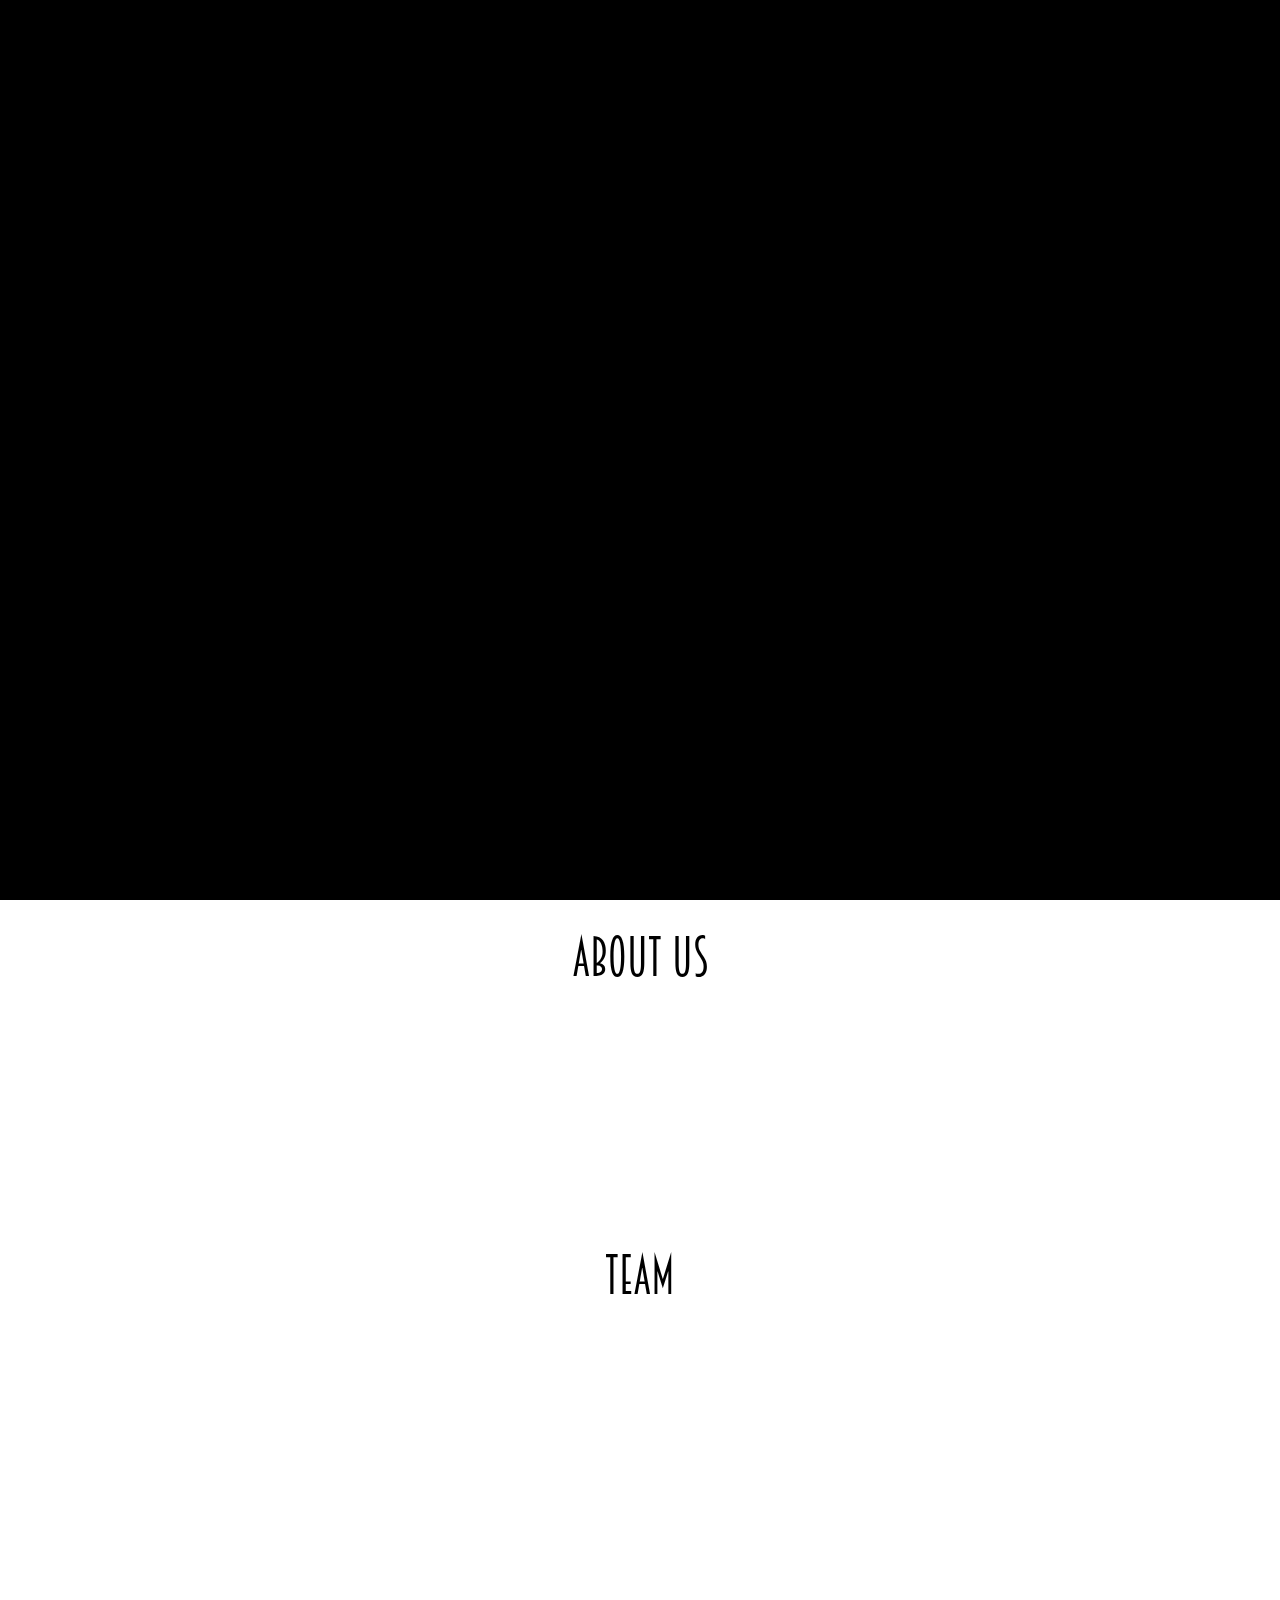
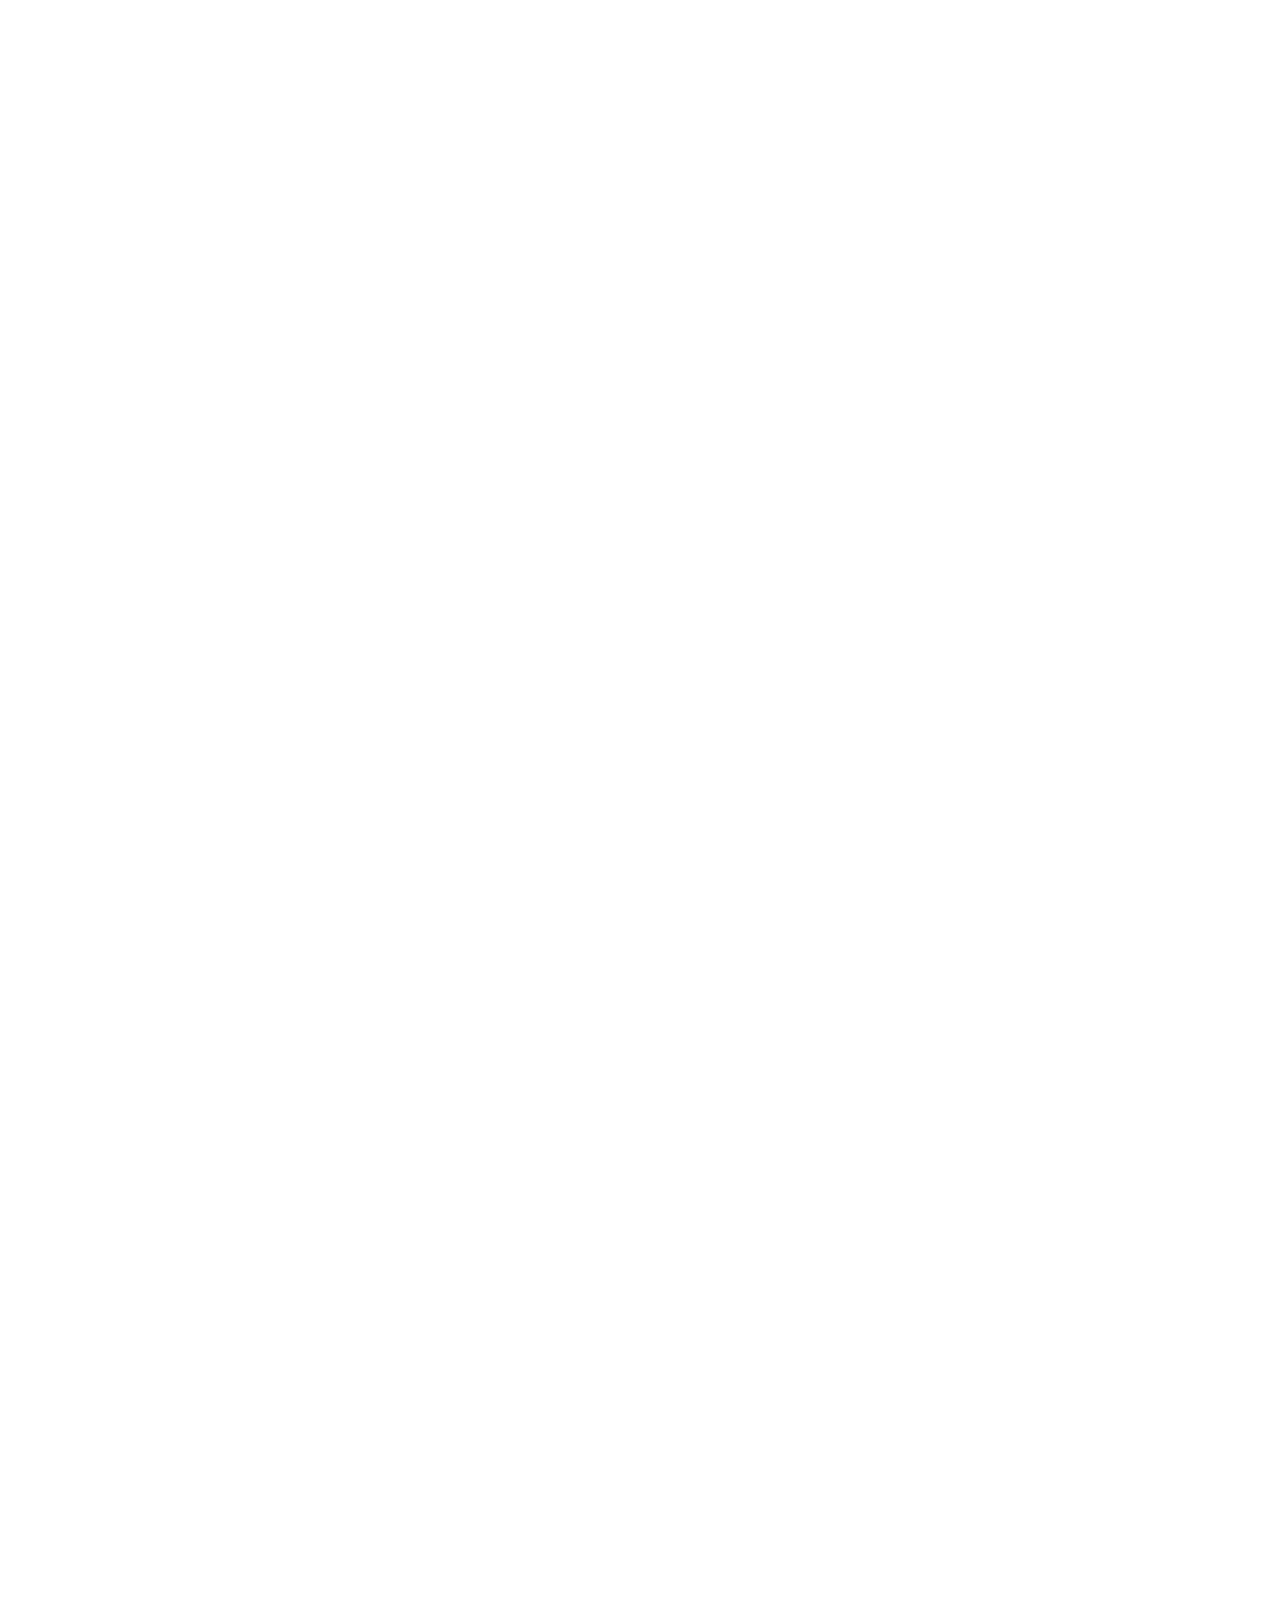
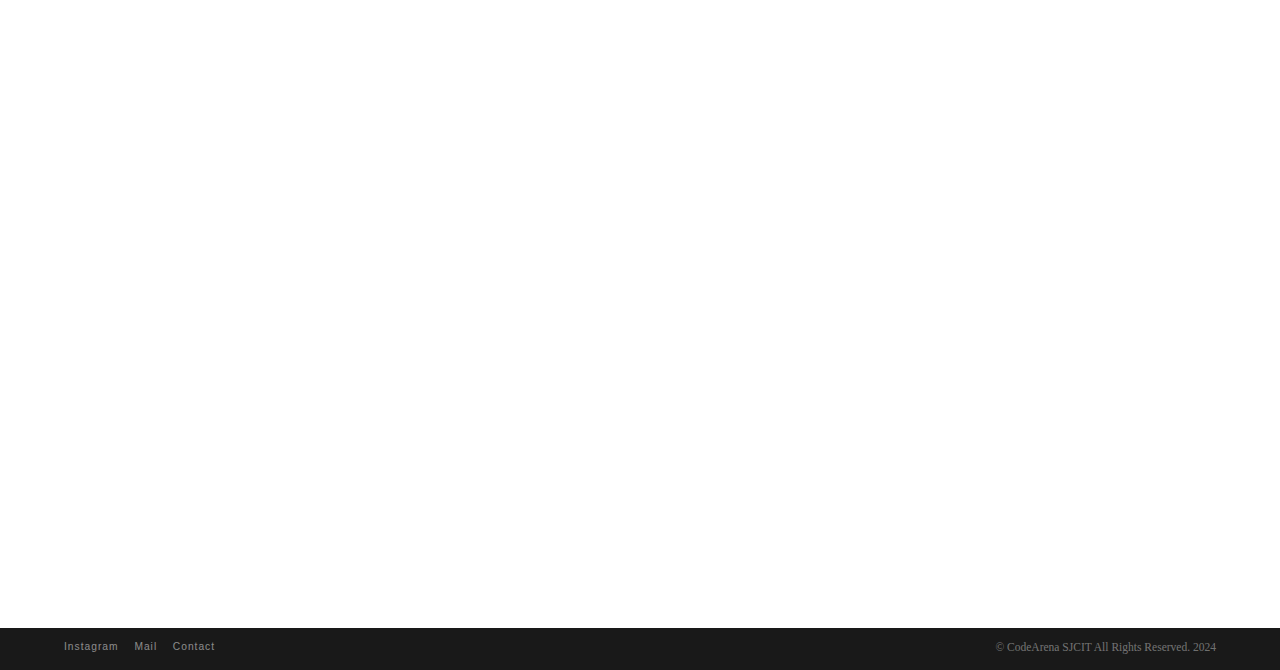
<file: index.html>
<!DOCTYPE html>
<html lang="en">

<head>
    <meta charset="UTF-8">
    <meta name="viewport" content="width=device-width, initial-scale=1.0">
    <title>Code arena</title>
    <link rel="stylesheet" href="style.css">
    <link rel="stylesheet" href="https://cdnjs.cloudflare.com/ajax/libs/font-awesome/4.7.0/css/font-awesome.min.css">
</head>


<body>


<div class="clg_logo"></div>
<div class="clg_club_logo"></div>
    
<div class="main_div_1" id="a">
    
    <div class="stylish">
       <p class="stylish_p" id="stylish_p">CODE ARENA</p>
    </div>
    
    <div class="sub">
        <p class="sub_p">HERE'S WHERE CODING START...</p>
    </div>
<div class="hide_anm_help" id="hide_anm_help"></div>


<div class="main_background_div">

<div class="square_1" id="square_1"></div>
<div class="square_2" id="square_2"></div>
<div class="square_3" id="square_3"></div>
<div class="square_4" id="square_4"></div>
<div class="square_5" id="square_5"></div>
<div class="square_6" id="square_6"></div>
<div class="square_7" id="square_7"></div>
<div class="square_8" id="square_8"></div>
<div class="square_9" id="square_9"></div>
<div class="square_10" id="square_10"></div>
<div class="square_11" id="square_11"></div>
<div class="square_12" id="square_12"></div>
<div class="square_13" id="square_13"></div>
<div class="square_14" id="square_14"></div>
<div class="square_15" id="square_15"></div>
<div class="square_16" id="square_16"></div>
<div class="square_17" id="square_17"></div>
<div class="square_18" id="square_18"></div>
<div class="square_19" id="square_19"></div>
<div class="square_20" id="square_20"></div>
<div class="square_21" id="square_21"></div>
<div class="square_22" id="square_22"></div>
<div class="square_23" id="square_23"></div>
<div class="square_24" id="square_24"></div>
<div class="square_25" id="square_25"></div>
<div class="square_26" id="square_26"></div>
<div class="square_27" id="square_27"></div>
<div class="square_28" id="square_28"></div>
<div class="square_29" id="square_29"></div>
<div class="square_30" id="square_30"></div>
<div class="square_31" id="square_31"></div>
<div class="square_32" id="square_32"></div>


<div class="square_33" id="square_33"></div>
<div class="square_34" id="square_34"></div>
<div class="square_35" id="square_35"></div>
<div class="square_36" id="square_36"></div>
<div class="square_37" id="square_37"></div>
<div class="square_38" id="square_38"></div>
<div class="square_39" id="square_39"></div>
<div class="square_40" id="square_40"></div>
<div class="square_41" id="square_41"></div>
<div class="square_42" id="square_42"></div>
<div class="square_43" id="square_43"></div>
<div class="square_44" id="square_44"></div>
<div class="square_45" id="square_45"></div>
<div class="square_46" id="square_46"></div>
<div class="square_47" id="square_47"></div>
<div class="square_48" id="square_48"></div>
<div class="square_49" id="square_49"></div>
<div class="square_50" id="square_50"></div>
<div class="square_51" id="square_51"></div>
<div class="square_52" id="square_52"></div>
<div class="square_53" id="square_53"></div>
<div class="square_54" id="square_54"></div>
<div class="square_55" id="square_55"></div>
<div class="square_56" id="square_56"></div>
<div class="square_57" id="square_57"></div>
<div class="square_58" id="square_58"></div>
<div class="square_59" id="square_59"></div>
<div class="square_60" id="square_60"></div>
<div class="square_61" id="square_61"></div>
<div class="square_62" id="square_62"></div>
<div class="square_63" id="square_63"></div>
<div class="square_64" id="square_64"></div>

<div class="square_65" id="square_65"></div>
<div class="square_66" id="square_66"></div>
<div class="square_67" id="square_67"></div>
<div class="square_68" id="square_68"></div>
<div class="square_69" id="square_69"></div>
<div class="square_70" id="square_70"></div>
<div class="square_71" id="square_71"></div>
<div class="square_72" id="square_72"></div>
<div class="square_73" id="square_73"></div>
<div class="square_74" id="square_74"></div>
<div class="square_75" id="square_75"></div>
<div class="square_76" id="square_76"></div>
<div class="square_77" id="square_77"></div>
<div class="square_78" id="square_78"></div>
<div class="square_79" id="square_79"></div>
<div class="square_80" id="square_80"></div>
<div class="square_81" id="square_81"></div>
<div class="square_82" id="square_82"></div>
<div class="square_83" id="square_83"></div>
<div class="square_84" id="square_84"></div>
<div class="square_85" id="square_85"></div>
<div class="square_86" id="square_86"></div>
<div class="square_87" id="square_87"></div>
<div class="square_88" id="square_88"></div>
<div class="square_89" id="square_89"></div>
<div class="square_90" id="square_90"></div>
<div class="square_91" id="square_91"></div>
<div class="square_92" id="square_92"></div>
<div class="square_93" id="square_93"></div>
<div class="square_94" id="square_94"></div>
<div class="square_95" id="square_95"></div>
<div class="square_96" id="square_96"></div>

<div class="square_97" id="square_97"></div>
<div class="square_98" id="square_98"></div>
<div class="square_99" id="square_99"></div>
<div class="square_100" id="square_100"></div>
<div class="square_101" id="square_101"></div>
<div class="square_102" id="square_102"></div>
<div class="square_103" id="square_103"></div>
<div class="square_104" id="square_104"></div>
<div class="square_105" id="square_105"></div>
<div class="square_106" id="square_106"></div>
<div class="square_107" id="square_107"></div>
<div class="square_108" id="square_108"></div>
<div class="square_109" id="square_109"></div>
<div class="square_110" id="square_110"></div>
<div class="square_111" id="square_111"></div>
<div class="square_112" id="square_112"></div>
<div class="square_113" id="square_113"></div>
<div class="square_114" id="square_114"></div>
<div class="square_115" id="square_115"></div>
<div class="square_116" id="square_116"></div>
<div class="square_117" id="square_117"></div>
<div class="square_118" id="square_118"></div>
<div class="square_119" id="square_119"></div>
<div class="square_120" id="square_120"></div>
<div class="square_121" id="square_121"></div>
<div class="square_122" id="square_122"></div>
<div class="square_123" id="square_123"></div>
<div class="square_124" id="square_124"></div>
<div class="square_125" id="square_125"></div>
<div class="square_126" id="square_126"></div>
<div class="square_127" id="square_127"></div>
<div class="square_128" id="square_128"></div>


<div class="square_129" id="square_129"></div>
<div class="square_130" id="square_130"></div>
<div class="square_131" id="square_131"></div>
<div class="square_132" id="square_132"></div>
<div class="square_133" id="square_133"></div>
<div class="square_134" id="square_134"></div>
<div class="square_135" id="square_135"></div>
<div class="square_136" id="square_136"></div>
<div class="square_137" id="square_137"></div>
<div class="square_138" id="square_138"></div>
<div class="square_139" id="square_139"></div>
<div class="square_140" id="square_140"></div>
<div class="square_141" id="square_141"></div>
<div class="square_142" id="square_142"></div>
<div class="square_143" id="square_143"></div>
<div class="square_144" id="square_144"></div>
<div class="square_145" id="square_145"></div>
<div class="square_146" id="square_146"></div>
<div class="square_147" id="square_147"></div>
<div class="square_148" id="square_148"></div>
<div class="square_149" id="square_149"></div>
<div class="square_150" id="square_150"></div>
<div class="square_151" id="square_151"></div>
<div class="square_152" id="square_152"></div>
<div class="square_153" id="square_153"></div>
<div class="square_154" id="square_154"></div>
<div class="square_155" id="square_155"></div>
<div class="square_156" id="square_156"></div>
<div class="square_157" id="square_157"></div>
<div class="square_158" id="square_158"></div>
<div class="square_159" id="square_159"></div>
<div class="square_160" id="square_160"></div>

<div class="square_161" id="square_161"></div>
<div class="square_162" id="square_162"></div>
<div class="square_163" id="square_163"></div>
<div class="square_164" id="square_164"></div>
<div class="square_165" id="square_165"></div>
<div class="square_166" id="square_166"></div>
<div class="square_167" id="square_167"></div>
<div class="square_168" id="square_168"></div>
<div class="square_169" id="square_169"></div>
<div class="square_170" id="square_170"></div>
<div class="square_171" id="square_171"></div>
<div class="square_172" id="square_172"></div>
<div class="square_173" id="square_173"></div>
<div class="square_174" id="square_174"></div>
<div class="square_175" id="square_175"></div>
<div class="square_176" id="square_176"></div>
<div class="square_177" id="square_177"></div>
<div class="square_178" id="square_178"></div>
<div class="square_179" id="square_179"></div>
<div class="square_180" id="square_180"></div>
<div class="square_181" id="square_181"></div>
<div class="square_182" id="square_182"></div>
<div class="square_183" id="square_183"></div>
<div class="square_184" id="square_184"></div>
<div class="square_185" id="square_185"></div>
<div class="square_186" id="square_186"></div>
<div class="square_187" id="square_187"></div>
<div class="square_188" id="square_188"></div>
<div class="square_189" id="square_189"></div>
<div class="square_190" id="square_190"></div>
<div class="square_191" id="square_191"></div>
<div class="square_192" id="square_192"></div>

<div class="square_193" id="square_193"></div>
<div class="square_194" id="square_194"></div>
<div class="square_195" id="square_195"></div>
<div class="square_196" id="square_196"></div>
<div class="square_197" id="square_197"></div>
<div class="square_198" id="square_198"></div>
<div class="square_199" id="square_199"></div>
<div class="square_200" id="square_200"></div>
<div class="square_201" id="square_201"></div>
<div class="square_202" id="square_202"></div>
<div class="square_203" id="square_203"></div>
<div class="square_204" id="square_204"></div>
<div class="square_205" id="square_205"></div>
<div class="square_206" id="square_206"></div>
<div class="square_207" id="square_207"></div>
<div class="square_208" id="square_208"></div>
<div class="square_209" id="square_209"></div>
<div class="square_210" id="square_210"></div>
<div class="square_211" id="square_211"></div>
<div class="square_212" id="square_212"></div>
<div class="square_213" id="square_213"></div>
<div class="square_214" id="square_214"></div>
<div class="square_215" id="square_215"></div>
<div class="square_216" id="square_216"></div>
<div class="square_217" id="square_217"></div>
<div class="square_218" id="square_218"></div>
<div class="square_219" id="square_219"></div>
<div class="square_220" id="square_220"></div>
<div class="square_221" id="square_221"></div>
<div class="square_222" id="square_222"></div>
<div class="square_223" id="square_223"></div>
<div class="square_224" id="square_224"></div>


<div class="square_225" id="square_225"></div>
<div class="square_226" id="square_226"></div>
<div class="square_227" id="square_227"></div>
<div class="square_228" id="square_228"></div>
<div class="square_229" id="square_229"></div>
<div class="square_230" id="square_230"></div>
<div class="square_231" id="square_231"></div>
<div class="square_232" id="square_232"></div>
<div class="square_233" id="square_233"></div>
<div class="square_234" id="square_234"></div>
<div class="square_235" id="square_235"></div>
<div class="square_236" id="square_236"></div>
<div class="square_237" id="square_237"></div>
<div class="square_238" id="square_238"></div>
<div class="square_239" id="square_239"></div>
<div class="square_240" id="square_240"></div>
<div class="square_241" id="square_241"></div>
<div class="square_242" id="square_242"></div>
<div class="square_243" id="square_243"></div>
<div class="square_244" id="square_244"></div>
<div class="square_245" id="square_245"></div>
<div class="square_246" id="square_246"></div>
<div class="square_247" id="square_247"></div>
<div class="square_248" id="square_248"></div>
<div class="square_249" id="square_249"></div>
<div class="square_250" id="square_250"></div>
<div class="square_251" id="square_251"></div>
<div class="square_252" id="square_252"></div>
<div class="square_253" id="square_253"></div>
<div class="square_254" id="square_254"></div>
<div class="square_255" id="square_255"></div>
<div class="square_256" id="square_256"></div>

<div class="square_257" id="square_257"></div>
<div class="square_258" id="square_258"></div>
<div class="square_259" id="square_259"></div>
<div class="square_260" id="square_260"></div>
<div class="square_261" id="square_261"></div>
<div class="square_262" id="square_262"></div>
<div class="square_263" id="square_263"></div>
<div class="square_264" id="square_264"></div>
<div class="square_265" id="square_265"></div>
<div class="square_266" id="square_266"></div>
<div class="square_267" id="square_267"></div>
<div class="square_268" id="square_268"></div>
<div class="square_269" id="square_269"></div>
<div class="square_270" id="square_270"></div>
<div class="square_271" id="square_271"></div>
<div class="square_272" id="square_272"></div>
<div class="square_273" id="square_273"></div>
<div class="square_274" id="square_274"></div>
<div class="square_275" id="square_275"></div>
<div class="square_276" id="square_276"></div>
<div class="square_277" id="square_277"></div>
<div class="square_278" id="square_278"></div>
<div class="square_279" id="square_279"></div>
<div class="square_280" id="square_280"></div>
<div class="square_281" id="square_281"></div>
<div class="square_282" id="square_282"></div>
<div class="square_283" id="square_283"></div>
<div class="square_284" id="square_284"></div>
<div class="square_285" id="square_285"></div>
<div class="square_286" id="square_286"></div>
<div class="square_287" id="square_287"></div>
<div class="square_288" id="square_288"></div>

<div class="square_289" id="square_289"></div>
<div class="square_290" id="square_290"></div>
<div class="square_291" id="square_291"></div>
<div class="square_292" id="square_292"></div>
<div class="square_293" id="square_293"></div>
<div class="square_294" id="square_294"></div>
<div class="square_295" id="square_295"></div>
<div class="square_296" id="square_296"></div>
<div class="square_297" id="square_297"></div>
<div class="square_298" id="square_298"></div>
<div class="square_299" id="square_299"></div>
<div class="square_300" id="square_300"></div>
<div class="square_301" id="square_301"></div>
<div class="square_302" id="square_302"></div>
<div class="square_303" id="square_303"></div>
<div class="square_304" id="square_304"></div>
<div class="square_305" id="square_305"></div>
<div class="square_306" id="square_306"></div>
<div class="square_307" id="square_307"></div>
<div class="square_308" id="square_308"></div>
<div class="square_309" id="square_309"></div>
<div class="square_310" id="square_310"></div>
<div class="square_311" id="square_311"></div>
<div class="square_312" id="square_312"></div>
<div class="square_313" id="square_313"></div>
<div class="square_314" id="square_314"></div>
<div class="square_315" id="square_315"></div>
<div class="square_316" id="square_316"></div>
<div class="square_317" id="square_317"></div>
<div class="square_318" id="square_318"></div>
<div class="square_319" id="square_319"></div>
<div class="square_320" id="square_320"></div>



<div class="square_321" id="square_321"></div>
<div class="square_322" id="square_322"></div>
<div class="square_323" id="square_323"></div>
<div class="square_324" id="square_324"></div>
<div class="square_325" id="square_325"></div>
<div class="square_326" id="square_326"></div>
<div class="square_327" id="square_327"></div>
<div class="square_328" id="square_328"></div>
<div class="square_329" id="square_329"></div>
<div class="square_330" id="square_330"></div>
<div class="square_331" id="square_331"></div>
<div class="square_332" id="square_332"></div>
<div class="square_333" id="square_333"></div>
<div class="square_334" id="square_334"></div>
<div class="square_335" id="square_335"></div>
<div class="square_336" id="square_336"></div>
<div class="square_337" id="square_337"></div>
<div class="square_338" id="square_338"></div>
<div class="square_339" id="square_339"></div>
<div class="square_340" id="square_340"></div>
<div class="square_341" id="square_341"></div>
<div class="square_342" id="square_342"></div>
<div class="square_343" id="square_343"></div>
<div class="square_344" id="square_344"></div>
<div class="square_345" id="square_345"></div>
<div class="square_346" id="square_346"></div>
<div class="square_347" id="square_347"></div>
<div class="square_348" id="square_348"></div>
<div class="square_349" id="square_349"></div>
<div class="square_350" id="square_350"></div>
<div class="square_351" id="square_351"></div>
<div class="square_352" id="square_352"></div>

<!-- Missing numbers in your sequence -->

<div class="square_353" id="square_353"></div>
<div class="square_354" id="square_354"></div>
<div class="square_355" id="square_355"></div>
<div class="square_356" id="square_356"></div>
<div class="square_357" id="square_357"></div>
<div class="square_358" id="square_358"></div>
<div class="square_359" id="square_359"></div>
<div class="square_360" id="square_360"></div>
<div class="square_361" id="square_361"></div>
<div class="square_362" id="square_362"></div>
<div class="square_363" id="square_363"></div>
<div class="square_364" id="square_364"></div>
<div class="square_365" id="square_365"></div>
<div class="square_366" id="square_366"></div>
<div class="square_367" id="square_367"></div>
<div class="square_368" id="square_368"></div>
<div class="square_369" id="square_369"></div>
<div class="square_370" id="square_370"></div>
<div class="square_371" id="square_371"></div>
<div class="square_372" id="square_372"></div>
<div class="square_373" id="square_373"></div>
<div class="square_374" id="square_374"></div>
<div class="square_375" id="square_375"></div>
<div class="square_376" id="square_376"></div>
<div class="square_377" id="square_377"></div>
<div class="square_378" id="square_378"></div>
<div class="square_379" id="square_379"></div>
<div class="square_380" id="square_380"></div>
<div class="square_381" id="square_381"></div>
<div class="square_382" id="square_382"></div>
<div class="square_383" id="square_383"></div>
<div class="square_384" id="square_384"></div>



<div class="square_385" id="square_385"></div>
<div class="square_386" id="square_386"></div>
<div class="square_387" id="square_387"></div>
<div class="square_388" id="square_388"></div>
<div class="square_389" id="square_389"></div>
<div class="square_390" id="square_390"></div>
<div class="square_391" id="square_391"></div>
<div class="square_392" id="square_392"></div>
<div class="square_393" id="square_393"></div>
<div class="square_394" id="square_394"></div>
<div class="square_395" id="square_395"></div>
<div class="square_396" id="square_396"></div>
<div class="square_397" id="square_397"></div>
<div class="square_398" id="square_398"></div>
<div class="square_399" id="square_399"></div>
<div class="square_400" id="square_400"></div>
<div class="square_401" id="square_401"></div>
<div class="square_402" id="square_402"></div>
<div class="square_403" id="square_403"></div>
<div class="square_404" id="square_404"></div>
<div class="square_405" id="square_405"></div>
<div class="square_406" id="square_406"></div>
<div class="square_407" id="square_407"></div>
<div class="square_408" id="square_408"></div>
<div class="square_409" id="square_409"></div>
<div class="square_410" id="square_410"></div>
<div class="square_411" id="square_411"></div>
<div class="square_412" id="square_412"></div>
<div class="square_413" id="square_413"></div>
<div class="square_414" id="square_414"></div>
<div class="square_415" id="square_415"></div>
<div class="square_416" id="square_416"></div>


<div class="square_417" id="square_417"></div>
<div class="square_418" id="square_418"></div>
<div class="square_419" id="square_419"></div>
<div class="square_420" id="square_420"></div>
<div class="square_421" id="square_421"></div>
<div class="square_422" id="square_422"></div>
<div class="square_423" id="square_423"></div>
<div class="square_424" id="square_424"></div>
<div class="square_425" id="square_425"></div>
<div class="square_426" id="square_426"></div>
<div class="square_427" id="square_427"></div>
<div class="square_428" id="square_428"></div>
<div class="square_429" id="square_429"></div>
<div class="square_430" id="square_430"></div>
<div class="square_431" id="square_431"></div>
<div class="square_432" id="square_432"></div>
<div class="square_433" id="square_433"></div>
<div class="square_434" id="square_434"></div>
<div class="square_435" id="square_435"></div>
<div class="square_436" id="square_436"></div>
<div class="square_437" id="square_437"></div>
<div class="square_438" id="square_438"></div>
<div class="square_439" id="square_439"></div>
<div class="square_440" id="square_440"></div>
<div class="square_441" id="square_441"></div>
<div class="square_442" id="square_442"></div>
<div class="square_443" id="square_443"></div>
<div class="square_444" id="square_444"></div>
<div class="square_445" id="square_445"></div>
<div class="square_446" id="square_446"></div>
<div class="square_447" id="square_447"></div>
<div class="square_448" id="square_448"></div>



<div class="square_449" id="square_449"></div>
<div class="square_450" id="square_450"></div>
<div class="square_451" id="square_451"></div>
<div class="square_452" id="square_452"></div>
<div class="square_453" id="square_453"></div>
<div class="square_454" id="square_454"></div>
<div class="square_455" id="square_455"></div>
<div class="square_456" id="square_456"></div>
<div class="square_457" id="square_457"></div>
<div class="square_458" id="square_458"></div>
<div class="square_459" id="square_459"></div>
<div class="square_460" id="square_460"></div>
<div class="square_461" id="square_461"></div>
<div class="square_462" id="square_462"></div>
<div class="square_463" id="square_463"></div>
<div class="square_464" id="square_464"></div>
<div class="square_465" id="square_465"></div>
<div class="square_466" id="square_466"></div>
<div class="square_467" id="square_467"></div>
<div class="square_468" id="square_468"></div>
<div class="square_469" id="square_469"></div>
<div class="square_470" id="square_470"></div>
<div class="square_471" id="square_471"></div>
<div class="square_472" id="square_472"></div>
<div class="square_473" id="square_473"></div>
<div class="square_474" id="square_474"></div>
<div class="square_475" id="square_475"></div>
<div class="square_476" id="square_476"></div>
<div class="square_477" id="square_477"></div>
<div class="square_478" id="square_478"></div>
<div class="square_479" id="square_479"></div>
<div class="square_480" id="square_480"></div>


<a href="#main_2"><div class="div_scroll_downbtn">
	<span class="scroll_down_1"></span>
	<span class="scroll_down_2"></span>
	<span class="scroll_down_3"></span>
	<span class="scroll_down_4"></span>
</div></a>



</div>

</div>

<div class="main_2" id="main_2">

	<!--<div class="coding_anm_div">
	
		<p class="code_anm" id="code_anm"><span class="dd_1"><span style="color:darkred;">#include</span><span style="opacity:0;">'</span><span style="color:green;"><</span></span><span style="opacity:0;">'</span><span style="color:green;">iostream</span><span style="opacity:0;">'</span><span style="color:green;">></span><span style="opacity:0;">'</span></p>
	
		<p class="code_anm_2" id="code_anm_2"><br><span style="color:darkred;">using namespace</span> std;<br></p>
	
		<p class="code_anm_3" id="code_anm_3"><span style="color:skyblue;">int</span> main(){<br> <span style="color:darkred;"></p>
	
		<p class="code_anm_4" id="code_anm_4">while</span>(<span style="color:purple;">true</span>){<br></p> 
	
		<p class="code_anm_5" id="code_anm_5">cout<<<span style="color:green;">"code"</span><<span style="opacity:0;">'</span><<span style="opacity:0;">'</span>endl;}}</p>
	</div> -->
	
	<center><p class="heading_main_2">About Us</p></center>


<div class="s-line_1" id="s-line_1" style="text-align:start; overflow:hidden;">
    <div class="s-word" style="display:inline-block; transform:translate(0%, 100%);">Dive</div>
    <div class="s-word" style="display:inline-block; transform:translate(0%, 100%);">into</div>
    <div class="s-word" style="display:inline-block; transform:translate(0%, 100%);">our</div>
    <div class="s-word" style="display:inline-block; transform:translate(0%, 100%);">coding</div>
    <div class="s-word" style="display:inline-block; transform:translate(0%, 100%);">domain</div>
    <div class="s-word" style="display:inline-block; transform:translate(0%, 100%);">where</div>
    <div class="s-word" style="display:inline-block; transform:translate(0%, 100%);">ones</div>
    <div class="s-word" style="display:inline-block; transform:translate(0%, 100%);">and</div>
    <div class="s-word" style="display:inline-block; transform:translate(0%, 100%);">zeros</div>
    <div class="s-word" style="display:inline-block; transform:translate(0%, 100%);">unveil</div>
    <div class="s-word" style="display:inline-block; transform:translate(0%,100%);">innovation</div>
    <div class="s-word" style="display:inline-block; transform:translate(0%, 100%);">secrets.</div>
    <div class="s-word" style="display:inline-block; transform:translate(0%, 100%);">We're not</div>
    <div class="s-word" style="display:inline-block; transform:translate(0%, 100%);">just</div>
    <div class="s-word" style="display:inline-block; transform:translate(0%, 100%);">a</div>
</div>

<div class="s-line_2" id="s-line_2" style="text-align:start; overflow:hidden;">
		<div class="s-word" style="display:inline-block; transform:translate(0%, 100%);">club,</div>
		<div class="s-word" style="display:inline-block; transform:translate(0%, 100%);">we're</div>
		<div class="s-word" style="display:inline-block; transform:translate(0%, 100%);">the</div>
		<div class="s-word" style="display:inline-block; transform:translate(0%, 100%);">symposium</div>
		<div class="s-word" style="display:inline-block; transform:translate(0%, 100%);">of</div>
		<div class="s-word" style="display:inline-block; transform:translate(0%, 100%);">byte-sized</div>
		<div class="s-word" style="display:inline-block; transform:translate(0%, 100%);">brilliance,</div>
		<div class="s-word" style="display:inline-block; transform:translate(0%, 100%);">sparking</div>
		<div class="s-word" style="display:inline-block; transform:translate(0%, 100%);">revolutions.</div>
		<div class="s-word" style="display:inline-block; transform:translate(0%, 100%);">In</div>
		<div class="s-word" style="display:inline-block; transform:translate(0%, 100%);">our</div>
		<div class="s-word" style="display:inline-block; transform:translate(0%, 100%);">coding</div>
		<div class="s-word" style="display:inline-block; transform:translate(0%, 100%);">matrix,</div>
</div>

<div class="s-line_3" id="s-line_3" style="text-align:start; overflow:hidden;">
		<div class="s-word" style="display:inline-block; transform:translate(0%, 100%);">lines</div>
		<div class="s-word" style="display:inline-block; transform:translate(0%, 100%);">of</div>
		<div class="s-word" style="display:inline-block; transform:translate(0%, 100%);">code</div>
		<div class="s-word" style="display:inline-block; transform:translate(0%, 100%);">are</div>
		<div class="s-word" style="display:inline-block; transform:translate(0%, 100%);">manifestos</div>
		<div class="s-word" style="display:inline-block; transform:translate(0%, 100%);">of</div>
		<div class="s-word" style="display:inline-block; transform:translate(0%, 100%);">change,</div>
		<div class="s-word" style="display:inline-block; transform:translate(0%, 100%);">and</div>
		<div class="s-word" style="display:inline-block; transform:translate(0%, 100%);">every</div>
		<div class="s-word" style="display:inline-block; transform:translate(0%, 100%);">challenge</div>
		<div class="s-word" style="display:inline-block; transform:translate(0%, 100%);">is</div>
		<div class="s-word" style="display:inline-block; transform:translate(0%, 100%);">a</div>
		<div class="s-word" style="display:inline-block; transform:translate(0%, 100%);">step</div>
		<div class="s-word" style="display:inline-block; transform:translate(0%, 100%);">toward</div>
		<div class="s-word" style="display:inline-block; transform:translate(0%, 100%);">an</div>
		<div class="s-word" style="display:inline-block; transform:translate(0%, 100%);">unassailable</div>
</div>

<div class="s-line_4" id="s-line_4" style="text-align:start; overflow:hidden;">
		<div class="s-word" style="display:inline-block; transform:translate(0%, 100%);">victory.</div>
</div>

<div class="s-line_5" id="s-line_5" style="text-align:start; overflow:hidden;">
		<div class="s-word" style="display:inline-block; transform:translate(0%, 100%);">We</div>
		<div class="s-word" style="display:inline-block; transform:translate(0%, 100%);">regularly</div>
		<div class="s-word" style="display:inline-block; transform:translate(0%, 100%);">conduct</div>
		<div class="s-word" style="display:inline-block; transform:translate(0%, 100%);">hackathons</div>
		<div class="s-word" style="display:inline-block; transform:translate(0%, 100%);">and</div>
		<div class="s-word" style="display:inline-block; transform:translate(0%, 100%);">coding</div>
		<div class="s-word" style="display:inline-block; transform:translate(0%, 100%);">events</div>
		<div class="s-word" style="display:inline-block; transform:translate(0%, 100%);">in</div>
		<div class="s-word" style="display:inline-block; transform:translate(0%, 100%);">the</div>
		<div class="s-word" style="display:inline-block; transform:translate(0%, 100%);">college</div>
		<div class="s-word" style="display:inline-block; transform:translate(0%, 100%);">for</div>
		<div class="s-word" style="display:inline-block; transform:translate(0%, 100%);">the</div>
		<div class="s-word" style="display:inline-block; transform:translate(0%, 100%);">betterment</div>
		<div class="s-word" style="display:inline-block; transform:translate(0%, 100%);">of</div>
</div>

<div class="s-line_6" id="s-line_6" style="text-align:start; overflow:hidden;">
		<div class="s-word" style="display:inline-block; transform:translate(0%, 100%);">the</div>
		<div class="s-word" style="display:inline-block; transform:translate(0%, 100%);">student,</div>
		<div class="s-word" style="display:inline-block; transform:translate(0%, 100%);">and</div>
		<div class="s-word" style="display:inline-block; transform:translate(0%, 100%);">we</div>
		<div class="s-word" style="display:inline-block; transform:translate(0%, 100%);">prefer</div>
		<div class="s-word" style="display:inline-block; transform:translate(0%, 100%);">to</div>
		<div class="s-word" style="display:inline-block; transform:translate(0%, 100%);">find</div>
		<div class="s-word" style="display:inline-block; transform:translate(0%, 100%);">our</div>
		<div class="s-word" style="display:inline-block; transform:translate(0%, 100%);">ways</div>
		<div class="s-word" style="display:inline-block; transform:translate(0%, 100%);">through</div>
		<div class="s-word" style="display:inline-block; transform:translate(0%, 100%);">the</div>
		<div class="s-word" style="display:inline-block; transform:translate(0%, 100%);">ocean</div>
		<div class="s-word" style="display:inline-block; transform:translate(0%, 100%);">using</div>
		<div class="s-word" style="display:inline-block; transform:translate(0%, 100%);">a</div>
		<div class="s-word" style="display:inline-block; transform:translate(0%, 100%);">boat</div>
		<div class="s-word" style="display:inline-block; transform:translate(0%, 100%);">but</div>
		<div class="s-word" style="display:inline-block; transform:translate(0%, 100%);">with</div>
		<div class="s-word" style="display:inline-block; transform:translate(0%, 100%);">continous</div>
</div>

<div class="s-line_7" id="s-line_7" style="text-align:start; overflow:hidden;">
		<div class="s-word" style="display:inline-block; transform:translate(0%, 100%);">efforts.</div>
</div>

<!-- "We regularly conduct hackathons and coding events in the college for the betterment of the student, and we prefer to find our ways through the ocean using a boat but with continous efforts." -->

	<center><p class="heading_main_3">Team</p></center>	
	
	<div class="faculty_profile_div" id = "faculty_profile_div">
		<div class="faculty_profile_div_photo"></div><!--https://cse.sjcit.ac.in/wp-content/uploads/2022/02/cse-hod-948x1024.jpg-->
		<center><p class="faculty_profile_div_name">Dr.Manjunath Kumar B H</p></center>
		<center><p class="faculty_profile_div_desg">Professor and HOD</p></center>
		<center><p class="faculty_profile_div_club_p">Coding Club</p></center>
		<center class="faculty_profile_div_links"><a href="tel:+91 9900600756" class="fa fa-phone" style="font-size:1vw; color:rgba(0,0,0,0.5); margin-right:1vw;"></a>
		<a href="mailto:manjunathabh@sjcit.ac.in" class="fa fa-envelope" style="font-size:1vw; color:rgba(0,0,0,0.5); margin-right:1vw;"></a>
		<a href="https://www.linkedin.com/in/dr-manjunatha-kumar-b-h-699b1199/" target="_blank" class="fa fa-linkedin" style="font-size:1vw; color:rgba(0,0,0,0.5);"></a></center>
	</div>
	
	<div class="student_1_profile_div" id = "student_1_profile_div">
		<div class="student_1_profile_div_photo"></div><!--https://cse.sjcit.ac.in/wp-content/uploads/2022/02/cse-hod-948x1024.jpg-->
		<center><p class="student_1_profile_div_name">Meghna Y.R.</p></center>
		<center><p class="student_1_profile_div_desg">Coding Club Member</p></center>
		<center><p class="student_1_profile_div_club_p">Coding Club</p></center>
		<center class="student_1_profile_div_links"><a href="tel:+91 9900600756" class="fa fa-phone" style="font-size:1vw; color:rgba(0,0,0,0.5); margin-right:1vw;"></a>
		<a href="mailto:" class="fa fa-envelope" style="font-size:1vw; color:rgba(0,0,0,0.5); margin-right:1vw;"></a>
		<a href="#" target="_blank" class="fa fa-linkedin" style="font-size:1vw; color:rgba(0,0,0,0.5);"></a></center>
	</div>
	
	<div class="student_2_profile_div" id = "student_2_profile_div">
		<div class="student_2_profile_div_photo"></div><!--https://cse.sjcit.ac.in/wp-content/uploads/2022/02/cse-hod-948x1024.jpg-->
		<center><p class="student_2_profile_div_name">Ashwin B.</p></center>
		<center><p class="student_2_profile_div_desg">Coding Club Member</p></center>
		<center><p class="student_2_profile_div_club_p">Coding Club</p></center>
		<center class="student_2_profile_div_links"><a href="tel:+91 9900600756" class="fa fa-phone" style="font-size:1vw; color:rgba(0,0,0,0.5); margin-right:1vw;"></a>
		<a href="mailto:" class="fa fa-envelope" style="font-size:1vw; color:rgba(0,0,0,0.5); margin-right:1vw;"></a>
		<a href="#" target="_blank" class="fa fa-linkedin" style="font-size:1vw; color:rgba(0,0,0,0.5);"></a></center>
	</div>

	<div class="student_3_profile_div" id="student_3_profile_div">
		<div class="student_3_profile_div_photo"></div><!--https://cse.sjcit.ac.in/wp-content/uploads/2022/02/cse-hod-948x1024.jpg-->
		<center><p class="student_3_profile_div_name">Sahil</p></center>
		<center><p class="student_3_profile_div_desg">Coding Club Member</p></center>
		<center><p class="student_3_profile_div_club_p">Coding Club</p></center>
		<center class="student_3_profile_div_links"><a href="tel:+91 9900600756" class="fa fa-phone" style="font-size:1vw; color:rgba(0,0,0,0.5); margin-right:1vw;"></a>
		<a href="mailto:" class="fa fa-envelope" style="font-size:1vw; color:rgba(0,0,0,0.5); margin-right:1vw;"></a>
		<a href="#" target="_blank" class="fa fa-linkedin" style="font-size:1vw; color:rgba(0,0,0,0.5);"></a></center>
	</div>
	
	<div class="student_4_profile_div" id="student_4_profile_div">
		<div class="student_4_profile_div_photo"></div><!--https://cse.sjcit.ac.in/wp-content/uploads/2022/02/cse-hod-948x1024.jpg-->
		<center><p class="student_4_profile_div_name">Lavanya V.</p></center>
		<center><p class="student_4_profile_div_desg">Coding Club Member</p></center>
		<center><p class="student_4_profile_div_club_p">Coding Club</p></center>
		<center class="student_4_profile_div_links"><a href="tel:+91 9900600756" class="fa fa-phone" style="font-size:1vw; color:rgba(0,0,0,0.5); margin-right:1vw;"></a>
		<a href="mailto:" class="fa fa-envelope" style="font-size:1vw; color:rgba(0,0,0,0.5); margin-right:1vw;"></a>
		<a href="#" target="_blank" class="fa fa-linkedin" style="font-size:1vw; color:rgba(0,0,0,0.5);"></a></center>
	</div>
	
	<div class="student_5_profile_div" id="student_5_profile_div">
		<div class="student_5_profile_div_photo"></div><!--https://cse.sjcit.ac.in/wp-content/uploads/2022/02/cse-hod-948x1024.jpg-->
		<center><p class="student_5_profile_div_name">Gunesh Reddy S.</p></center>
		<center><p class="student_5_profile_div_desg">Coding Club Member</p></center>
		<center><p class="student_5_profile_div_club_p">Coding Club</p></center>
		<center class="student_5_profile_div_links"><a href="tel:+91 9900600756" class="fa fa-phone" style="font-size:1vw; color:rgba(0,0,0,0.5); margin-right:1vw;"></a>
		<a href="mailto:" class="fa fa-envelope" style="font-size:1vw; color:rgba(0,0,0,0.5); margin-right:1vw;"></a>
		<a href="#" target="_blank" class="fa fa-linkedin" style="font-size:1vw; color:rgba(0,0,0,0.5);"></a></center>
	</div>
	
	<div class="student_6_profile_div" id="student_6_profile_div">
		<div class="student_6_profile_div_photo"></div><!--https://cse.sjcit.ac.in/wp-content/uploads/2022/02/cse-hod-948x1024.jpg-->
		<center><p class="student_6_profile_div_name">Dhanush U.</p></center>
		<center><p class="student_6_profile_div_desg">Coding Club Member</p></center>
		<center><p class="student_6_profile_div_club_p">Coding Club</p></center>
		<center class="student_6_profile_div_links"><a href="tel:+91 9900600756" class="fa fa-phone" style="font-size:1vw; color:rgba(0,0,0,0.5); margin-right:1vw;"></a>
		<a href="mailto:" class="fa fa-envelope" style="font-size:1vw; color:rgba(0,0,0,0.5); margin-right:1vw;"></a>
		<a href="#" target="_blank" class="fa fa-linkedin" style="font-size:1vw; color:rgba(0,0,0,0.5);"></a></center>
	</div>
	
	<div class="student_7_profile_div" id="student_7_profile_div">
		<div class="student_7_profile_div_photo"></div><!--https://cse.sjcit.ac.in/wp-content/uploads/2022/02/cse-hod-948x1024.jpg-->
		<center><p class="student_7_profile_div_name">Dr.Manjunath Kumar B H</p></center>
		<center><p class="student_7_profile_div_desg">Coding Club Member</p></center>
		<center><p class="student_7_profile_div_club_p">Coding Club</p></center>
		<center class="student_7_profile_div_links"><a href="tel:+91 9900600756" class="fa fa-phone" style="font-size:1vw; color:rgba(0,0,0,0.5); margin-right:1vw;"></a>
		<a href="mailto:" class="fa fa-envelope" style="font-size:1vw; color:rgba(0,0,0,0.5); margin-right:1vw;"></a>
		<a href="#" target="_blank" class="fa fa-linkedin" style="font-size:1vw; color:rgba(0,0,0,0.5);"></a></center>
	</div>
	
	<div class="student_8_profile_div" id="student_8_profile_div">
		<div class="student_8_profile_div_photo"></div><!--https://cse.sjcit.ac.in/wp-content/uploads/2022/02/cse-hod-948x1024.jpg-->
		<center><p class="student_8_profile_div_name">G. Charan</p></center>
		<center><p class="student_8_profile_div_desg">Coding Club Member</p></center>
		<center><p class="student_8_profile_div_club_p">Coding Club</p></center>
		<center class="student_8_profile_div_links"><a href="tel:+91 9900600756" class="fa fa-phone" style="font-size:1vw; color:rgba(0,0,0,0.5); margin-right:1vw;"></a>
		<a href="mailto:" class="fa fa-envelope" style="font-size:1vw; color:rgba(0,0,0,0.5); margin-right:1vw;"></a>
		<a href="#" target="_blank" class="fa fa-linkedin" style="font-size:1vw; color:rgba(0,0,0,0.5);"></a></center>
	</div>
	
	<div class="student_9_profile_div" id="student_9_profile_div">
		<div class="student_9_profile_div_photo"></div><!--https://cse.sjcit.ac.in/wp-content/uploads/2022/02/cse-hod-948x1024.jpg-->
		<center><p class="student_9_profile_div_name">Jatin Rao B.</p></center>
		<center><p class="student_9_profile_div_desg">Coding Club Member</p></center>
		<center><p class="student_9_profile_div_club_p">Coding Club</p></center>
		<center class="student_9_profile_div_links"><a href="tel:+91 9900600756" class="fa fa-phone" style="font-size:1vw; color:rgba(0,0,0,0.5); margin-right:1vw;"></a>
		<a href="mailto:" class="fa fa-envelope" style="font-size:1vw; color:rgba(0,0,0,0.5); margin-right:1vw;"></a>
		<a href="#" target="_blank" class="fa fa-linkedin" style="font-size:1vw; color:rgba(0,0,0,0.5);"></a></center>
	</div>


	<div class="bottom_footer">

	<a href="https://www.instagram.com/codearena_sjcit/" target="_blank"><p class="bottom_footer_instagram_link">Instagram</p></a>
	<a href="mailto:manjunathabh@sjcit.ac.in"><p class="bottom_footer_mail_link">Mail</p></a>
	<a href="tel:8700857698"><p class="bottom_footer_contact_link">Contact</p></a>
	
	<p class="bottom_footer_rights">&#169 CodeArena SJCIT All Rights Reserved. 2024</p>

	</div>
	
</div>

<div class="check" id="check">
	<div class="cc" id="cc"></div>
</div>



<div class="top_navigation_bar" id="top_navigation_bar">

	<div class="top_navigation_bar_logo" id="top_navigation_bar_logo"></div>
	
	<div class="cmg_sn"><p class="cmg_sn_txt">Coming Soon</p></div>
	
	<a href="#"><p class="top_navigation_bar_link_home" id="top_navigation_bar_link_home">Home</p></a>
	
	<a href="/CodeArena-Website-/resources_html/resources.html"><p class="top_navigation_bar_link_resources" id="top_navigation_bar_link_resources">Resources</p></a>
	
	<a href="/CodeArena-Website-/documentation_html/documentation.html"><p class="top_navigation_bar_link_documentation" id="top_navigation_bar_link_documentation">Documentation</p></a>
	
	<a href="/CodeArena-Website-/gallery_html/gallery.html"><p class="top_navigation_bar_link_gallery" id="top_navigation_bar_link_gallery">Gallery</p></a>
	
	<a href="#"><p class="top_navigation_bar_link_alumini" id="top_navigation_bar_link_alumini">Alumni</p></a>
	
	<a><p class="top_navigation_bar_link_club" id="top_navigation_bar_link_club">Club</p></a>
	
	

</div>

<span class="events_bar" id="events_bar">
	<p class="events_link">EVENTS</p>
</span>

<script src="app.js"></script>



</body>

</html>
</file>
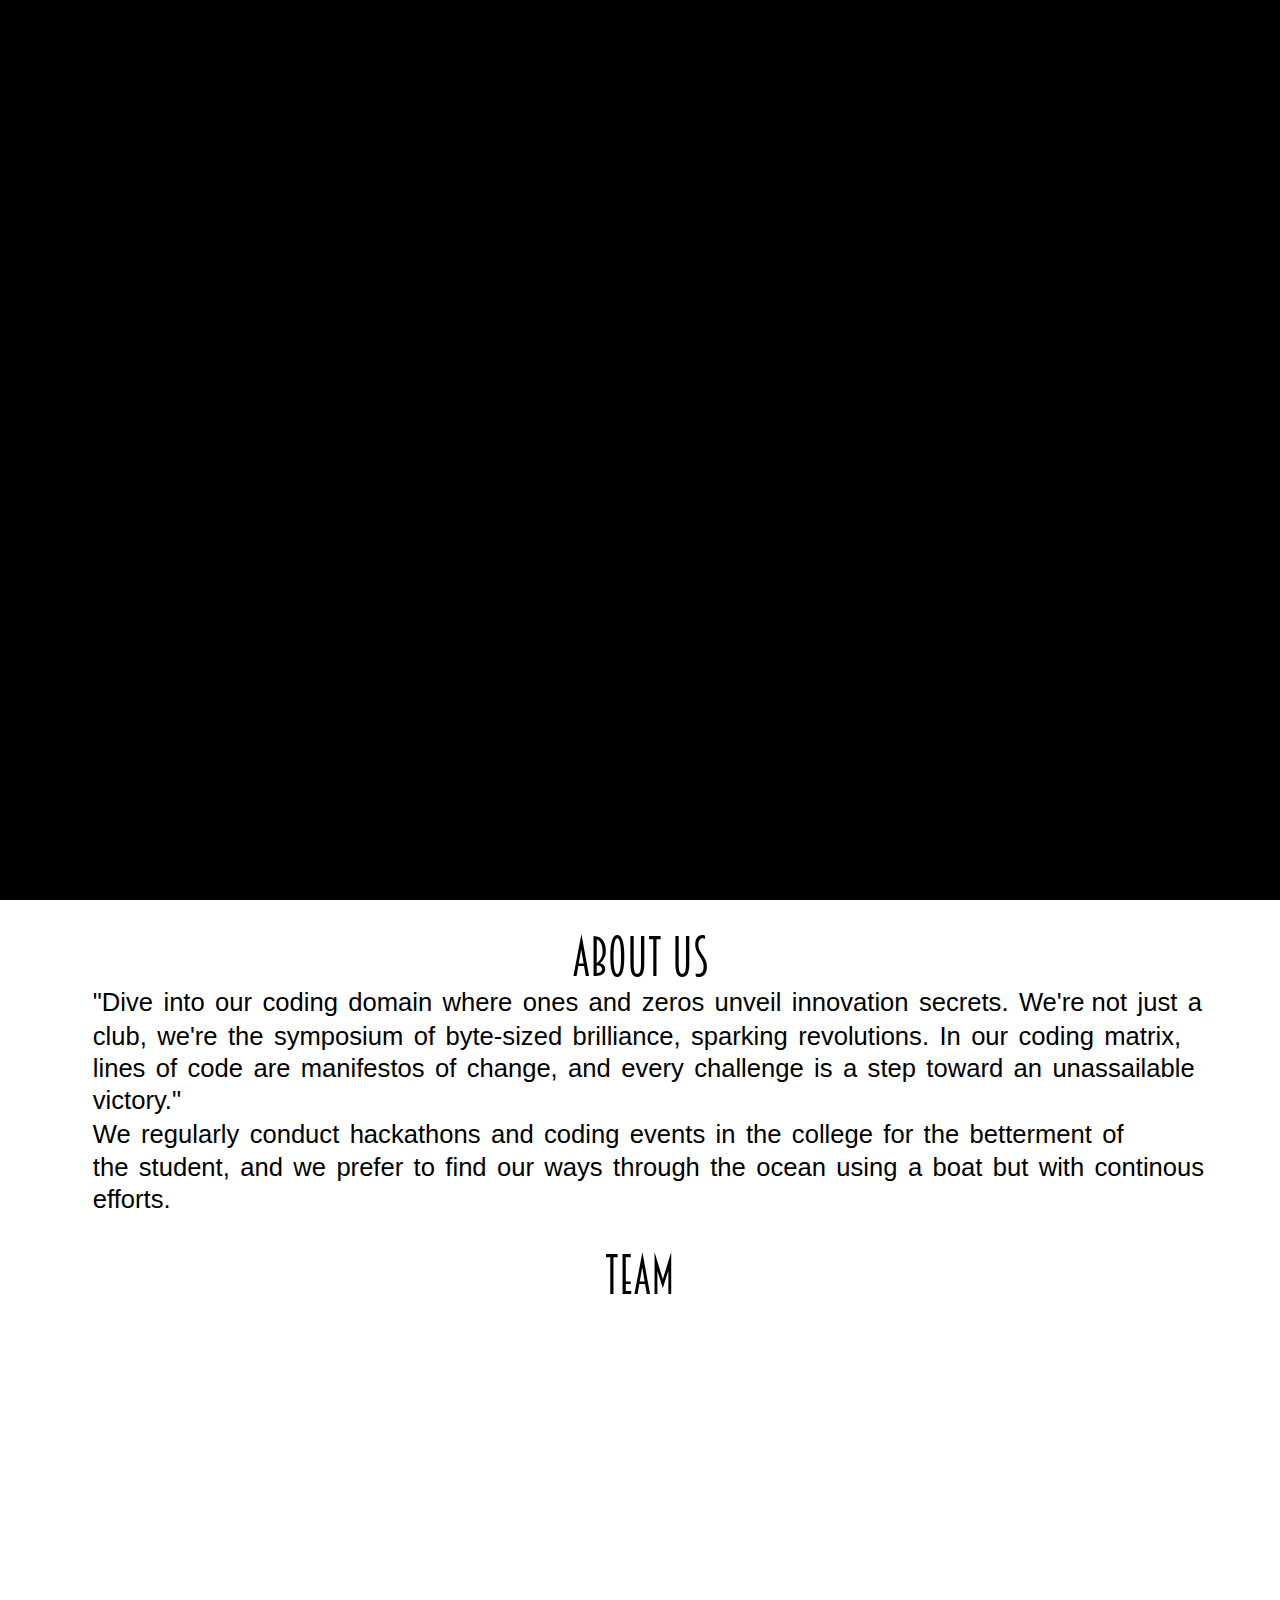
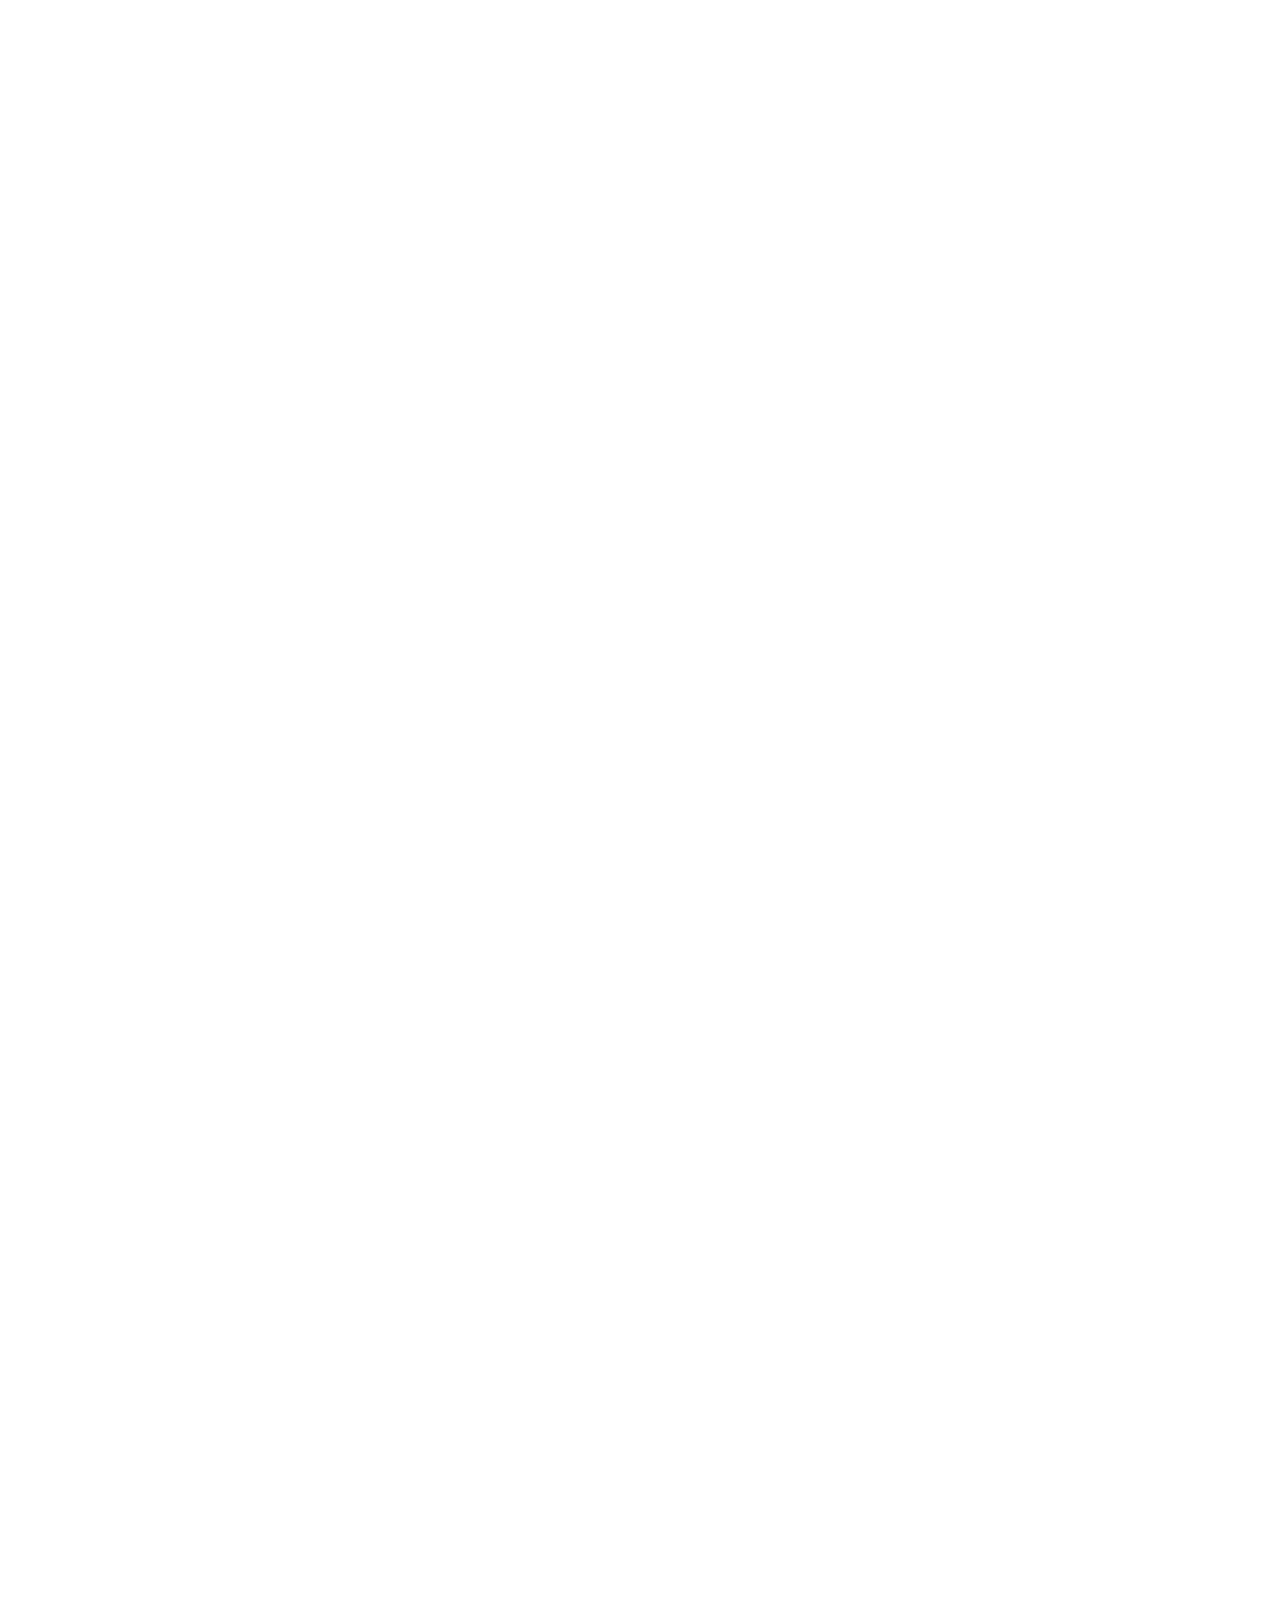
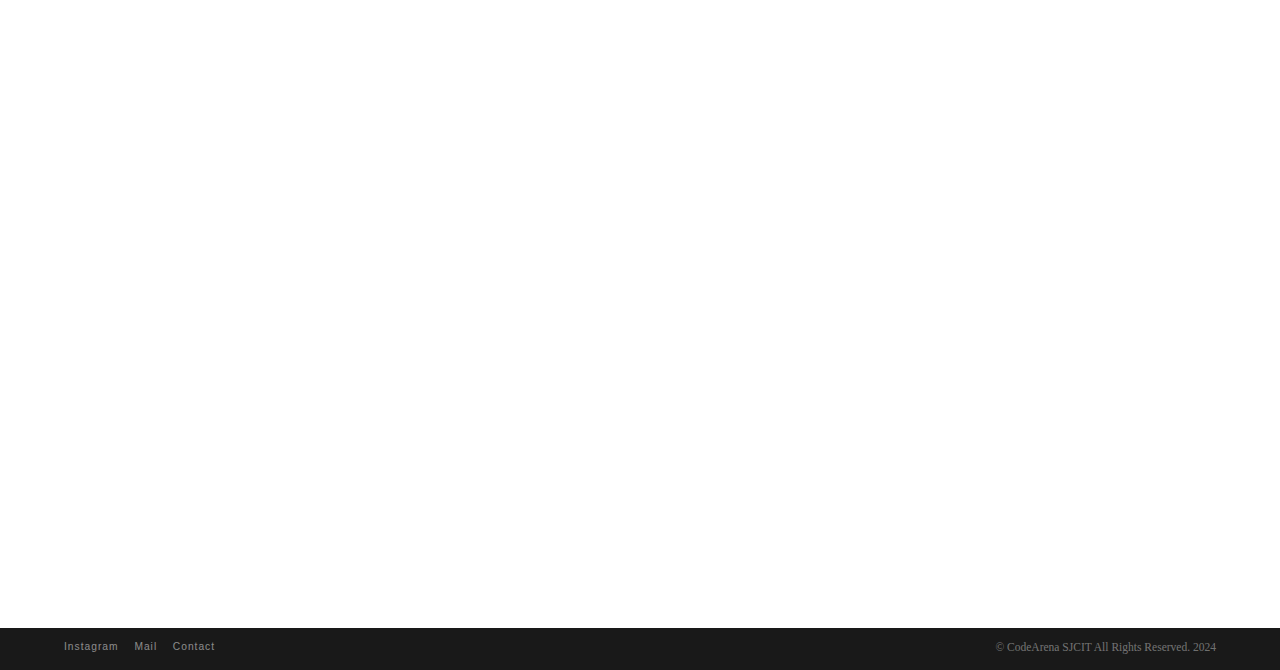
<file: code-arena-website/index.html>
<!DOCTYPE html>
<html lang="en">

<head>
    <meta charset="UTF-8">
    <meta name="viewport" content="width=device-width, initial-scale=1.0">
    <title>Code arena</title>
    <link rel="stylesheet" href="style.css">
    <link rel="stylesheet" href="https://cdnjs.cloudflare.com/ajax/libs/font-awesome/4.7.0/css/font-awesome.min.css">
</head>


<body>


<div class="clg_logo"></div>
<div class="clg_club_logo"></div>
    
<div class="main_div_1" id="a">
    
    <div class="stylish">
       <p class="stylish_p" id="stylish_p">CODE ARENA</p>
    </div>
    
    <div class="sub">
        <p class="sub_p">HERE'S WHERE CODING START...</p>
    </div>
<div class="hide_anm_help" id="hide_anm_help"></div>


<div class="main_background_div">

<div class="square_1" id="square_1"></div>
<div class="square_2" id="square_2"></div>
<div class="square_3" id="square_3"></div>
<div class="square_4" id="square_4"></div>
<div class="square_5" id="square_5"></div>
<div class="square_6" id="square_6"></div>
<div class="square_7" id="square_7"></div>
<div class="square_8" id="square_8"></div>
<div class="square_9" id="square_9"></div>
<div class="square_10" id="square_10"></div>
<div class="square_11" id="square_11"></div>
<div class="square_12" id="square_12"></div>
<div class="square_13" id="square_13"></div>
<div class="square_14" id="square_14"></div>
<div class="square_15" id="square_15"></div>
<div class="square_16" id="square_16"></div>
<div class="square_17" id="square_17"></div>
<div class="square_18" id="square_18"></div>
<div class="square_19" id="square_19"></div>
<div class="square_20" id="square_20"></div>
<div class="square_21" id="square_21"></div>
<div class="square_22" id="square_22"></div>
<div class="square_23" id="square_23"></div>
<div class="square_24" id="square_24"></div>
<div class="square_25" id="square_25"></div>
<div class="square_26" id="square_26"></div>
<div class="square_27" id="square_27"></div>
<div class="square_28" id="square_28"></div>
<div class="square_29" id="square_29"></div>
<div class="square_30" id="square_30"></div>
<div class="square_31" id="square_31"></div>
<div class="square_32" id="square_32"></div>


<div class="square_33" id="square_33"></div>
<div class="square_34" id="square_34"></div>
<div class="square_35" id="square_35"></div>
<div class="square_36" id="square_36"></div>
<div class="square_37" id="square_37"></div>
<div class="square_38" id="square_38"></div>
<div class="square_39" id="square_39"></div>
<div class="square_40" id="square_40"></div>
<div class="square_41" id="square_41"></div>
<div class="square_42" id="square_42"></div>
<div class="square_43" id="square_43"></div>
<div class="square_44" id="square_44"></div>
<div class="square_45" id="square_45"></div>
<div class="square_46" id="square_46"></div>
<div class="square_47" id="square_47"></div>
<div class="square_48" id="square_48"></div>
<div class="square_49" id="square_49"></div>
<div class="square_50" id="square_50"></div>
<div class="square_51" id="square_51"></div>
<div class="square_52" id="square_52"></div>
<div class="square_53" id="square_53"></div>
<div class="square_54" id="square_54"></div>
<div class="square_55" id="square_55"></div>
<div class="square_56" id="square_56"></div>
<div class="square_57" id="square_57"></div>
<div class="square_58" id="square_58"></div>
<div class="square_59" id="square_59"></div>
<div class="square_60" id="square_60"></div>
<div class="square_61" id="square_61"></div>
<div class="square_62" id="square_62"></div>
<div class="square_63" id="square_63"></div>
<div class="square_64" id="square_64"></div>

<div class="square_65" id="square_65"></div>
<div class="square_66" id="square_66"></div>
<div class="square_67" id="square_67"></div>
<div class="square_68" id="square_68"></div>
<div class="square_69" id="square_69"></div>
<div class="square_70" id="square_70"></div>
<div class="square_71" id="square_71"></div>
<div class="square_72" id="square_72"></div>
<div class="square_73" id="square_73"></div>
<div class="square_74" id="square_74"></div>
<div class="square_75" id="square_75"></div>
<div class="square_76" id="square_76"></div>
<div class="square_77" id="square_77"></div>
<div class="square_78" id="square_78"></div>
<div class="square_79" id="square_79"></div>
<div class="square_80" id="square_80"></div>
<div class="square_81" id="square_81"></div>
<div class="square_82" id="square_82"></div>
<div class="square_83" id="square_83"></div>
<div class="square_84" id="square_84"></div>
<div class="square_85" id="square_85"></div>
<div class="square_86" id="square_86"></div>
<div class="square_87" id="square_87"></div>
<div class="square_88" id="square_88"></div>
<div class="square_89" id="square_89"></div>
<div class="square_90" id="square_90"></div>
<div class="square_91" id="square_91"></div>
<div class="square_92" id="square_92"></div>
<div class="square_93" id="square_93"></div>
<div class="square_94" id="square_94"></div>
<div class="square_95" id="square_95"></div>
<div class="square_96" id="square_96"></div>

<div class="square_97" id="square_97"></div>
<div class="square_98" id="square_98"></div>
<div class="square_99" id="square_99"></div>
<div class="square_100" id="square_100"></div>
<div class="square_101" id="square_101"></div>
<div class="square_102" id="square_102"></div>
<div class="square_103" id="square_103"></div>
<div class="square_104" id="square_104"></div>
<div class="square_105" id="square_105"></div>
<div class="square_106" id="square_106"></div>
<div class="square_107" id="square_107"></div>
<div class="square_108" id="square_108"></div>
<div class="square_109" id="square_109"></div>
<div class="square_110" id="square_110"></div>
<div class="square_111" id="square_111"></div>
<div class="square_112" id="square_112"></div>
<div class="square_113" id="square_113"></div>
<div class="square_114" id="square_114"></div>
<div class="square_115" id="square_115"></div>
<div class="square_116" id="square_116"></div>
<div class="square_117" id="square_117"></div>
<div class="square_118" id="square_118"></div>
<div class="square_119" id="square_119"></div>
<div class="square_120" id="square_120"></div>
<div class="square_121" id="square_121"></div>
<div class="square_122" id="square_122"></div>
<div class="square_123" id="square_123"></div>
<div class="square_124" id="square_124"></div>
<div class="square_125" id="square_125"></div>
<div class="square_126" id="square_126"></div>
<div class="square_127" id="square_127"></div>
<div class="square_128" id="square_128"></div>


<div class="square_129" id="square_129"></div>
<div class="square_130" id="square_130"></div>
<div class="square_131" id="square_131"></div>
<div class="square_132" id="square_132"></div>
<div class="square_133" id="square_133"></div>
<div class="square_134" id="square_134"></div>
<div class="square_135" id="square_135"></div>
<div class="square_136" id="square_136"></div>
<div class="square_137" id="square_137"></div>
<div class="square_138" id="square_138"></div>
<div class="square_139" id="square_139"></div>
<div class="square_140" id="square_140"></div>
<div class="square_141" id="square_141"></div>
<div class="square_142" id="square_142"></div>
<div class="square_143" id="square_143"></div>
<div class="square_144" id="square_144"></div>
<div class="square_145" id="square_145"></div>
<div class="square_146" id="square_146"></div>
<div class="square_147" id="square_147"></div>
<div class="square_148" id="square_148"></div>
<div class="square_149" id="square_149"></div>
<div class="square_150" id="square_150"></div>
<div class="square_151" id="square_151"></div>
<div class="square_152" id="square_152"></div>
<div class="square_153" id="square_153"></div>
<div class="square_154" id="square_154"></div>
<div class="square_155" id="square_155"></div>
<div class="square_156" id="square_156"></div>
<div class="square_157" id="square_157"></div>
<div class="square_158" id="square_158"></div>
<div class="square_159" id="square_159"></div>
<div class="square_160" id="square_160"></div>

<div class="square_161" id="square_161"></div>
<div class="square_162" id="square_162"></div>
<div class="square_163" id="square_163"></div>
<div class="square_164" id="square_164"></div>
<div class="square_165" id="square_165"></div>
<div class="square_166" id="square_166"></div>
<div class="square_167" id="square_167"></div>
<div class="square_168" id="square_168"></div>
<div class="square_169" id="square_169"></div>
<div class="square_170" id="square_170"></div>
<div class="square_171" id="square_171"></div>
<div class="square_172" id="square_172"></div>
<div class="square_173" id="square_173"></div>
<div class="square_174" id="square_174"></div>
<div class="square_175" id="square_175"></div>
<div class="square_176" id="square_176"></div>
<div class="square_177" id="square_177"></div>
<div class="square_178" id="square_178"></div>
<div class="square_179" id="square_179"></div>
<div class="square_180" id="square_180"></div>
<div class="square_181" id="square_181"></div>
<div class="square_182" id="square_182"></div>
<div class="square_183" id="square_183"></div>
<div class="square_184" id="square_184"></div>
<div class="square_185" id="square_185"></div>
<div class="square_186" id="square_186"></div>
<div class="square_187" id="square_187"></div>
<div class="square_188" id="square_188"></div>
<div class="square_189" id="square_189"></div>
<div class="square_190" id="square_190"></div>
<div class="square_191" id="square_191"></div>
<div class="square_192" id="square_192"></div>

<div class="square_193" id="square_193"></div>
<div class="square_194" id="square_194"></div>
<div class="square_195" id="square_195"></div>
<div class="square_196" id="square_196"></div>
<div class="square_197" id="square_197"></div>
<div class="square_198" id="square_198"></div>
<div class="square_199" id="square_199"></div>
<div class="square_200" id="square_200"></div>
<div class="square_201" id="square_201"></div>
<div class="square_202" id="square_202"></div>
<div class="square_203" id="square_203"></div>
<div class="square_204" id="square_204"></div>
<div class="square_205" id="square_205"></div>
<div class="square_206" id="square_206"></div>
<div class="square_207" id="square_207"></div>
<div class="square_208" id="square_208"></div>
<div class="square_209" id="square_209"></div>
<div class="square_210" id="square_210"></div>
<div class="square_211" id="square_211"></div>
<div class="square_212" id="square_212"></div>
<div class="square_213" id="square_213"></div>
<div class="square_214" id="square_214"></div>
<div class="square_215" id="square_215"></div>
<div class="square_216" id="square_216"></div>
<div class="square_217" id="square_217"></div>
<div class="square_218" id="square_218"></div>
<div class="square_219" id="square_219"></div>
<div class="square_220" id="square_220"></div>
<div class="square_221" id="square_221"></div>
<div class="square_222" id="square_222"></div>
<div class="square_223" id="square_223"></div>
<div class="square_224" id="square_224"></div>


<div class="square_225" id="square_225"></div>
<div class="square_226" id="square_226"></div>
<div class="square_227" id="square_227"></div>
<div class="square_228" id="square_228"></div>
<div class="square_229" id="square_229"></div>
<div class="square_230" id="square_230"></div>
<div class="square_231" id="square_231"></div>
<div class="square_232" id="square_232"></div>
<div class="square_233" id="square_233"></div>
<div class="square_234" id="square_234"></div>
<div class="square_235" id="square_235"></div>
<div class="square_236" id="square_236"></div>
<div class="square_237" id="square_237"></div>
<div class="square_238" id="square_238"></div>
<div class="square_239" id="square_239"></div>
<div class="square_240" id="square_240"></div>
<div class="square_241" id="square_241"></div>
<div class="square_242" id="square_242"></div>
<div class="square_243" id="square_243"></div>
<div class="square_244" id="square_244"></div>
<div class="square_245" id="square_245"></div>
<div class="square_246" id="square_246"></div>
<div class="square_247" id="square_247"></div>
<div class="square_248" id="square_248"></div>
<div class="square_249" id="square_249"></div>
<div class="square_250" id="square_250"></div>
<div class="square_251" id="square_251"></div>
<div class="square_252" id="square_252"></div>
<div class="square_253" id="square_253"></div>
<div class="square_254" id="square_254"></div>
<div class="square_255" id="square_255"></div>
<div class="square_256" id="square_256"></div>

<div class="square_257" id="square_257"></div>
<div class="square_258" id="square_258"></div>
<div class="square_259" id="square_259"></div>
<div class="square_260" id="square_260"></div>
<div class="square_261" id="square_261"></div>
<div class="square_262" id="square_262"></div>
<div class="square_263" id="square_263"></div>
<div class="square_264" id="square_264"></div>
<div class="square_265" id="square_265"></div>
<div class="square_266" id="square_266"></div>
<div class="square_267" id="square_267"></div>
<div class="square_268" id="square_268"></div>
<div class="square_269" id="square_269"></div>
<div class="square_270" id="square_270"></div>
<div class="square_271" id="square_271"></div>
<div class="square_272" id="square_272"></div>
<div class="square_273" id="square_273"></div>
<div class="square_274" id="square_274"></div>
<div class="square_275" id="square_275"></div>
<div class="square_276" id="square_276"></div>
<div class="square_277" id="square_277"></div>
<div class="square_278" id="square_278"></div>
<div class="square_279" id="square_279"></div>
<div class="square_280" id="square_280"></div>
<div class="square_281" id="square_281"></div>
<div class="square_282" id="square_282"></div>
<div class="square_283" id="square_283"></div>
<div class="square_284" id="square_284"></div>
<div class="square_285" id="square_285"></div>
<div class="square_286" id="square_286"></div>
<div class="square_287" id="square_287"></div>
<div class="square_288" id="square_288"></div>

<div class="square_289" id="square_289"></div>
<div class="square_290" id="square_290"></div>
<div class="square_291" id="square_291"></div>
<div class="square_292" id="square_292"></div>
<div class="square_293" id="square_293"></div>
<div class="square_294" id="square_294"></div>
<div class="square_295" id="square_295"></div>
<div class="square_296" id="square_296"></div>
<div class="square_297" id="square_297"></div>
<div class="square_298" id="square_298"></div>
<div class="square_299" id="square_299"></div>
<div class="square_300" id="square_300"></div>
<div class="square_301" id="square_301"></div>
<div class="square_302" id="square_302"></div>
<div class="square_303" id="square_303"></div>
<div class="square_304" id="square_304"></div>
<div class="square_305" id="square_305"></div>
<div class="square_306" id="square_306"></div>
<div class="square_307" id="square_307"></div>
<div class="square_308" id="square_308"></div>
<div class="square_309" id="square_309"></div>
<div class="square_310" id="square_310"></div>
<div class="square_311" id="square_311"></div>
<div class="square_312" id="square_312"></div>
<div class="square_313" id="square_313"></div>
<div class="square_314" id="square_314"></div>
<div class="square_315" id="square_315"></div>
<div class="square_316" id="square_316"></div>
<div class="square_317" id="square_317"></div>
<div class="square_318" id="square_318"></div>
<div class="square_319" id="square_319"></div>
<div class="square_320" id="square_320"></div>



<div class="square_321" id="square_321"></div>
<div class="square_322" id="square_322"></div>
<div class="square_323" id="square_323"></div>
<div class="square_324" id="square_324"></div>
<div class="square_325" id="square_325"></div>
<div class="square_326" id="square_326"></div>
<div class="square_327" id="square_327"></div>
<div class="square_328" id="square_328"></div>
<div class="square_329" id="square_329"></div>
<div class="square_330" id="square_330"></div>
<div class="square_331" id="square_331"></div>
<div class="square_332" id="square_332"></div>
<div class="square_333" id="square_333"></div>
<div class="square_334" id="square_334"></div>
<div class="square_335" id="square_335"></div>
<div class="square_336" id="square_336"></div>
<div class="square_337" id="square_337"></div>
<div class="square_338" id="square_338"></div>
<div class="square_339" id="square_339"></div>
<div class="square_340" id="square_340"></div>
<div class="square_341" id="square_341"></div>
<div class="square_342" id="square_342"></div>
<div class="square_343" id="square_343"></div>
<div class="square_344" id="square_344"></div>
<div class="square_345" id="square_345"></div>
<div class="square_346" id="square_346"></div>
<div class="square_347" id="square_347"></div>
<div class="square_348" id="square_348"></div>
<div class="square_349" id="square_349"></div>
<div class="square_350" id="square_350"></div>
<div class="square_351" id="square_351"></div>
<div class="square_352" id="square_352"></div>

<!-- Missing numbers in your sequence -->

<div class="square_353" id="square_353"></div>
<div class="square_354" id="square_354"></div>
<div class="square_355" id="square_355"></div>
<div class="square_356" id="square_356"></div>
<div class="square_357" id="square_357"></div>
<div class="square_358" id="square_358"></div>
<div class="square_359" id="square_359"></div>
<div class="square_360" id="square_360"></div>
<div class="square_361" id="square_361"></div>
<div class="square_362" id="square_362"></div>
<div class="square_363" id="square_363"></div>
<div class="square_364" id="square_364"></div>
<div class="square_365" id="square_365"></div>
<div class="square_366" id="square_366"></div>
<div class="square_367" id="square_367"></div>
<div class="square_368" id="square_368"></div>
<div class="square_369" id="square_369"></div>
<div class="square_370" id="square_370"></div>
<div class="square_371" id="square_371"></div>
<div class="square_372" id="square_372"></div>
<div class="square_373" id="square_373"></div>
<div class="square_374" id="square_374"></div>
<div class="square_375" id="square_375"></div>
<div class="square_376" id="square_376"></div>
<div class="square_377" id="square_377"></div>
<div class="square_378" id="square_378"></div>
<div class="square_379" id="square_379"></div>
<div class="square_380" id="square_380"></div>
<div class="square_381" id="square_381"></div>
<div class="square_382" id="square_382"></div>
<div class="square_383" id="square_383"></div>
<div class="square_384" id="square_384"></div>



<div class="square_385" id="square_385"></div>
<div class="square_386" id="square_386"></div>
<div class="square_387" id="square_387"></div>
<div class="square_388" id="square_388"></div>
<div class="square_389" id="square_389"></div>
<div class="square_390" id="square_390"></div>
<div class="square_391" id="square_391"></div>
<div class="square_392" id="square_392"></div>
<div class="square_393" id="square_393"></div>
<div class="square_394" id="square_394"></div>
<div class="square_395" id="square_395"></div>
<div class="square_396" id="square_396"></div>
<div class="square_397" id="square_397"></div>
<div class="square_398" id="square_398"></div>
<div class="square_399" id="square_399"></div>
<div class="square_400" id="square_400"></div>
<div class="square_401" id="square_401"></div>
<div class="square_402" id="square_402"></div>
<div class="square_403" id="square_403"></div>
<div class="square_404" id="square_404"></div>
<div class="square_405" id="square_405"></div>
<div class="square_406" id="square_406"></div>
<div class="square_407" id="square_407"></div>
<div class="square_408" id="square_408"></div>
<div class="square_409" id="square_409"></div>
<div class="square_410" id="square_410"></div>
<div class="square_411" id="square_411"></div>
<div class="square_412" id="square_412"></div>
<div class="square_413" id="square_413"></div>
<div class="square_414" id="square_414"></div>
<div class="square_415" id="square_415"></div>
<div class="square_416" id="square_416"></div>


<div class="square_417" id="square_417"></div>
<div class="square_418" id="square_418"></div>
<div class="square_419" id="square_419"></div>
<div class="square_420" id="square_420"></div>
<div class="square_421" id="square_421"></div>
<div class="square_422" id="square_422"></div>
<div class="square_423" id="square_423"></div>
<div class="square_424" id="square_424"></div>
<div class="square_425" id="square_425"></div>
<div class="square_426" id="square_426"></div>
<div class="square_427" id="square_427"></div>
<div class="square_428" id="square_428"></div>
<div class="square_429" id="square_429"></div>
<div class="square_430" id="square_430"></div>
<div class="square_431" id="square_431"></div>
<div class="square_432" id="square_432"></div>
<div class="square_433" id="square_433"></div>
<div class="square_434" id="square_434"></div>
<div class="square_435" id="square_435"></div>
<div class="square_436" id="square_436"></div>
<div class="square_437" id="square_437"></div>
<div class="square_438" id="square_438"></div>
<div class="square_439" id="square_439"></div>
<div class="square_440" id="square_440"></div>
<div class="square_441" id="square_441"></div>
<div class="square_442" id="square_442"></div>
<div class="square_443" id="square_443"></div>
<div class="square_444" id="square_444"></div>
<div class="square_445" id="square_445"></div>
<div class="square_446" id="square_446"></div>
<div class="square_447" id="square_447"></div>
<div class="square_448" id="square_448"></div>



<div class="square_449" id="square_449"></div>
<div class="square_450" id="square_450"></div>
<div class="square_451" id="square_451"></div>
<div class="square_452" id="square_452"></div>
<div class="square_453" id="square_453"></div>
<div class="square_454" id="square_454"></div>
<div class="square_455" id="square_455"></div>
<div class="square_456" id="square_456"></div>
<div class="square_457" id="square_457"></div>
<div class="square_458" id="square_458"></div>
<div class="square_459" id="square_459"></div>
<div class="square_460" id="square_460"></div>
<div class="square_461" id="square_461"></div>
<div class="square_462" id="square_462"></div>
<div class="square_463" id="square_463"></div>
<div class="square_464" id="square_464"></div>
<div class="square_465" id="square_465"></div>
<div class="square_466" id="square_466"></div>
<div class="square_467" id="square_467"></div>
<div class="square_468" id="square_468"></div>
<div class="square_469" id="square_469"></div>
<div class="square_470" id="square_470"></div>
<div class="square_471" id="square_471"></div>
<div class="square_472" id="square_472"></div>
<div class="square_473" id="square_473"></div>
<div class="square_474" id="square_474"></div>
<div class="square_475" id="square_475"></div>
<div class="square_476" id="square_476"></div>
<div class="square_477" id="square_477"></div>
<div class="square_478" id="square_478"></div>
<div class="square_479" id="square_479"></div>
<div class="square_480" id="square_480"></div>


<a href="#main_2"><div class="div_scroll_downbtn">
	<span class="scroll_down_1"></span>
	<span class="scroll_down_2"></span>
	<span class="scroll_down_3"></span>
	<span class="scroll_down_4"></span>
</div></a>



</div>

</div>

<div class="main_2" id="main_2">

	<!--<div class="coding_anm_div">
	
		<p class="code_anm" id="code_anm"><span class="dd_1"><span style="color:darkred;">#include</span><span style="opacity:0;">'</span><span style="color:green;"><</span></span><span style="opacity:0;">'</span><span style="color:green;">iostream</span><span style="opacity:0;">'</span><span style="color:green;">></span><span style="opacity:0;">'</span></p>
	
		<p class="code_anm_2" id="code_anm_2"><br><span style="color:darkred;">using namespace</span> std;<br></p>
	
		<p class="code_anm_3" id="code_anm_3"><span style="color:skyblue;">int</span> main(){<br> <span style="color:darkred;"></p>
	
		<p class="code_anm_4" id="code_anm_4">while</span>(<span style="color:purple;">true</span>){<br></p> 
	
		<p class="code_anm_5" id="code_anm_5">cout<<<span style="color:green;">"code"</span><<span style="opacity:0;">'</span><<span style="opacity:0;">'</span>endl;}}</p>
	</div> -->
	
	<center><p class="heading_main_2">About Us</p></center>


<div class="s-line_1" id="s-line_1" style="text-align:start; overflow:hidden;">
    <div class="s-word" style="display:inline-block; transform:translate(0%, 0%);">"Dive</div>
    <div class="s-word" style="display:inline-block; transform:translate(0%, 0%);">into</div>
    <div class="s-word" style="display:inline-block; transform:translate(0%, 0%);">our</div>
    <div class="s-word" style="display:inline-block; transform:translate(0%, 0%);">coding</div>
    <div class="s-word" style="display:inline-block; transform:translate(0%, 0%);">domain</div>
    <div class="s-word" style="display:inline-block; transform:translate(0%, 0%);">where</div>
    <div class="s-word" style="display:inline-block; transform:translate(0%, 0%);">ones</div>
    <div class="s-word" style="display:inline-block; transform:translate(0%, 0%);">and</div>
    <div class="s-word" style="display:inline-block; transform:translate(0%, 0%);">zeros</div>
    <div class="s-word" style="display:inline-block; transform:translate(0%, 0%);">unveil</div>
    <div class="s-word" style="display:inline-block; transform:translate(0%, 0%);">innovation</div>
    <div class="s-word" style="display:inline-block; transform:translate(0%, 0%);">secrets.</div>
    <div class="s-word" style="display:inline-block; transform:translate(0%, 0%);">We're not</div>
    <div class="s-word" style="display:inline-block; transform:translate(0%, 0%);">just</div>
    <div class="s-word" style="display:inline-block; transform:translate(0%, 0%);">a</div>
</div>

<div class="s-line_2" id="s-line_2" style="text-align:start; overflow:hidden;">
		<div class="s-word" style="display:inline-block; transform:translate(0%, 0%);">club,</div>
		<div class="s-word" style="display:inline-block; transform:translate(0%, 0%);">we're</div>
		<div class="s-word" style="display:inline-block; transform:translate(0%, 0%);">the</div>
		<div class="s-word" style="display:inline-block; transform:translate(0%, 0%);">symposium</div>
		<div class="s-word" style="display:inline-block; transform:translate(0%, 0%);">of</div>
		<div class="s-word" style="display:inline-block; transform:translate(0%, 0%);">byte-sized</div>
		<div class="s-word" style="display:inline-block; transform:translate(0%, 0%);">brilliance,</div>
		<div class="s-word" style="display:inline-block; transform:translate(0%, 0%);">sparking</div>
		<div class="s-word" style="display:inline-block; transform:translate(0%, 0%);">revolutions.</div>
		<div class="s-word" style="display:inline-block; transform:translate(0%, 0%);">In</div>
		<div class="s-word" style="display:inline-block; transform:translate(0%, 0%);">our</div>
		<div class="s-word" style="display:inline-block; transform:translate(0%, 0%);">coding</div>
		<div class="s-word" style="display:inline-block; transform:translate(0%, 0%);">matrix,</div>
</div>

<div class="s-line_3" id="s-line_3" style="text-align:start; overflow:hidden;">
		<div class="s-word" style="display:inline-block; transform:translate(0%, 0%);">lines</div>
		<div class="s-word" style="display:inline-block; transform:translate(0%, 0%);">of</div>
		<div class="s-word" style="display:inline-block; transform:translate(0%, 0%);">code</div>
		<div class="s-word" style="display:inline-block; transform:translate(0%, 0%);">are</div>
		<div class="s-word" style="display:inline-block; transform:translate(0%, 0%);">manifestos</div>
		<div class="s-word" style="display:inline-block; transform:translate(0%, 0%);">of</div>
		<div class="s-word" style="display:inline-block; transform:translate(0%, 0%);">change,</div>
		<div class="s-word" style="display:inline-block; transform:translate(0%, 0%);">and</div>
		<div class="s-word" style="display:inline-block; transform:translate(0%, 0%);">every</div>
		<div class="s-word" style="display:inline-block; transform:translate(0%, 0%);">challenge</div>
		<div class="s-word" style="display:inline-block; transform:translate(0%, 0%);">is</div>
		<div class="s-word" style="display:inline-block; transform:translate(0%, 0%);">a</div>
		<div class="s-word" style="display:inline-block; transform:translate(0%, 0%);">step</div>
		<div class="s-word" style="display:inline-block; transform:translate(0%, 0%);">toward</div>
		<div class="s-word" style="display:inline-block; transform:translate(0%, 0%);">an</div>
		<div class="s-word" style="display:inline-block; transform:translate(0%, 0%);">unassailable</div>
</div>

<div class="s-line_4" id="s-line_4" style="text-align:start; overflow:hidden;">
		<div class="s-word" style="display:inline-block; transform:translate(0%, 0%);">victory."</div>
</div>

<div class="s-line_5" id="s-line_5" style="text-align:start; overflow:hidden;">
		<div class="s-word" style="display:inline-block; transform:translate(0%, 0%);">We</div>
		<div class="s-word" style="display:inline-block; transform:translate(0%, 0%);">regularly</div>
		<div class="s-word" style="display:inline-block; transform:translate(0%, 0%);">conduct</div>
		<div class="s-word" style="display:inline-block; transform:translate(0%, 0%);">hackathons</div>
		<div class="s-word" style="display:inline-block; transform:translate(0%, 0%);">and</div>
		<div class="s-word" style="display:inline-block; transform:translate(0%, 0%);">coding</div>
		<div class="s-word" style="display:inline-block; transform:translate(0%, 0%);">events</div>
		<div class="s-word" style="display:inline-block; transform:translate(0%, 0%);">in</div>
		<div class="s-word" style="display:inline-block; transform:translate(0%, 0%);">the</div>
		<div class="s-word" style="display:inline-block; transform:translate(0%, 0%);">college</div>
		<div class="s-word" style="display:inline-block; transform:translate(0%, 0%);">for</div>
		<div class="s-word" style="display:inline-block; transform:translate(0%, 0%);">the</div>
		<div class="s-word" style="display:inline-block; transform:translate(0%, 0%);">betterment</div>
		<div class="s-word" style="display:inline-block; transform:translate(0%, 0%);">of</div>
</div>

<div class="s-line_6" id="s-line_6" style="text-align:start; overflow:hidden;">
		<div class="s-word" style="display:inline-block; transform:translate(0%, 0%);">the</div>
		<div class="s-word" style="display:inline-block; transform:translate(0%, 0%);">student,</div>
		<div class="s-word" style="display:inline-block; transform:translate(0%, 0%);">and</div>
		<div class="s-word" style="display:inline-block; transform:translate(0%, 0%);">we</div>
		<div class="s-word" style="display:inline-block; transform:translate(0%, 0%);">prefer</div>
		<div class="s-word" style="display:inline-block; transform:translate(0%, 0%);">to</div>
		<div class="s-word" style="display:inline-block; transform:translate(0%, 0%);">find</div>
		<div class="s-word" style="display:inline-block; transform:translate(0%, 0%);">our</div>
		<div class="s-word" style="display:inline-block; transform:translate(0%, 0%);">ways</div>
		<div class="s-word" style="display:inline-block; transform:translate(0%, 0%);">through</div>
		<div class="s-word" style="display:inline-block; transform:translate(0%, 0%);">the</div>
		<div class="s-word" style="display:inline-block; transform:translate(0%, 0%);">ocean</div>
		<div class="s-word" style="display:inline-block; transform:translate(0%, 0%);">using</div>
		<div class="s-word" style="display:inline-block; transform:translate(0%, 0%);">a</div>
		<div class="s-word" style="display:inline-block; transform:translate(0%, 0%);">boat</div>
		<div class="s-word" style="display:inline-block; transform:translate(0%, 0%);">but</div>
		<div class="s-word" style="display:inline-block; transform:translate(0%, 0%);">with</div>
		<div class="s-word" style="display:inline-block; transform:translate(0%, 0%);">continous</div>
</div>

<div class="s-line_7" id="s-line_7" style="text-align:start; overflow:hidden;">
		<div class="s-word" style="display:inline-block; transform:translate(0%, 0%);">efforts.</div>
</div>

<!-- "We regularly conduct hackathons and coding events in the college for the betterment of the student, and we prefer to find our ways through the ocean using a boat but with continous efforts." -->

	<center><p class="heading_main_3">Team</p></center>	
	
	<div class="faculty_profile_div" id = "faculty_profile_div">
		<div class="faculty_profile_div_photo"></div><!--https://cse.sjcit.ac.in/wp-content/uploads/2022/02/cse-hod-948x1024.jpg-->
		<center><p class="faculty_profile_div_name">Dr.Manjunath Kumar B H</p></center>
		<center><p class="faculty_profile_div_desg">Professor and HOD</p></center>
		<center><p class="faculty_profile_div_club_p">Coding Club</p></center>
		<center class="faculty_profile_div_links"><a href="tel:+91 9900600756" class="fa fa-phone" style="font-size:1vw; color:rgba(0,0,0,0.5); margin-right:1vw;"></a>
		<a href="mailto:manjunathabh@sjcit.ac.in" class="fa fa-envelope" style="font-size:1vw; color:rgba(0,0,0,0.5); margin-right:1vw;"></a>
		<a href="https://www.linkedin.com/in/dr-manjunatha-kumar-b-h-699b1199/" target="_blank" class="fa fa-linkedin" style="font-size:1vw; color:rgba(0,0,0,0.5);"></a></center>
	</div>
	
	<div class="student_1_profile_div" id = "student_1_profile_div">
		<div class="student_1_profile_div_photo"></div><!--https://cse.sjcit.ac.in/wp-content/uploads/2022/02/cse-hod-948x1024.jpg-->
		<center><p class="student_1_profile_div_name">Meghna Y.R.</p></center>
		<center><p class="student_1_profile_div_desg">Coding Club Member</p></center>
		<center><p class="student_1_profile_div_club_p">Coding Club</p></center>
		<center class="student_1_profile_div_links"><a href="tel:+91 9900600756" class="fa fa-phone" style="font-size:1vw; color:rgba(0,0,0,0.5); margin-right:1vw;"></a>
		<a href="mailto:" class="fa fa-envelope" style="font-size:1vw; color:rgba(0,0,0,0.5); margin-right:1vw;"></a>
		<a href="#" target="_blank" class="fa fa-linkedin" style="font-size:1vw; color:rgba(0,0,0,0.5);"></a></center>
	</div>
	
	<div class="student_2_profile_div" id = "student_2_profile_div">
		<div class="student_2_profile_div_photo"></div><!--https://cse.sjcit.ac.in/wp-content/uploads/2022/02/cse-hod-948x1024.jpg-->
		<center><p class="student_2_profile_div_name">Ashwin B.</p></center>
		<center><p class="student_2_profile_div_desg">Coding Club Member</p></center>
		<center><p class="student_2_profile_div_club_p">Coding Club</p></center>
		<center class="student_2_profile_div_links"><a href="tel:+91 9900600756" class="fa fa-phone" style="font-size:1vw; color:rgba(0,0,0,0.5); margin-right:1vw;"></a>
		<a href="mailto:" class="fa fa-envelope" style="font-size:1vw; color:rgba(0,0,0,0.5); margin-right:1vw;"></a>
		<a href="#" target="_blank" class="fa fa-linkedin" style="font-size:1vw; color:rgba(0,0,0,0.5);"></a></center>
	</div>

	<div class="student_3_profile_div" id="student_3_profile_div">
		<div class="student_3_profile_div_photo"></div><!--https://cse.sjcit.ac.in/wp-content/uploads/2022/02/cse-hod-948x1024.jpg-->
		<center><p class="student_3_profile_div_name">Sahil</p></center>
		<center><p class="student_3_profile_div_desg">Coding Club Member</p></center>
		<center><p class="student_3_profile_div_club_p">Coding Club</p></center>
		<center class="student_3_profile_div_links"><a href="tel:+91 9900600756" class="fa fa-phone" style="font-size:1vw; color:rgba(0,0,0,0.5); margin-right:1vw;"></a>
		<a href="mailto:" class="fa fa-envelope" style="font-size:1vw; color:rgba(0,0,0,0.5); margin-right:1vw;"></a>
		<a href="#" target="_blank" class="fa fa-linkedin" style="font-size:1vw; color:rgba(0,0,0,0.5);"></a></center>
	</div>
	
	<div class="student_4_profile_div" id="student_4_profile_div">
		<div class="student_4_profile_div_photo"></div><!--https://cse.sjcit.ac.in/wp-content/uploads/2022/02/cse-hod-948x1024.jpg-->
		<center><p class="student_4_profile_div_name">Lavanya V.</p></center>
		<center><p class="student_4_profile_div_desg">Coding Club Member</p></center>
		<center><p class="student_4_profile_div_club_p">Coding Club</p></center>
		<center class="student_4_profile_div_links"><a href="tel:+91 9900600756" class="fa fa-phone" style="font-size:1vw; color:rgba(0,0,0,0.5); margin-right:1vw;"></a>
		<a href="mailto:" class="fa fa-envelope" style="font-size:1vw; color:rgba(0,0,0,0.5); margin-right:1vw;"></a>
		<a href="#" target="_blank" class="fa fa-linkedin" style="font-size:1vw; color:rgba(0,0,0,0.5);"></a></center>
	</div>
	
	<div class="student_5_profile_div" id="student_5_profile_div">
		<div class="student_5_profile_div_photo"></div><!--https://cse.sjcit.ac.in/wp-content/uploads/2022/02/cse-hod-948x1024.jpg-->
		<center><p class="student_5_profile_div_name">Gunesh Reddy S.</p></center>
		<center><p class="student_5_profile_div_desg">Coding Club Member</p></center>
		<center><p class="student_5_profile_div_club_p">Coding Club</p></center>
		<center class="student_5_profile_div_links"><a href="tel:+91 9900600756" class="fa fa-phone" style="font-size:1vw; color:rgba(0,0,0,0.5); margin-right:1vw;"></a>
		<a href="mailto:" class="fa fa-envelope" style="font-size:1vw; color:rgba(0,0,0,0.5); margin-right:1vw;"></a>
		<a href="#" target="_blank" class="fa fa-linkedin" style="font-size:1vw; color:rgba(0,0,0,0.5);"></a></center>
	</div>
	
	<div class="student_6_profile_div" id="student_6_profile_div">
		<div class="student_6_profile_div_photo"></div><!--https://cse.sjcit.ac.in/wp-content/uploads/2022/02/cse-hod-948x1024.jpg-->
		<center><p class="student_6_profile_div_name">Dhanush U.</p></center>
		<center><p class="student_6_profile_div_desg">Coding Club Member</p></center>
		<center><p class="student_6_profile_div_club_p">Coding Club</p></center>
		<center class="student_6_profile_div_links"><a href="tel:+91 9900600756" class="fa fa-phone" style="font-size:1vw; color:rgba(0,0,0,0.5); margin-right:1vw;"></a>
		<a href="mailto:" class="fa fa-envelope" style="font-size:1vw; color:rgba(0,0,0,0.5); margin-right:1vw;"></a>
		<a href="#" target="_blank" class="fa fa-linkedin" style="font-size:1vw; color:rgba(0,0,0,0.5);"></a></center>
	</div>
	
	<div class="student_7_profile_div" id="student_7_profile_div">
		<div class="student_7_profile_div_photo"></div><!--https://cse.sjcit.ac.in/wp-content/uploads/2022/02/cse-hod-948x1024.jpg-->
		<center><p class="student_7_profile_div_name">Dr.Manjunath Kumar B H</p></center>
		<center><p class="student_7_profile_div_desg">Coding Club Member</p></center>
		<center><p class="student_7_profile_div_club_p">Coding Club</p></center>
		<center class="student_7_profile_div_links"><a href="tel:+91 9900600756" class="fa fa-phone" style="font-size:1vw; color:rgba(0,0,0,0.5); margin-right:1vw;"></a>
		<a href="mailto:" class="fa fa-envelope" style="font-size:1vw; color:rgba(0,0,0,0.5); margin-right:1vw;"></a>
		<a href="#" target="_blank" class="fa fa-linkedin" style="font-size:1vw; color:rgba(0,0,0,0.5);"></a></center>
	</div>
	
	<div class="student_8_profile_div" id="student_8_profile_div">
		<div class="student_8_profile_div_photo"></div><!--https://cse.sjcit.ac.in/wp-content/uploads/2022/02/cse-hod-948x1024.jpg-->
		<center><p class="student_8_profile_div_name">G. Charan</p></center>
		<center><p class="student_8_profile_div_desg">Coding Club Member</p></center>
		<center><p class="student_8_profile_div_club_p">Coding Club</p></center>
		<center class="student_8_profile_div_links"><a href="tel:+91 9900600756" class="fa fa-phone" style="font-size:1vw; color:rgba(0,0,0,0.5); margin-right:1vw;"></a>
		<a href="mailto:" class="fa fa-envelope" style="font-size:1vw; color:rgba(0,0,0,0.5); margin-right:1vw;"></a>
		<a href="#" target="_blank" class="fa fa-linkedin" style="font-size:1vw; color:rgba(0,0,0,0.5);"></a></center>
	</div>
	
	<div class="student_9_profile_div" id="student_9_profile_div">
		<div class="student_9_profile_div_photo"></div><!--https://cse.sjcit.ac.in/wp-content/uploads/2022/02/cse-hod-948x1024.jpg-->
		<center><p class="student_9_profile_div_name">Jatin Rao B.</p></center>
		<center><p class="student_9_profile_div_desg">Coding Club Member</p></center>
		<center><p class="student_9_profile_div_club_p">Coding Club</p></center>
		<center class="student_9_profile_div_links"><a href="tel:+91 9900600756" class="fa fa-phone" style="font-size:1vw; color:rgba(0,0,0,0.5); margin-right:1vw;"></a>
		<a href="mailto:" class="fa fa-envelope" style="font-size:1vw; color:rgba(0,0,0,0.5); margin-right:1vw;"></a>
		<a href="#" target="_blank" class="fa fa-linkedin" style="font-size:1vw; color:rgba(0,0,0,0.5);"></a></center>
	</div>


	<div class="bottom_footer">

	<a href="https://www.instagram.com/codearena_sjcit/" target="_blank"><p class="bottom_footer_instagram_link">Instagram</p></a>
	<a href="mailto:manjunathabh@sjcit.ac.in"><p class="bottom_footer_mail_link">Mail</p></a>
	<a href="tel:8700857698"><p class="bottom_footer_contact_link">Contact</p></a>
	
	<p class="bottom_footer_rights">&#169 CodeArena SJCIT All Rights Reserved. 2024</p>

	</div>
	
</div>

<div class="check" id="check">
	<div class="cc" id="cc"></div>
</div>



<div class="top_navigation_bar" id="top_navigation_bar">

	<div class="top_navigation_bar_logo" id="top_navigation_bar_logo"></div>
	
	<div class="cmg_sn"><p class="cmg_sn_txt">Coming Soon</p></div>
	
	<a href="#"><p class="top_navigation_bar_link_home" id="top_navigation_bar_link_home">Home</p></a>
	
	<a href="file:///home/aditya/Desktop/codearena/index/code-arena-website/resources_html/resources.html"><p class="top_navigation_bar_link_resources" id="top_navigation_bar_link_resources">Resources</p></a>
	
	<a href="file:///home/aditya/Desktop/codearena/index/code-arena-website/documentation_html/documentation.html"><p class="top_navigation_bar_link_documentation" id="top_navigation_bar_link_documentation">Documentation</p></a>
	
	<a href="file:///home/aditya/Desktop/codearena/index/code-arena-website/gallery_html/gallery.html"><p class="top_navigation_bar_link_gallery" id="top_navigation_bar_link_gallery">Gallery</p></a>
	
	<a href="#"><p class="top_navigation_bar_link_alumini" id="top_navigation_bar_link_alumini">Alumni</p></a>
	
	<a><p class="top_navigation_bar_link_club" id="top_navigation_bar_link_club">Club</p></a>
	
	

</div>

<span class="events_bar" id="events_bar">
	<p class="events_link">EVENTS</p>
</span>

<script src="app.js"></script>



</body>

</html>
</file>
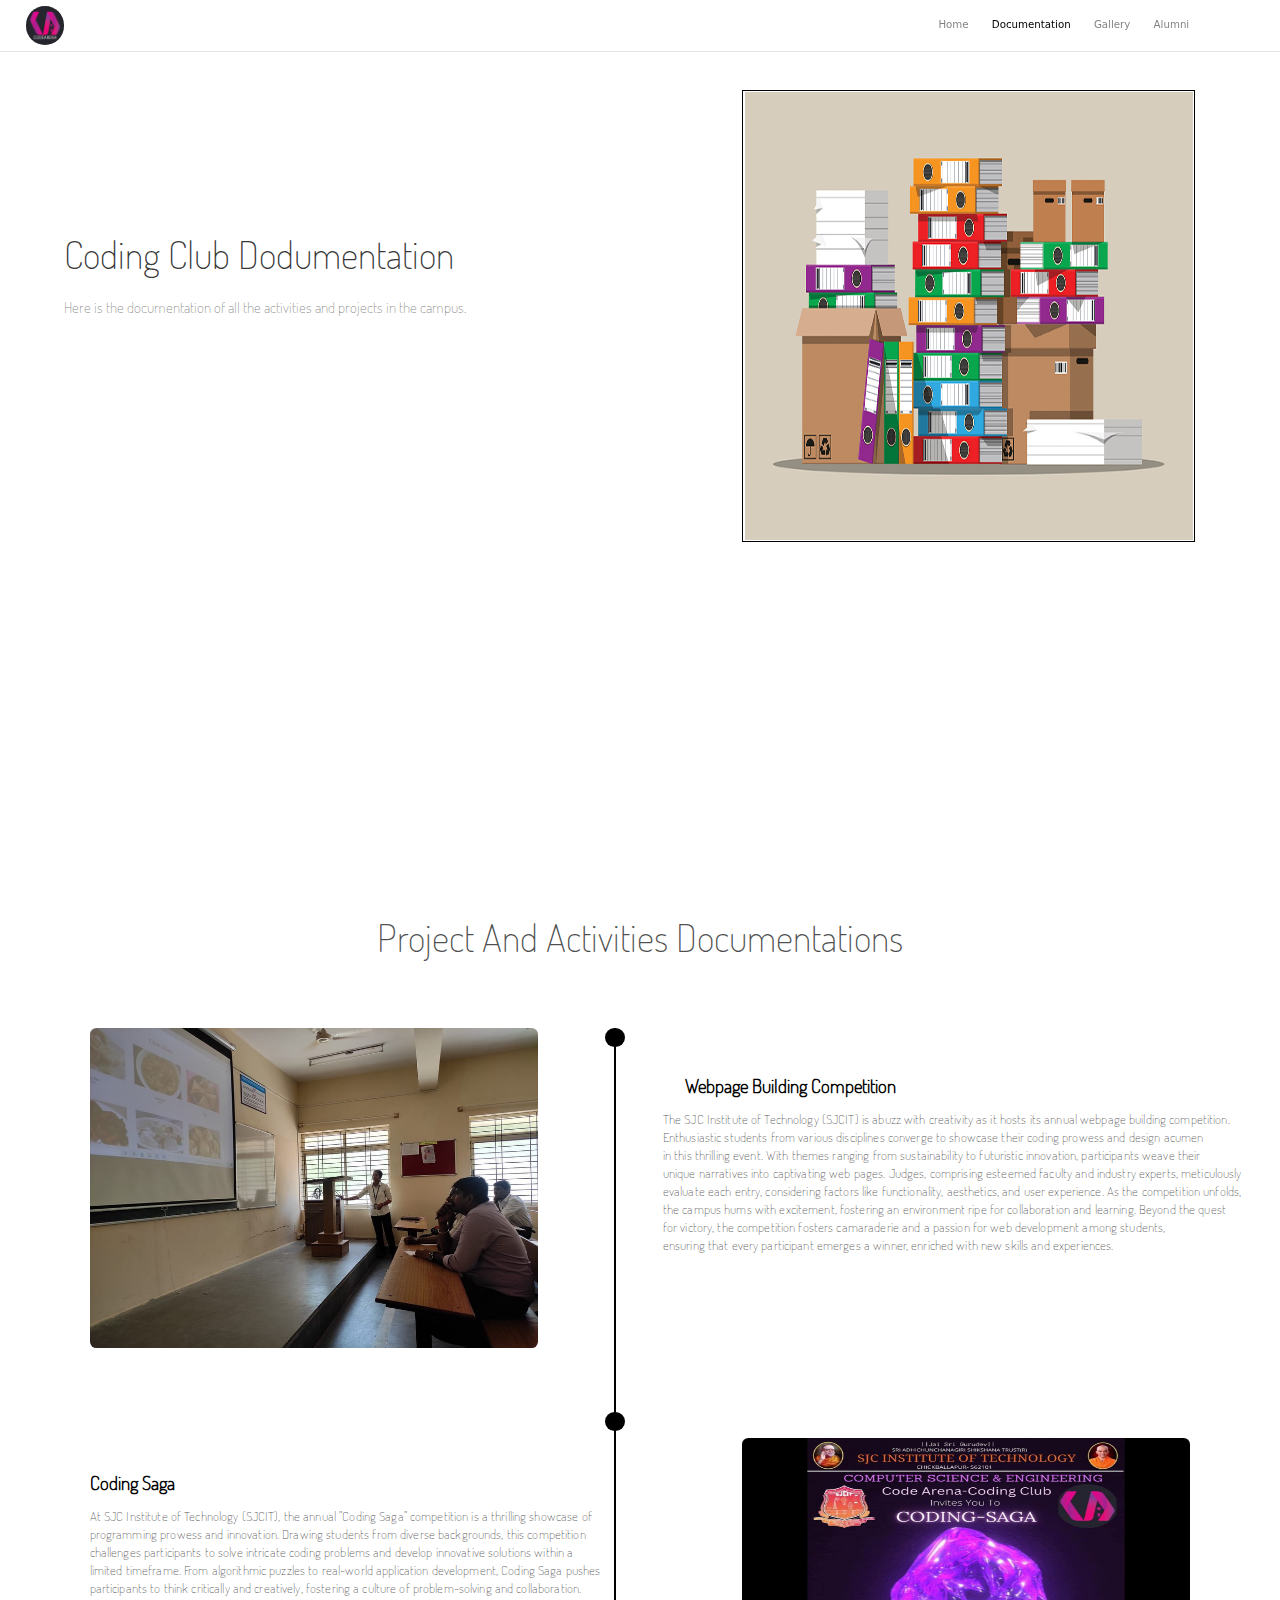
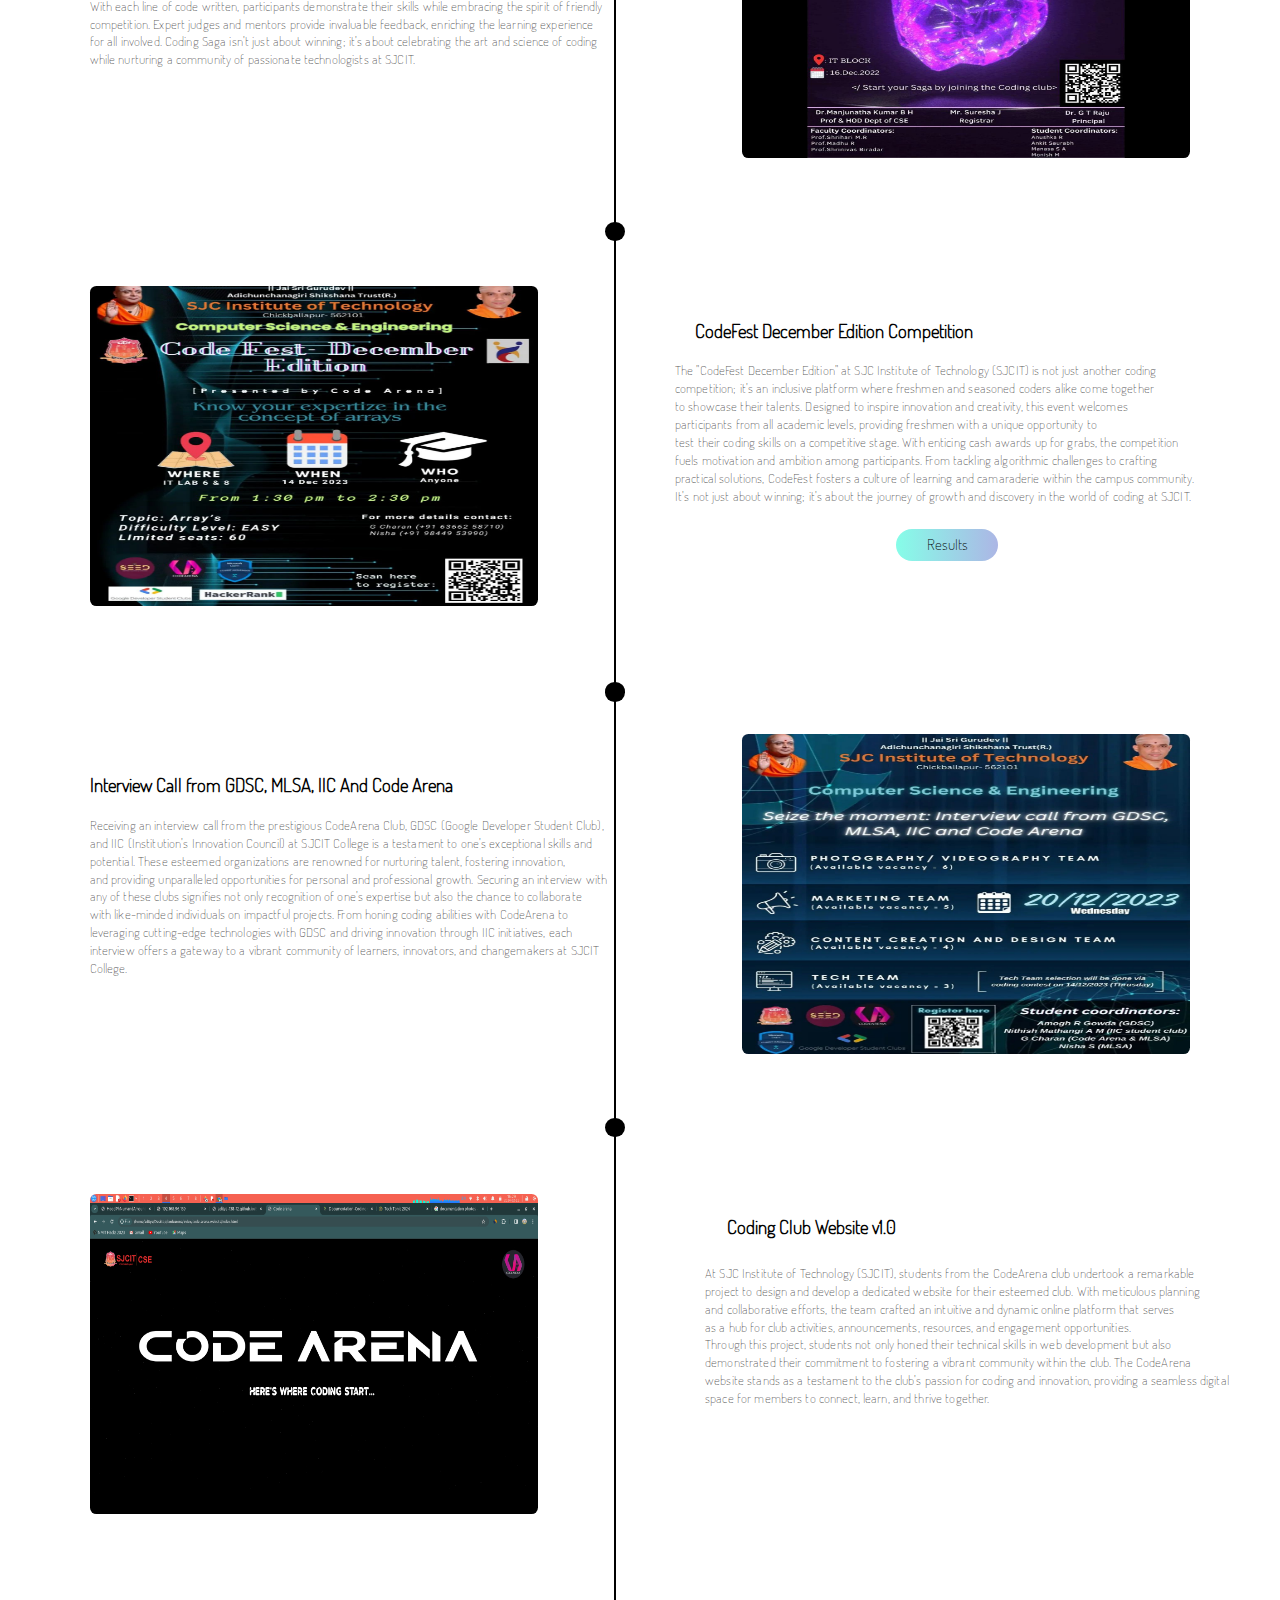
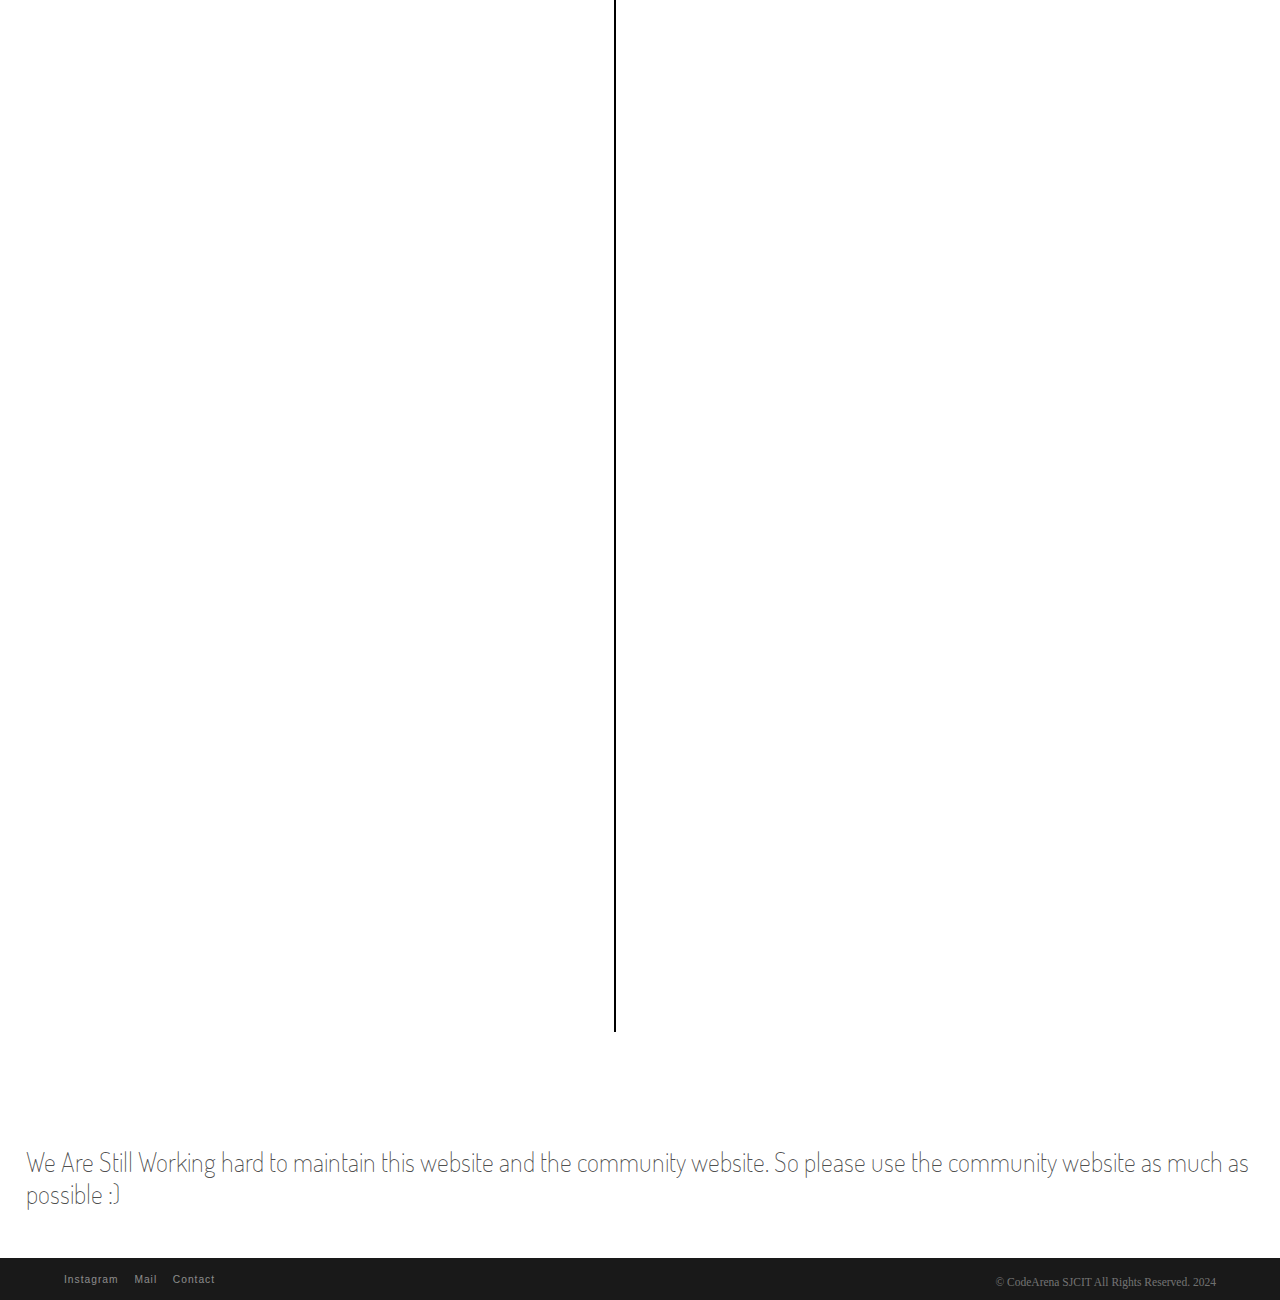
<file: documentation_html/documentation.html>
<html>
<head>

    <meta charset="UTF-8">
    <meta name="viewport" content="width=device-width, initial-scale=1.0">
    <title>CodeArena Resources</title>
    <link rel="stylesheet" href="style_documentation.css">
    <link rel="stylesheet" href="https://cdnjs.cloudflare.com/ajax/libs/font-awesome/4.7.0/css/font-awesome.min.css">

</head>

<body>

<div class="main_body">

	<div class="top_nav_bar">
		<div class="code_arena_logo"></div>
		
		<a href="/home/aditya/Desktop/codearena/index/code-arena-website/index.html"><p class="home_link">Home</p></a>
		<a href=""><p class="documentation_link">Documentation</p></a>
		<a href=""><p class="gallery_link">Gallery</p></a>
		<a href=""><p class="alumni_link">Alumni</p></a>
		
	</div>
	
	<p class="resources_para_heading">Coding Club Dodumentation</p>
	<p class="resources_para_desc">Here is the documentation of all the activities and projects in the campus.</p>
	<div class="photo_1"></div>
	
</div>

<div class="main_body_2">

	<center><p class="main_body_2_heading">Project And Activities Documentations</p></center>
	
	<div class="st_line">
		<div class="circle_1"></div>
		<div class="circle_2"></div>
		<div class="circle_3"></div>
		<div class="circle_4"></div>
		<div class="circle_5"></div>
	</div>
	
	<div class="prj_1_webpg"></div>
	<p class="prj_1_webpg_head">Webpage Building Competition</p>
	<p class="prj_1_webpg_desc">The SJC Institute of Technology (SJCIT) is abuzz with creativity as it hosts its annual webpage building competition.<br> Enthusiastic students from various disciplines converge to showcase their coding prowess and design acumen<br> in this thrilling event. With themes ranging from sustainability to futuristic innovation, participants weave their<br> unique narratives into captivating web pages. Judges, comprising esteemed faculty and industry experts, meticulously<br> evaluate each entry, considering factors like functionality, aesthetics, and user experience. As the competition unfolds,<br> the campus hums with excitement, fostering an environment ripe for collaboration and learning. Beyond the quest<br> for victory, the competition fosters camaraderie and a passion for web development among students,<br> ensuring that every participant emerges a winner, enriched with new skills and experiences.</p>
	
	<div class="prj_2_codingsaga"></div>
	<p class="prj_2_codingsaga_heading">Coding Saga</p>
	<p class="prj_2_codingsaga_desc">At SJC Institute of Technology (SJCIT), the annual "Coding Saga" competition is a thrilling showcase of<br> programming prowess and innovation. Drawing students from diverse backgrounds, this competition<br> challenges participants to solve intricate coding problems and develop innovative solutions within a<br> limited timeframe. From algorithmic puzzles to real-world application development, Coding Saga pushes<br> participants to think critically and creatively, fostering a culture of problem-solving and collaboration.<br> With each line of code written, participants demonstrate their skills while embracing the spirit of friendly<br> competition. Expert judges and mentors provide invaluable feedback, enriching the learning experience<br> for all involved. Coding Saga isn't just about winning; it's about celebrating the art and science of coding<br> while nurturing a community of passionate technologists at SJCIT.</p>
	
	<div class="prj_3_codefest" id="prj_3_codefest"></div>
	<p class="prj_3_codefest_heading">CodeFest December Edition Competition</p>
	<p class="prj_3_codefest_desc">The "CodeFest December Edition" at SJC Institute of Technology (SJCIT) is not just another coding<br> competition; it's an inclusive platform where freshmen and seasoned coders alike come together<br> to showcase their talents. Designed to inspire innovation and creativity, this event welcomes<br> participants from all academic levels, providing freshmen with a unique opportunity to<br>test their coding skills on a competitive stage. With enticing cash awards up for grabs, the competition<br> fuels motivation and ambition among participants. From tackling algorithmic challenges to crafting<br> practical solutions, CodeFest fosters a culture of learning and camaraderie within the campus community.<br> It's not just about winning; it's about the journey of growth and discovery in the world of coding at SJCIT.</p>
	<div class="prj_3_codefest_results_btn" onclick="prj_3_codefest_results()"><center><p class="prj_3_codefest_results_btn_p" id="prj_3_codefest_results_btn_p">Results</p></center></div>
	
	<div class="prj_4_interview" id="prj_4_interview"></div>
	<div class="prj_4_interview_heading">Interview Call from GDSC, MLSA, IIC And Code Arena</div>
	<p class="prj_4_interview_desc">Receiving an interview call from the prestigious CodeArena Club, GDSC (Google Developer Student Club),<br> and IIC (Institution's Innovation Council) at SJCIT College is a testament to one's exceptional skills and<br> potential. These esteemed organizations are renowned for nurturing talent, fostering innovation,<br> and providing unparalleled opportunities for personal and professional growth. Securing an interview with<br> any of these clubs signifies not only recognition of one's expertise but also the chance to collaborate<br> with like-minded individuals on impactful projects. From honing coding abilities with CodeArena to<br> leveraging cutting-edge technologies with GDSC and driving innovation through IIC initiatives, each<br> interview offers a gateway to a vibrant community of learners, innovators, and changemakers at SJCIT<br> College.</p>
	
	<div class="prj_5_site_v1"></div>
	<p class="prj_5_site_v1_head">Coding Club Website v1.0</p>
	<p class="prj_5_site_v1_desc">At SJC Institute of Technology (SJCIT), students from the CodeArena club undertook a remarkable<br> project to design and develop a dedicated website for their esteemed club. With meticulous planning<br> and collaborative efforts, the team crafted an intuitive and dynamic online platform that serves<br> as a hub for club activities, announcements, resources, and engagement opportunities.<br> Through this project, students not only honed their technical skills in web development but also<br> demonstrated their commitment to fostering a vibrant community within the club. The CodeArena<br> website stands as a testament to the club's passion for coding and innovation, providing a seamless digital<br> space for members to connect, learn, and thrive together.</p>
	
	<p class="still_wrk">We Are Still Working hard to maintain this website and the community website. So please use the community website as much as possible :)</p>
	
	<div class="bottom_footer">

	<a href="https://www.instagram.com/codearena_sjcit/" target="_blank"><p class="bottom_footer_instagram_link">Instagram</p></a>
	<a href="mailto:manjunathabh@sjcit.ac.in"><p class="bottom_footer_mail_link">Mail</p></a>
	<a href="tel:8700857698"><p class="bottom_footer_contact_link">Contact</p></a>
	
	<p class="bottom_footer_rights">&#169 CodeArena SJCIT All Rights Reserved. 2024</p>

	</div>
	
</div>

<script src="app_documentation.js"></script>
</body>
</html>
</file>
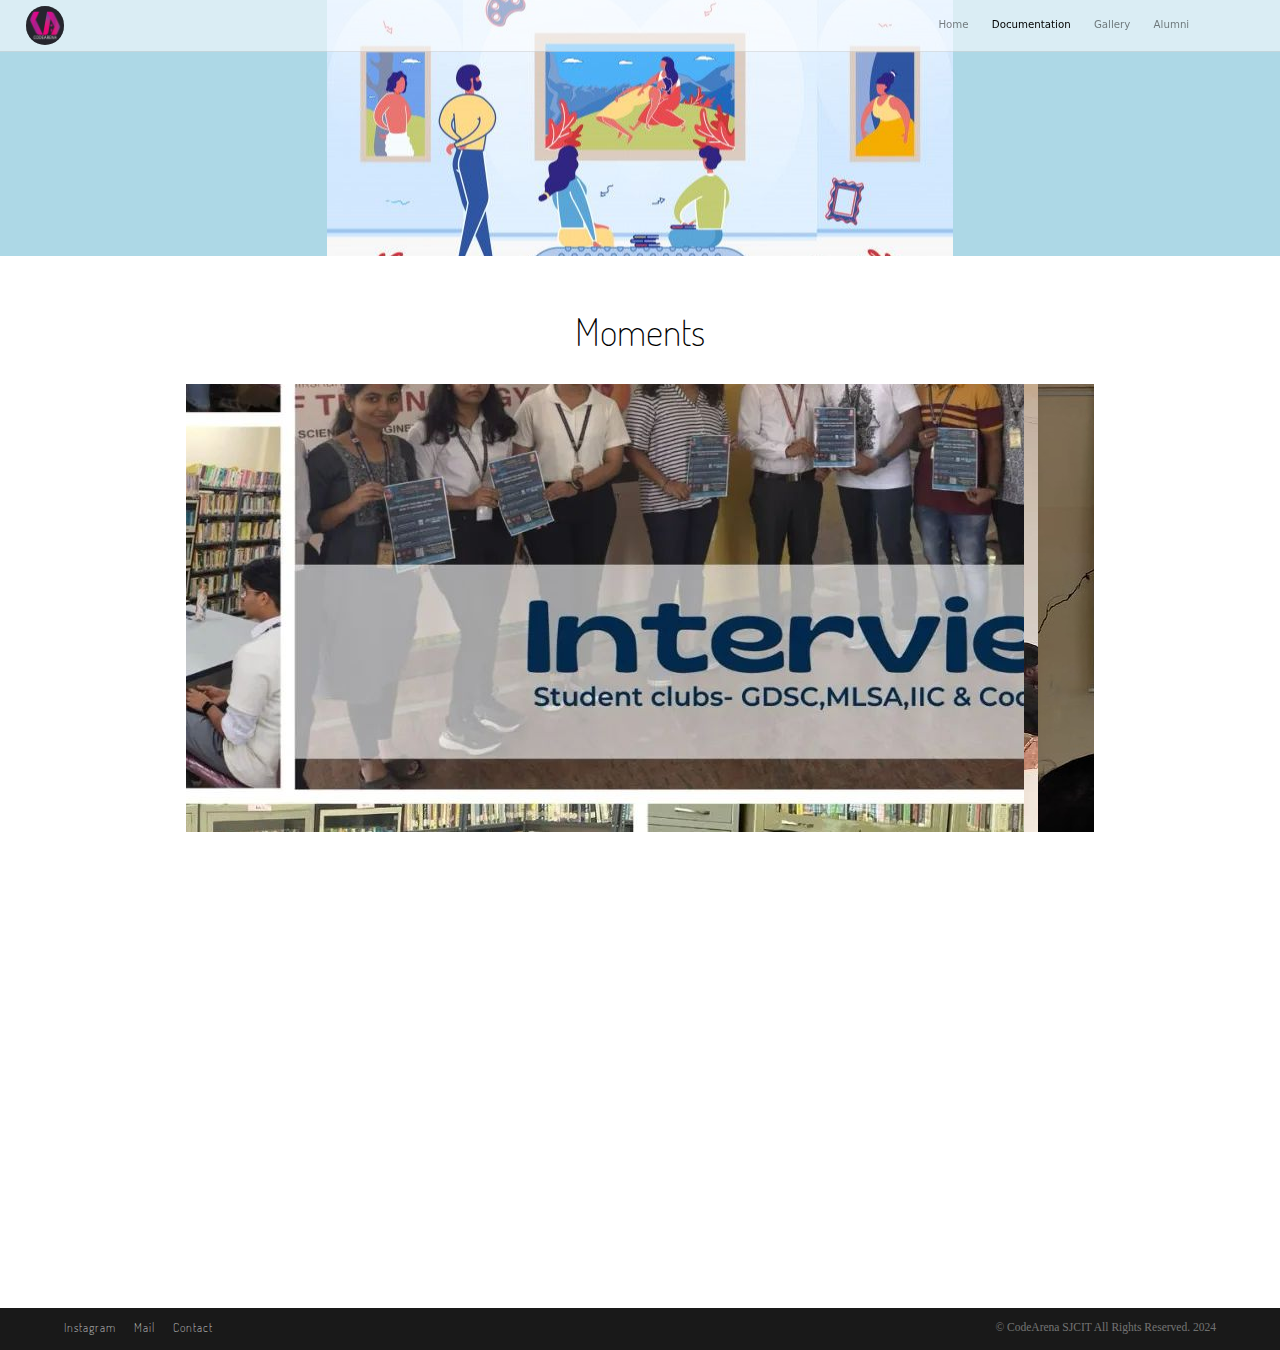
<file: gallery_html/gallery.html>
<html>
<head>

    <meta charset="UTF-8">
    <meta name="viewport" content="width=device-width, initial-scale=1.0">
    <title>CodeArena Resources</title>
    <link rel="stylesheet" href="style_gallery.css">
    <link rel="stylesheet" href="https://cdnjs.cloudflare.com/ajax/libs/font-awesome/4.7.0/css/font-awesome.min.css">

</head>

<body>

<div class="main_body">

	<div class="top_nav_bar">
		<div class="code_arena_logo"></div>
		
		<a href="/home/aditya/Desktop/codearena/index/code-arena-website/index.html"><p class="home_link">Home</p></a>
		<a href=""><p class="documentation_link">Documentation</p></a>
		<a href=""><p class="gallery_link">Gallery</p></a>
		<a href=""><p class="alumni_link">Alumni</p></a>
		
	</div>
	
	<div class="top_photo">
		
		<p class="top_photo_p_left">Gallery</p>
		<div class="top_photo_p_left_anm"></div>
		<p class="top_photo_p_right">Gallery</p>
		<div class="top_photo_p_right_anm"></div>	
		
	</div>
	
	<center><p class="top_heading">Moments</p></center>
	
	<div class="main_img_cont_1" id="main_img_cont_1" stylle="right:; left:-14.5; animation:;"></div>
	<div class="main_img_cont_2" id="main_img_cont_2" style="right:-50vw; left:; animation:;"></div>
	<div class="main_img_cont_3" id="main_img_cont_3" style="right:-50vw; left:; animation:;"></div>
	<div class="main_img_cont_4" id="main_img_cont_4" style="right:-50vw; left:; animation:;"></div>
	<div class="main_img_cont_5" id="main_img_cont_5" style="right:-50vw; left:; animation:;"></div>
	<div class="main_img_cont_6" id="main_img_cont_6" style="right:-50vw; left:; animation:;"></div>
	<div class="main_img_cont_7" id="main_img_cont_7" style="right:-50vw; left:; animation:;"></div>
	<div class="main_img_cont_8" id="main_img_cont_8" style="right:-50vw; left:; animation:;"></div>
	<div class="main_img_cont_9" id="main_img_cont_9" style="right:-50vw; left:; animation:;"></div>
	<div class="main_img_cont_cover_left"></div>
	<div class="main_img_cont_cover_right"></div>
	
	<div class="bottom_footer">

	<a href="https://www.instagram.com/codearena_sjcit/" target="_blank"><p class="bottom_footer_instagram_link">Instagram</p></a>
	<a href="mailto:manjunathabh@sjcit.ac.in"><p class="bottom_footer_mail_link">Mail</p></a>
	<a href="tel:8700857698"><p class="bottom_footer_contact_link">Contact</p></a>
	
	<p class="bottom_footer_rights">&#169 CodeArena SJCIT All Rights Reserved. 2024</p>

	</div>
	
</div>

<script src="gallery_js.js"></script>
</body>
</html>
</file>
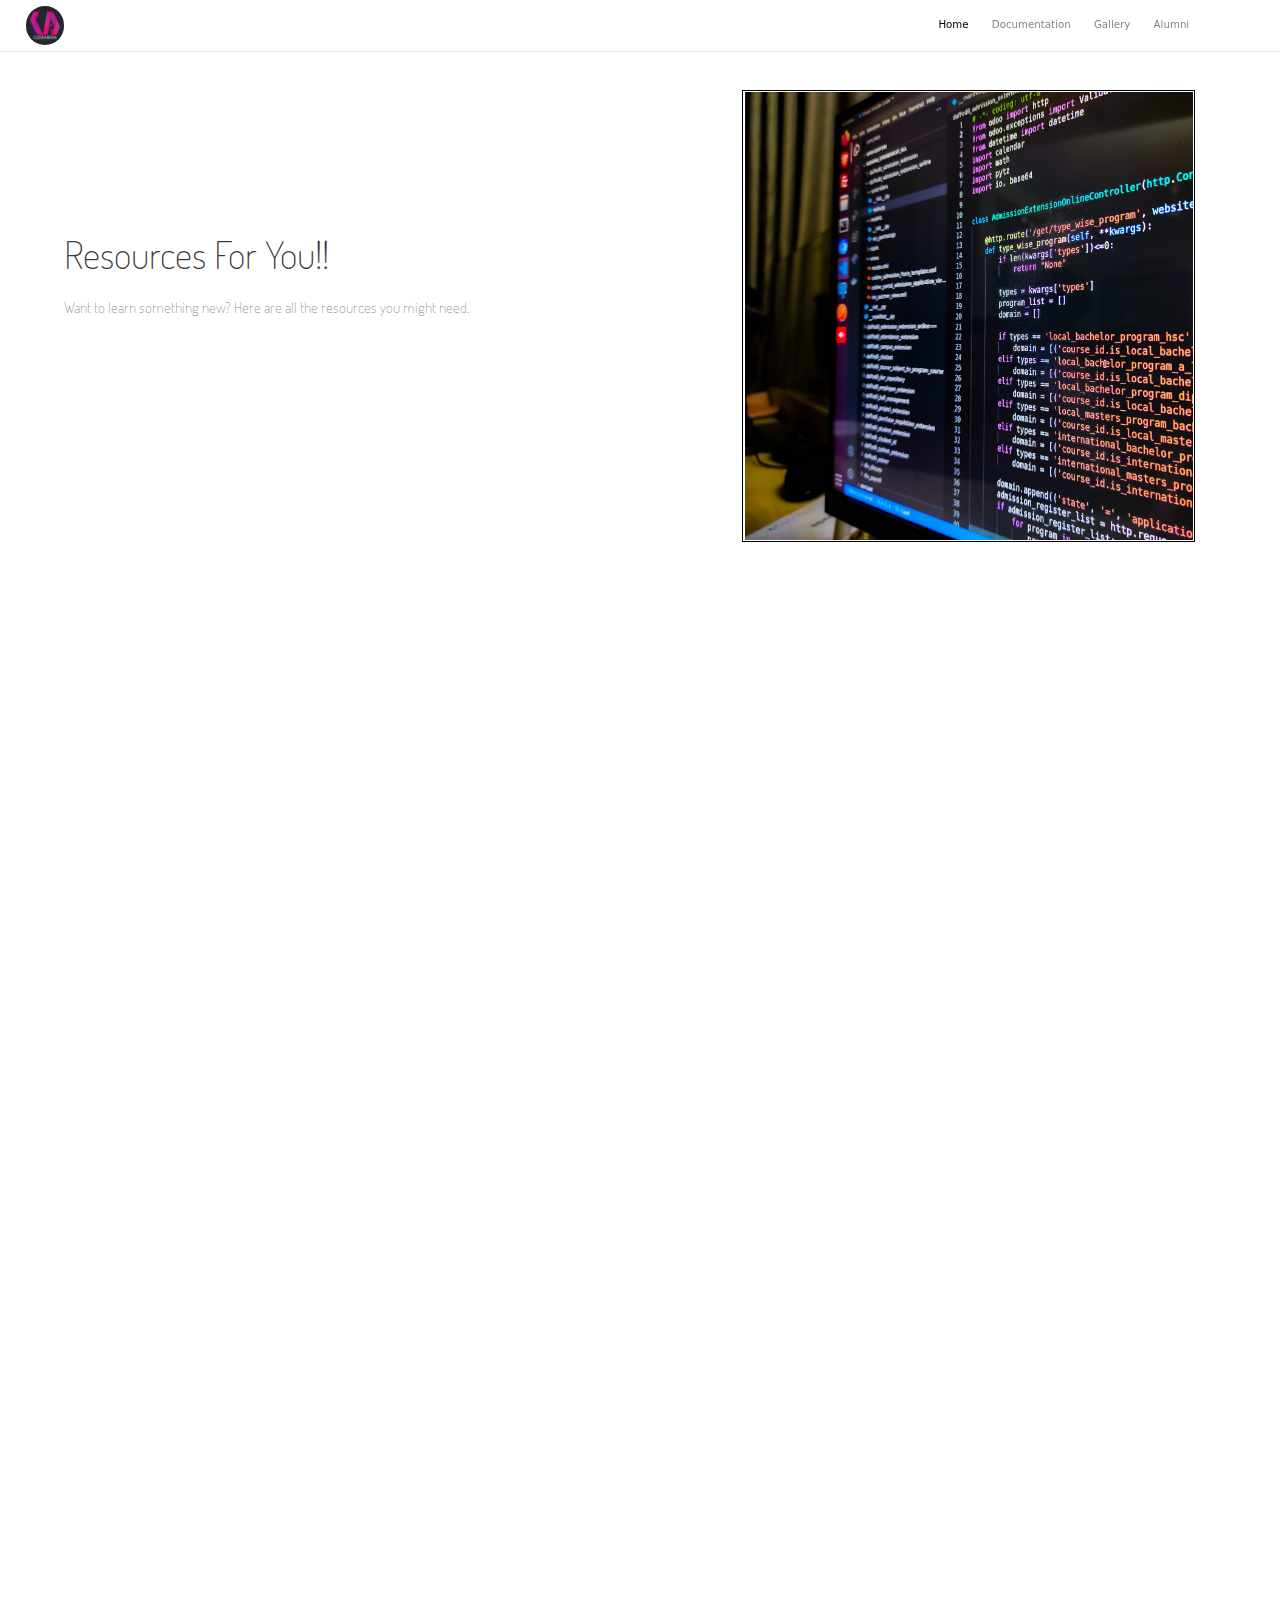
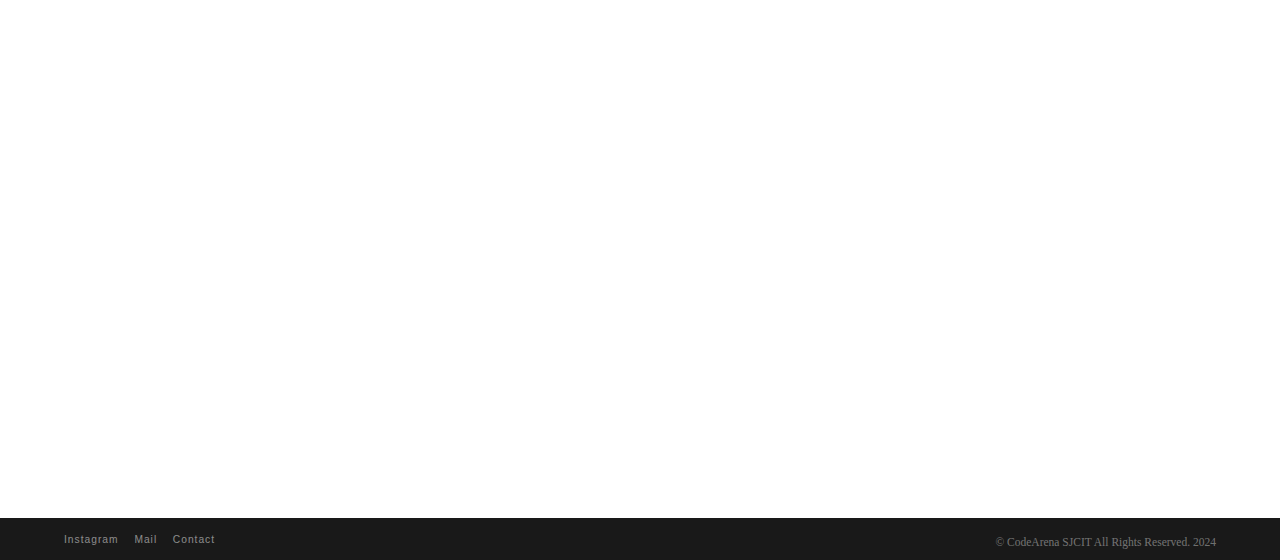
<file: resources_html/resources.html>
<html>
<head>

    <meta charset="UTF-8">
    <meta name="viewport" content="width=device-width, initial-scale=1.0">
    <title>CodeArena Resources</title>
    <link rel="stylesheet" href="style_resources.css">
    <link rel="stylesheet" href="https://cdnjs.cloudflare.com/ajax/libs/font-awesome/4.7.0/css/font-awesome.min.css">

</head>

<body>

<div class="main_body">

	<div class="top_nav_bar">
		<div class="code_arena_logo"></div>
		
		<a href="/home/aditya/Desktop/codearena/index/code-arena-website/index.html"><p class="home_link">Home</p></a>
		<a href=""><p class="documentation_link">Documentation</p></a>
		<a href=""><p class="gallery_link">Gallery</p></a>
		<a href=""><p class="alumni_link">Alumni</p></a>
		
	</div>
	
	<p class="resources_para_heading">Resources For You!!</p>
	<p class="resources_para_desc">Want to learn something new? Here are all the resources you might need.</p>
	<div class="photo_1"></div>
	
</div>

<div class="main_body_2">
	
	<center><p class="heading_main_body_2" id="heading_main_body_2">Topics</p></center>
	
	<a href=""><div class="resource_1" id="resource_1"><center><p class="resource_1_p">Data Structures And Algo.</p></center></div></a>
	<a href=""><div class="resource_2" id="resource_2"></div></a>
	<a href=""><div class="resource_3" id="resource_3"><center><p class="resource_3_p">DataBase Management Systems.</p></center></div></a>
	
	<a href=""><div class="resource_4" id="resource_4"><center><p class="resource_4_p">Operating Systems.</p></center></div></a>
	<a href=""><div class="resource_5" id="resource_5"><center><p class="resource_5_p">Computer Networks.</p></center></div></a>
	<a href=""><div class="resource_6" id="resource_6"></div></a>


	<div class="bottom_footer">

	<a href="https://www.instagram.com/codearena_sjcit/" target="_blank"><p class="bottom_footer_instagram_link">Instagram</p></a>
	<a href="mailto:manjunathabh@sjcit.ac.in"><p class="bottom_footer_mail_link">Mail</p></a>
	<a href="tel:8700857698"><p class="bottom_footer_contact_link">Contact</p></a>
	
	<p class="bottom_footer_rights">&#169 CodeArena SJCIT All Rights Reserved. 2024</p>

	</div>

</div>

<script src="app_resources.js"></script>
</body>

</html>
</file>
<file: style.css>
/* JAI SHRII RAM */
@font-face {
    font-family: font1;
    src: url("ModernWarfare-OV7KP.ttf");
}

@font-face {
    font-family: font2;
    src: url("MouldyCheeseRegular-WyMWG.ttf");
}

@font-face {
    font-family: font3;
    src: url("OmegleRegular-owopB.ttf");
}

@font-face{
	font-family:long;
	src:url("breamcatcher rg.otf");
}

* {
    margin: 0;
    padding: 0;
    text-decoration: none;
    list-style: none;

}

a {text-decoration:none; color:none;}

body {
    background-color: rgb(0, 0, 0);
    /*overflow:hidden;*/
    overflow-x:hidden;
}

html {
  scroll-behavior: smooth;
}


body{overflow-y:hidden;}

.main_div_1{position:absolute; height:100%; width:100%;}

.sub{position:absolute; top:25vw; background-color:transparent; height:3.5vw; width:100%; z-index:10000;}

.stylish{background-color:none; position:absolute; height:0vw; width:100%; top:19vw; z-index:1000; left:0vw;}

.stylish_p{position:relative;
	font-family: font1;
    width:100%;
    text-align:center;
    font-size: 13vw;
    text-align: left;
    line-height: 0.8;
    color: rgba(255, 255, 255, 0.2);
    opacity:1;
    z-index:1000;
    cursor:default;
    -webkit-box-reflect:below 1px linear-gradient(transparent,rgba(0, 0, 0, 0));
    line-height:0.4996em;
    outline:none;
    animation:;
    
    
    }
@keyframes tubelight{
0%, 18%, 20%, 50.1%, 60%, 65.1%, 80%, 90.1%, 92%{color:rgba(255, 255, 255, 0.2); text-shadow:none; -webkit-box-reflect:below 1px linear-gradient(transparent,rgba(0, 0, 0, 0));}
18.1%, 20.1%, 30%, 50%, 60.1%, 65%, 80.1%, 90%, 92.1%, 100%{color:white; text-shadow:0px 0px 10px white, 0px 0px 20px white, 0px 0px 40px white, 0px 0px 80px white, 0px 0px 160px white;
-webkit-box-reflect:below 1px linear-gradient(transparent,rgba(0, 0, 0, 1));}
}
    
.sub_p{display:none;
	position:relative;
	width:30vw;
    color: white;
    font-family: font3;
    font-size: 2vw;
    top:10vw;
    left:35.6vw;
    z-index:4000;
    animation:1s anm2 forwards;
    animation-delay:0.5s;
    opacity:0;
    cursor:default;
}

   
.hide_anm_help{position:absolute; height:10vw; width:100%; background-color:black; top:24vw; left:0vw; z-index:1200;} 

@keyframes anm{from{top:16vw;} to{top:5vw;}}
@keyframes anm2{from{filter:blur(10px); opacity:0;} to{filter:blur(0px); opacity:1;}}





.main_background_div{position:absolute; width:100%; height:100%; background-color:black; top:0vw; left:0vw; overflow:hidden; z-index:900; background:transparent;}

.square_1{display:inline-block; height:3vw; width:3vw;  border:0.1vw solid black; margin-left:0vw;}
.square_2{display:inline-block; height:3vw; width:3vw;  border:0.1vw solid black;  margin-left:-0.2vw;}
.square_3{display:inline-block; height:3vw; width:3vw;  border:0.1vw solid black;  margin-left:-0.2vw;}
.square_4{display:inline-block; height:3vw; width:3vw;  border:0.1vw solid black;  margin-left:-0.2vw;}
.square_5{display:inline-block; height:3vw; width:3vw;  border:0.1vw solid black;  margin-left:-0.2vw;}
.square_6{display:inline-block; height:3vw; width:3vw;  border:0.1vw solid black;  margin-left:-0.2vw;}
.square_7{display:inline-block; height:3vw; width:3vw; border:0.1vw solid black;  margin-left:-0.2vw;}
.square_8{display:inline-block; height:3vw; width:3vw;  border:0.1vw solid black;  margin-left:-0.2vw;}
.square_9{display:inline-block; height:3vw; width:3vw;  border:0.1vw solid black;  margin-left:-0.2vw;}
.square_10{display:inline-block; height:3vw; width:3vw;  border:0.1vw solid black;  margin-left:-0.2vw;}
.square_11{display:inline-block; height:3vw; width:3vw; border:0.1vw solid black;  margin-left:-0.2vw;}
.square_12{display:inline-block; height:3vw; width:3vw;  border:0.1vw solid black;  margin-left:-0.2vw;}
.square_13{display:inline-block; height:3vw; width:3vw; border:0.1vw solid black;  margin-left:-0.2vw;}
.square_14{display:inline-block; height:3vw; width:3vw;  border:0.1vw solid black;  margin-left:-0.2vw;}
.square_15{display:inline-block; height:3vw; width:3vw;  border:0.1vw solid black;  margin-left:-0.2vw;}
.square_16{display:inline-block; height:3vw; width:3vw; border:0.1vw solid black;   margin-left:-0.2vw;}
.square_17{display:inline-block; height:3vw; width:3vw; border:0.1vw solid black;   margin-left:-0.2vw;}
.square_18{display:inline-block; height:3vw; width:3vw; border:0.1vw solid black;   margin-left:-0.2vw;}
.square_19{display:inline-block; height:3vw; width:3vw; border:0.1vw solid black;   margin-left:-0.2vw;}
.square_20{display:inline-block; height:3vw; width:3vw; border:0.1vw solid black;   margin-left:-0.2vw;}
.square_21{display:inline-block; height:3vw; width:3vw; border:0.1vw solid black;   margin-left:-0.2vw;}
.square_22{display:inline-block; height:3vw; width:3vw; border:0.1vw solid black;   margin-left:-0.2vw;}
.square_23{display:inline-block; height:3vw; width:3vw; border:0.1vw solid black;   margin-left:-0.2vw;}
.square_24{display:inline-block; height:3vw; width:3vw; border:0.1vw solid black;   margin-left:-0.2vw;}
.square_25{display:inline-block; height:3vw; width:3vw; border:0.1vw solid black;   margin-left:-0.2vw;}
.square_26{display:inline-block; height:3vw; width:3vw; border:0.1vw solid black;   margin-left:-0.2vw;}
.square_27{display:inline-block; height:3vw; width:3vw; border:0.1vw solid black;   margin-left:-0.2vw;}
.square_28{display:inline-block; height:3vw; width:3vw; border:0.1vw solid black;   margin-left:-0.2vw;}
.square_29{display:inline-block; height:3vw; width:3vw; border:0.1vw solid black;   margin-left:-0.2vw;}
.square_30{display:inline-block; height:3vw; width:3vw; border:0.1vw solid black;   margin-left:-0.2vw;}
.square_31{display:inline-block; height:3vw; width:3vw; border:0.1vw solid black;    margin-left:-0.2vw;}
.square_32{display:inline-block; height:3vw; width:3.3vw; border:0.1vw solid black; margin-left:-0.2vw;}


.square_33{display:inline-block; margin-top:-0.2vw; height:3vw; width:3vw; border:0.1vw solid black; margin-left:0vw;}
.square_34{display:inline-block; margin-top:-0.2vw; height:3vw; width:3vw; border:0.1vw solid black; margin-left:-0.2vw;}
.square_35{display:inline-block; margin-top:-0.2vw; height:3vw; width:3vw; border:0.1vw solid black; margin-left:-0.2vw;}
.square_36{display:inline-block; margin-top:-0.2vw; height:3vw; width:3vw; border:0.1vw solid black; margin-left:-0.2vw;}
.square_37{display:inline-block; margin-top:-0.2vw; height:3vw; width:3vw; border:0.1vw solid black; margin-left:-0.2vw;}
.square_38{display:inline-block; margin-top:-0.2vw; height:3vw; width:3vw; border:0.1vw solid black; margin-left:-0.2vw;}
.square_39{display:inline-block; margin-top:-0.2vw; height:3vw; width:3vw; border:0.1vw solid black; margin-left:-0.2vw;}
.square_40{display:inline-block; margin-top:-0.2vw; height:3vw; width:3vw; border:0.1vw solid black; margin-left:-0.2vw;}
.square_41{display:inline-block; margin-top:-0.2vw; height:3vw; width:3vw; border:0.1vw solid black; margin-left:-0.2vw;}
.square_42{display:inline-block; margin-top:-0.2vw; height:3vw; width:3vw; border:0.1vw solid black; margin-left:-0.2vw;}
.square_43{display:inline-block; margin-top:-0.2vw; height:3vw; width:3vw; border:0.1vw solid black; margin-left:-0.2vw;}
.square_44{display:inline-block; margin-top:-0.2vw; height:3vw; width:3vw; border:0.1vw solid black; margin-left:-0.2vw;}
.square_45{display:inline-block; margin-top:-0.2vw; height:3vw; width:3vw; border:0.1vw solid black; margin-left:-0.2vw;}
.square_46{display:inline-block; margin-top:-0.2vw; height:3vw; width:3vw; border:0.1vw solid black; margin-left:-0.2vw;}
.square_47{display:inline-block; margin-top:-0.2vw; height:3vw; width:3vw; border:0.1vw solid black; margin-left:-0.2vw;}
.square_48{display:inline-block; margin-top:-0.2vw; height:3vw; width:3vw; border:0.1vw solid black; margin-left:-0.2vw;}
.square_49{display:inline-block; margin-top:-0.2vw; height:3vw; width:3vw; border:0.1vw solid black; margin-left:-0.2vw;}
.square_50{display:inline-block; margin-top:-0.2vw; height:3vw; width:3vw; border:0.1vw solid black; margin-left:-0.2vw;}
.square_51{display:inline-block; margin-top:-0.2vw; height:3vw; width:3vw; border:0.1vw solid black; margin-left:-0.2vw;}
.square_52{display:inline-block; margin-top:-0.2vw; height:3vw; width:3vw; border:0.1vw solid black; margin-left:-0.2vw;}
.square_53{display:inline-block; margin-top:-0.2vw; height:3vw; width:3vw; border:0.1vw solid black; margin-left:-0.2vw;}
.square_54{display:inline-block; margin-top:-0.2vw; height:3vw; width:3vw; border:0.1vw solid black; margin-left:-0.2vw;}
.square_55{display:inline-block; margin-top:-0.2vw; height:3vw; width:3vw; border:0.1vw solid black; margin-left:-0.2vw;}
.square_56{display:inline-block; margin-top:-0.2vw; height:3vw; width:3vw; border:0.1vw solid black; margin-left:-0.2vw;}
.square_57{display:inline-block; margin-top:-0.2vw; height:3vw; width:3vw; border:0.1vw solid black; margin-left:-0.2vw;}
.square_58{display:inline-block; margin-top:-0.2vw; height:3vw; width:3vw; border:0.1vw solid black; margin-left:-0.2vw;}
.square_59{display:inline-block; margin-top:-0.2vw; height:3vw; width:3vw; border:0.1vw solid black; margin-left:-0.2vw;}
.square_60{display:inline-block; margin-top:-0.2vw; height:3vw; width:3vw; border:0.1vw solid black; margin-left:-0.2vw;}
.square_61{display:inline-block; margin-top:-0.2vw; height:3vw; width:3vw; border:0.1vw solid black; margin-left:-0.2vw;}
.square_62{display:inline-block; margin-top:-0.2vw; height:3vw; width:3vw; border:0.1vw solid black; margin-left:-0.2vw;}
.square_63{display:inline-block; margin-top:-0.2vw; height:3vw; width:3vw; border:0.1vw solid black;  margin-left:-0.2vw;}
.square_64{display:inline-block; margin-top:-0.2vw; height:3vw; width:3.3vw; border:0.1vw solid black;  margin-left:-0.2vw;}


.square_65{display:inline-block; margin-top:-0.2vw; height:3vw; width:3vw; border:0.1vw solid black; margin-left:0vw;}
.square_66{display:inline-block; margin-top:-0.2vw; height:3vw; width:3vw; border:0.1vw solid black; margin-left:-0.2vw;}
.square_67{display:inline-block; margin-top:-0.2vw; height:3vw; width:3vw; border:0.1vw solid black; margin-left:-0.2vw;}
.square_68{display:inline-block; margin-top:-0.2vw; height:3vw; width:3vw; border:0.1vw solid black; margin-left:-0.2vw;}
.square_69{display:inline-block; margin-top:-0.2vw; height:3vw; width:3vw; border:0.1vw solid black; margin-left:-0.2vw;}
.square_70{display:inline-block; margin-top:-0.2vw; height:3vw; width:3vw; border:0.1vw solid black; margin-left:-0.2vw;}
.square_71{display:inline-block; margin-top:-0.2vw; height:3vw; width:3vw; border:0.1vw solid black; margin-left:-0.2vw;}
.square_72{display:inline-block; margin-top:-0.2vw; height:3vw; width:3vw; border:0.1vw solid black; margin-left:-0.2vw;}
.square_73{display:inline-block; margin-top:-0.2vw; height:3vw; width:3vw; border:0.1vw solid black; margin-left:-0.2vw;}
.square_74{display:inline-block; margin-top:-0.2vw; height:3vw; width:3vw; border:0.1vw solid black; margin-left:-0.2vw;}
.square_75{display:inline-block; margin-top:-0.2vw; height:3vw; width:3vw; border:0.1vw solid black; margin-left:-0.2vw;}
.square_76{display:inline-block; margin-top:-0.2vw; height:3vw; width:3vw; border:0.1vw solid black; margin-left:-0.2vw;}
.square_77{display:inline-block; margin-top:-0.2vw; height:3vw; width:3vw; border:0.1vw solid black; margin-left:-0.2vw;}
.square_78{display:inline-block; margin-top:-0.2vw; height:3vw; width:3vw; border:0.1vw solid black; margin-left:-0.2vw;}
.square_79{display:inline-block; margin-top:-0.2vw; height:3vw; width:3vw; border:0.1vw solid black; margin-left:-0.2vw;}
.square_80{display:inline-block; margin-top:-0.2vw; height:3vw; width:3vw; border:0.1vw solid black; margin-left:-0.2vw;}
.square_81{display:inline-block; margin-top:-0.2vw; height:3vw; width:3vw; border:0.1vw solid black; margin-left:-0.2vw;}
.square_82{display:inline-block; margin-top:-0.2vw; height:3vw; width:3vw; border:0.1vw solid black; margin-left:-0.2vw;}
.square_83{display:inline-block; margin-top:-0.2vw; height:3vw; width:3vw; border:0.1vw solid black; margin-left:-0.2vw;}
.square_84{display:inline-block; margin-top:-0.2vw; height:3vw; width:3vw; border:0.1vw solid black; margin-left:-0.2vw;}
.square_85{display:inline-block; margin-top:-0.2vw; height:3vw; width:3vw; border:0.1vw solid black; margin-left:-0.2vw;}
.square_86{display:inline-block; margin-top:-0.2vw; height:3vw; width:3vw; border:0.1vw solid black; margin-left:-0.2vw;}
.square_87{display:inline-block; margin-top:-0.2vw; height:3vw; width:3vw; border:0.1vw solid black; margin-left:-0.2vw;}
.square_88{display:inline-block; margin-top:-0.2vw; height:3vw; width:3vw; border:0.1vw solid black; margin-left:-0.2vw;}
.square_89{display:inline-block; margin-top:-0.2vw; height:3vw; width:3vw; border:0.1vw solid black; margin-left:-0.2vw;}
.square_90{display:inline-block; margin-top:-0.2vw; height:3vw; width:3vw; border:0.1vw solid black; margin-left:-0.2vw;}
.square_91{display:inline-block; margin-top:-0.2vw; height:3vw; width:3vw; border:0.1vw solid black; margin-left:-0.2vw;}
.square_92{display:inline-block; margin-top:-0.2vw; height:3vw; width:3vw; border:0.1vw solid black; margin-left:-0.2vw;}
.square_93{display:inline-block; margin-top:-0.2vw; height:3vw; width:3vw; border:0.1vw solid black; margin-left:-0.2vw;}
.square_94{display:inline-block; margin-top:-0.2vw; height:3vw; width:3vw; border:0.1vw solid black;  margin-left:-0.2vw;}
.square_95{display:inline-block; margin-top:-0.2vw; height:3vw; width:3vw; border:0.1vw solid black;  margin-left:-0.2vw;}
.square_96{display:inline-block; margin-top:-0.2vw; height:3vw; width:3.3vw; border:0.1vw solid black;  margin-left:-0.2vw;}

.square_97{display:inline-block; margin-top:-0.2vw; height:3vw; width:3vw; border:0.1vw solid black; margin-left:0vw;}
.square_98{display:inline-block; margin-top:-0.2vw; height:3vw; width:3vw; border:0.1vw solid black; margin-left:-0.2vw;}
.square_99{display:inline-block; margin-top:-0.2vw; height:3vw; width:3vw; border:0.1vw solid black; margin-left:-0.2vw;}
.square_100{display:inline-block; margin-top:-0.2vw; height:3vw; width:3vw; border:0.1vw solid black; margin-left:-0.2vw;}
.square_101{display:inline-block; margin-top:-0.2vw; height:3vw; width:3vw; border:0.1vw solid black; margin-left:-0.2vw;}
.square_102{display:inline-block; margin-top:-0.2vw; height:3vw; width:3vw; border:0.1vw solid black; margin-left:-0.2vw;}
.square_103{display:inline-block; margin-top:-0.2vw; height:3vw; width:3vw; border:0.1vw solid black; margin-left:-0.2vw;}
.square_104{display:inline-block; margin-top:-0.2vw; height:3vw; width:3vw; border:0.1vw solid black; margin-left:-0.2vw;}
.square_105{display:inline-block; margin-top:-0.2vw; height:3vw; width:3vw; border:0.1vw solid black; margin-left:-0.2vw;}
.square_106{display:inline-block; margin-top:-0.2vw; height:3vw; width:3vw; border:0.1vw solid black; margin-left:-0.2vw;}
.square_107{display:inline-block; margin-top:-0.2vw; height:3vw; width:3vw; border:0.1vw solid black; margin-left:-0.2vw;}
.square_108{display:inline-block; margin-top:-0.2vw; height:3vw; width:3vw; border:0.1vw solid black; margin-left:-0.2vw;}
.square_109{display:inline-block; margin-top:-0.2vw; height:3vw; width:3vw; border:0.1vw solid black; margin-left:-0.2vw;}
.square_110{display:inline-block; margin-top:-0.2vw; height:3vw; width:3vw; border:0.1vw solid black; margin-left:-0.2vw;}
.square_111{display:inline-block; margin-top:-0.2vw; height:3vw; width:3vw; border:0.1vw solid black; margin-left:-0.2vw;}
.square_112{display:inline-block; margin-top:-0.2vw; height:3vw; width:3vw; border:0.1vw solid black; margin-left:-0.2vw;}
.square_113{display:inline-block; margin-top:-0.2vw; height:3vw; width:3vw; border:0.1vw solid black; margin-left:-0.2vw;}
.square_114{display:inline-block; margin-top:-0.2vw; height:3vw; width:3vw; border:0.1vw solid black; margin-left:-0.2vw;}
.square_115{display:inline-block; margin-top:-0.2vw; height:3vw; width:3vw; border:0.1vw solid black; margin-left:-0.2vw;}
.square_116{display:inline-block; margin-top:-0.2vw; height:3vw; width:3vw; border:0.1vw solid black; margin-left:-0.2vw;}
.square_117{display:inline-block; margin-top:-0.2vw; height:3vw; width:3vw; border:0.1vw solid black; margin-left:-0.2vw;}
.square_118{display:inline-block; margin-top:-0.2vw; height:3vw; width:3vw; border:0.1vw solid black; margin-left:-0.2vw;}
.square_119{display:inline-block; margin-top:-0.2vw; height:3vw; width:3vw; border:0.1vw solid black; margin-left:-0.2vw;}
.square_120{display:inline-block; margin-top:-0.2vw; height:3vw; width:3vw; border:0.1vw solid black; margin-left:-0.2vw;}
.square_121{display:inline-block; margin-top:-0.2vw; height:3vw; width:3vw; border:0.1vw solid black; margin-left:-0.2vw;}
.square_122{display:inline-block; margin-top:-0.2vw; height:3vw; width:3vw; border:0.1vw solid black; margin-left:-0.2vw;}
.square_123{display:inline-block; margin-top:-0.2vw; height:3vw; width:3vw; border:0.1vw solid black; margin-left:-0.2vw;}
.square_124{display:inline-block; margin-top:-0.2vw; height:3vw; width:3vw; border:0.1vw solid black; margin-left:-0.2vw;}
.square_125{display:inline-block; margin-top:-0.2vw; height:3vw; width:3vw; border:0.1vw solid black; margin-left:-0.2vw;}
.square_126{display:inline-block; margin-top:-0.2vw; height:3vw; width:3vw; border:0.1vw solid black;  margin-left:-0.2vw;}
.square_127{display:inline-block; margin-top:-0.2vw; height:3vw; width:3vw; border:0.1vw solid black;  margin-left:-0.2vw;}
.square_128{display:inline-block; margin-top:-0.2vw; height:3vw; width:3.3vw; border:0.1vw solid black;  margin-left:-0.2vw;}


.square_129{display:inline-block; margin-top:-0.2vw; height:3vw; width:3vw; border:0.1vw solid black; margin-left:0vw;}
.square_130{display:inline-block; margin-top:-0.2vw; height:3vw; width:3vw; border:0.1vw solid black; margin-left:-0.2vw;}
.square_131{display:inline-block; margin-top:-0.2vw; height:3vw; width:3vw; border:0.1vw solid black; margin-left:-0.2vw;}
.square_132{display:inline-block; margin-top:-0.2vw; height:3vw; width:3vw; border:0.1vw solid black; margin-left:-0.2vw;}
.square_133{display:inline-block; margin-top:-0.2vw; height:3vw; width:3vw; border:0.1vw solid black; margin-left:-0.2vw;}
.square_134{display:inline-block; margin-top:-0.2vw; height:3vw; width:3vw; border:0.1vw solid black; margin-left:-0.2vw;}
.square_135{display:inline-block; margin-top:-0.2vw; height:3vw; width:3vw; border:0.1vw solid black; margin-left:-0.2vw;}
.square_136{display:inline-block; margin-top:-0.2vw; height:3vw; width:3vw; border:0.1vw solid black; margin-left:-0.2vw;}
.square_137{display:inline-block; margin-top:-0.2vw; height:3vw; width:3vw; border:0.1vw solid black; margin-left:-0.2vw;}
.square_138{display:inline-block; margin-top:-0.2vw; height:3vw; width:3vw; border:0.1vw solid black; margin-left:-0.2vw;}
.square_139{display:inline-block; margin-top:-0.2vw; height:3vw; width:3vw; border:0.1vw solid black; margin-left:-0.2vw;}
.square_140{display:inline-block; margin-top:-0.2vw; height:3vw; width:3vw; border:0.1vw solid black; margin-left:-0.2vw;}
.square_141{display:inline-block; margin-top:-0.2vw; height:3vw; width:3vw; border:0.1vw solid black; margin-left:-0.2vw;}
.square_142{display:inline-block; margin-top:-0.2vw; height:3vw; width:3vw; border:0.1vw solid black; margin-left:-0.2vw;}
.square_143{display:inline-block; margin-top:-0.2vw; height:3vw; width:3vw; border:0.1vw solid black; margin-left:-0.2vw;}
.square_144{display:inline-block; margin-top:-0.2vw; height:3vw; width:3vw; border:0.1vw solid black; margin-left:-0.2vw;}
.square_145{display:inline-block; margin-top:-0.2vw; height:3vw; width:3vw; border:0.1vw solid black; margin-left:-0.2vw;}
.square_146{display:inline-block; margin-top:-0.2vw; height:3vw; width:3vw; border:0.1vw solid black; margin-left:-0.2vw;}
.square_147{display:inline-block; margin-top:-0.2vw; height:3vw; width:3vw; border:0.1vw solid black; margin-left:-0.2vw;}
.square_148{display:inline-block; margin-top:-0.2vw; height:3vw; width:3vw; border:0.1vw solid black; margin-left:-0.2vw;}
.square_149{display:inline-block; margin-top:-0.2vw; height:3vw; width:3vw; border:0.1vw solid black; margin-left:-0.2vw;}
.square_150{display:inline-block; margin-top:-0.2vw; height:3vw; width:3vw; border:0.1vw solid black; margin-left:-0.2vw;}
.square_151{display:inline-block; margin-top:-0.2vw; height:3vw; width:3vw; border:0.1vw solid black; margin-left:-0.2vw;}
.square_152{display:inline-block; margin-top:-0.2vw; height:3vw; width:3vw; border:0.1vw solid black; margin-left:-0.2vw;}
.square_153{display:inline-block; margin-top:-0.2vw; height:3vw; width:3vw; border:0.1vw solid black; margin-left:-0.2vw;}
.square_154{display:inline-block; margin-top:-0.2vw; height:3vw; width:3vw; border:0.1vw solid black; margin-left:-0.2vw;}
.square_155{display:inline-block; margin-top:-0.2vw; height:3vw; width:3vw; border:0.1vw solid black; margin-left:-0.2vw;}
.square_156{display:inline-block; margin-top:-0.2vw; height:3vw; width:3vw; border:0.1vw solid black; margin-left:-0.2vw;}
.square_157{display:inline-block; margin-top:-0.2vw; height:3vw; width:3vw; border:0.1vw solid black; margin-left:-0.2vw;}
.square_158{display:inline-block; margin-top:-0.2vw; height:3vw; width:3vw; border:0.1vw solid black;  margin-left:-0.2vw;}
.square_159{display:inline-block; margin-top:-0.2vw; height:3vw; width:3vw; border:0.1vw solid black;  margin-left:-0.2vw;}
.square_160{display:inline-block; margin-top:-0.2vw; height:3vw; width:3.3vw; border:0.1vw solid black;  margin-left:-0.2vw;}


.square_161{display:inline-block; margin-top:-0.2vw; height:3vw; width:3vw; border:0.1vw solid black; margin-left:0vw;}
.square_162{display:inline-block; margin-top:-0.2vw; height:3vw; width:3vw; border:0.1vw solid black; margin-left:-0.2vw;}
.square_163{display:inline-block; margin-top:-0.2vw; height:3vw; width:3vw; border:0.1vw solid black; margin-left:-0.2vw;}
.square_164{display:inline-block; margin-top:-0.2vw; height:3vw; width:3vw; border:0.1vw solid black; margin-left:-0.2vw;}
.square_165{display:inline-block; margin-top:-0.2vw; height:3vw; width:3vw; border:0.1vw solid black; margin-left:-0.2vw;}
.square_166{display:inline-block; margin-top:-0.2vw; height:3vw; width:3vw; border:0.1vw solid black; margin-left:-0.2vw;}
.square_167{display:inline-block; margin-top:-0.2vw; height:3vw; width:3vw; border:0.1vw solid black; margin-left:-0.2vw;}
.square_168{display:inline-block; margin-top:-0.2vw; height:3vw; width:3vw; border:0.1vw solid black; margin-left:-0.2vw;}
.square_169{display:inline-block; margin-top:-0.2vw; height:3vw; width:3vw; border:0.1vw solid black; margin-left:-0.2vw;}
.square_170{display:inline-block; margin-top:-0.2vw; height:3vw; width:3vw; border:0.1vw solid black; margin-left:-0.2vw;}
.square_171{display:inline-block; margin-top:-0.2vw; height:3vw; width:3vw; border:0.1vw solid black; margin-left:-0.2vw;}
.square_172{display:inline-block; margin-top:-0.2vw; height:3vw; width:3vw; border:0.1vw solid black; margin-left:-0.2vw;}
.square_173{display:inline-block; margin-top:-0.2vw; height:3vw; width:3vw; border:0.1vw solid black; margin-left:-0.2vw;}
.square_174{display:inline-block; margin-top:-0.2vw; height:3vw; width:3vw; border:0.1vw solid black; margin-left:-0.2vw;}
.square_175{display:inline-block; margin-top:-0.2vw; height:3vw; width:3vw; border:0.1vw solid black; margin-left:-0.2vw;}
.square_176{display:inline-block; margin-top:-0.2vw; height:3vw; width:3vw; border:0.1vw solid black; margin-left:-0.2vw;}
.square_177{display:inline-block; margin-top:-0.2vw; height:3vw; width:3vw; border:0.1vw solid black; margin-left:-0.2vw;}
.square_178{display:inline-block; margin-top:-0.2vw; height:3vw; width:3vw; border:0.1vw solid black; margin-left:-0.2vw;}
.square_179{display:inline-block; margin-top:-0.2vw; height:3vw; width:3vw; border:0.1vw solid black; margin-left:-0.2vw;}
.square_180{display:inline-block; margin-top:-0.2vw; height:3vw; width:3vw; border:0.1vw solid black; margin-left:-0.2vw;}
.square_181{display:inline-block; margin-top:-0.2vw; height:3vw; width:3vw; border:0.1vw solid black; margin-left:-0.2vw;}
.square_182{display:inline-block; margin-top:-0.2vw; height:3vw; width:3vw; border:0.1vw solid black; margin-left:-0.2vw;}
.square_183{display:inline-block; margin-top:-0.2vw; height:3vw; width:3vw; border:0.1vw solid black; margin-left:-0.2vw;}
.square_184{display:inline-block; margin-top:-0.2vw; height:3vw; width:3vw; border:0.1vw solid black; margin-left:-0.2vw;}
.square_185{display:inline-block; margin-top:-0.2vw; height:3vw; width:3vw; border:0.1vw solid black; margin-left:-0.2vw;}
.square_186{display:inline-block; margin-top:-0.2vw; height:3vw; width:3vw; border:0.1vw solid black; margin-left:-0.2vw;}
.square_187{display:inline-block; margin-top:-0.2vw; height:3vw; width:3vw; border:0.1vw solid black; margin-left:-0.2vw;}
.square_188{display:inline-block; margin-top:-0.2vw; height:3vw; width:3vw; border:0.1vw solid black; margin-left:-0.2vw;}
.square_189{display:inline-block; margin-top:-0.2vw; height:3vw; width:3vw; border:0.1vw solid black; margin-left:-0.2vw;}
.square_190{display:inline-block; margin-top:-0.2vw; height:3vw; width:3vw; border:0.1vw solid black;  margin-left:-0.2vw;}
.square_191{display:inline-block; margin-top:-0.2vw; height:3vw; width:3vw; border:0.1vw solid black;  margin-left:-0.2vw;}
.square_192{display:inline-block; margin-top:-0.2vw; height:3vw; width:3.3vw; border:0.1vw solid black;  margin-left:-0.2vw;}


.square_193{display:inline-block; margin-top:-0.2vw; height:3vw; width:3vw; border:0.1vw solid black; margin-left:0vw;}
.square_194{display:inline-block; margin-top:-0.2vw; height:3vw; width:3vw; border:0.1vw solid black; margin-left:-0.2vw;}
.square_195{display:inline-block; margin-top:-0.2vw; height:3vw; width:3vw; border:0.1vw solid black; margin-left:-0.2vw;}
.square_196{display:inline-block; margin-top:-0.2vw; height:3vw; width:3vw; border:0.1vw solid black; margin-left:-0.2vw;}
.square_197{display:inline-block; margin-top:-0.2vw; height:3vw; width:3vw; border:0.1vw solid black; margin-left:-0.2vw;}
.square_198{display:inline-block; margin-top:-0.2vw; height:3vw; width:3vw; border:0.1vw solid black; margin-left:-0.2vw;}
.square_199{display:inline-block; margin-top:-0.2vw; height:3vw; width:3vw; border:0.1vw solid black; margin-left:-0.2vw;}
.square_200{display:inline-block; margin-top:-0.2vw; height:3vw; width:3vw; border:0.1vw solid black; margin-left:-0.2vw;}
.square_201{display:inline-block; margin-top:-0.2vw; height:3vw; width:3vw; border:0.1vw solid black; margin-left:-0.2vw;}
.square_202{display:inline-block; margin-top:-0.2vw; height:3vw; width:3vw; border:0.1vw solid black; margin-left:-0.2vw;}
.square_203{display:inline-block; margin-top:-0.2vw; height:3vw; width:3vw; border:0.1vw solid black; margin-left:-0.2vw;}
.square_204{display:inline-block; margin-top:-0.2vw; height:3vw; width:3vw; border:0.1vw solid black; margin-left:-0.2vw;}
.square_205{display:inline-block; margin-top:-0.2vw; height:3vw; width:3vw; border:0.1vw solid black; margin-left:-0.2vw;}
.square_206{display:inline-block; margin-top:-0.2vw; height:3vw; width:3vw; border:0.1vw solid black; margin-left:-0.2vw;}
.square_207{display:inline-block; margin-top:-0.2vw; height:3vw; width:3vw; border:0.1vw solid black; margin-left:-0.2vw;}
.square_208{display:inline-block; margin-top:-0.2vw; height:3vw; width:3vw; border:0.1vw solid black; margin-left:-0.2vw;}
.square_209{display:inline-block; margin-top:-0.2vw; height:3vw; width:3vw; border:0.1vw solid black; margin-left:-0.2vw;}
.square_210{display:inline-block; margin-top:-0.2vw; height:3vw; width:3vw; border:0.1vw solid black; margin-left:-0.2vw;}
.square_211{display:inline-block; margin-top:-0.2vw; height:3vw; width:3vw; border:0.1vw solid black; margin-left:-0.2vw;}
.square_212{display:inline-block; margin-top:-0.2vw; height:3vw; width:3vw; border:0.1vw solid black; margin-left:-0.2vw;}
.square_213{display:inline-block; margin-top:-0.2vw; height:3vw; width:3vw; border:0.1vw solid black; margin-left:-0.2vw;}
.square_214{display:inline-block; margin-top:-0.2vw; height:3vw; width:3vw; border:0.1vw solid black; margin-left:-0.2vw;}
.square_215{display:inline-block; margin-top:-0.2vw; height:3vw; width:3vw; border:0.1vw solid black; margin-left:-0.2vw;}
.square_216{display:inline-block; margin-top:-0.2vw; height:3vw; width:3vw; border:0.1vw solid black; margin-left:-0.2vw;}
.square_217{display:inline-block; margin-top:-0.2vw; height:3vw; width:3vw; border:0.1vw solid black; margin-left:-0.2vw;}
.square_218{display:inline-block; margin-top:-0.2vw; height:3vw; width:3vw; border:0.1vw solid black; margin-left:-0.2vw;}
.square_219{display:inline-block; margin-top:-0.2vw; height:3vw; width:3vw; border:0.1vw solid black; margin-left:-0.2vw;}
.square_220{display:inline-block; margin-top:-0.2vw; height:3vw; width:3vw; border:0.1vw solid black; margin-left:-0.2vw;}
.square_221{display:inline-block; margin-top:-0.2vw; height:3vw; width:3vw; border:0.1vw solid black;  margin-left:-0.2vw;}
.square_222{display:inline-block; margin-top:-0.2vw; height:3vw; width:3vw; border:0.1vw solid black;  margin-left:-0.2vw;}
.square_223{display:inline-block; margin-top:-0.2vw; height:3vw; width:3vw; border:0.1vw solid black; margin-left:-0.2vw;}
.square_224{display:inline-block; margin-top:-0.2vw; height:3vw; width:3.3vw; border:0.1vw solid black;  margin-left:-0.2vw;}


.square_225{display:inline-block; margin-top:-0.2vw; height:3vw; width:3vw; border:0.1vw solid black; margin-left:0vw;}
.square_226{display:inline-block; margin-top:-0.2vw; height:3vw; width:3vw; border:0.1vw solid black; margin-left:-0.2vw;}
.square_227{display:inline-block; margin-top:-0.2vw; height:3vw; width:3vw; border:0.1vw solid black; margin-left:-0.2vw;}
.square_228{display:inline-block; margin-top:-0.2vw; height:3vw; width:3vw; border:0.1vw solid black; margin-left:-0.2vw;}
.square_229{display:inline-block; margin-top:-0.2vw; height:3vw; width:3vw; border:0.1vw solid black; margin-left:-0.2vw;}
.square_230{display:inline-block; margin-top:-0.2vw; height:3vw; width:3vw; border:0.1vw solid black; margin-left:-0.2vw;}
.square_231{display:inline-block; margin-top:-0.2vw; height:3vw; width:3vw; border:0.1vw solid black; margin-left:-0.2vw;}
.square_232{display:inline-block; margin-top:-0.2vw; height:3vw; width:3vw; border:0.1vw solid black; margin-left:-0.2vw;}
.square_233{display:inline-block; margin-top:-0.2vw; height:3vw; width:3vw; border:0.1vw solid black; margin-left:-0.2vw;}
.square_234{display:inline-block; margin-top:-0.2vw; height:3vw; width:3vw; border:0.1vw solid black; margin-left:-0.2vw;}
.square_235{display:inline-block; margin-top:-0.2vw; height:3vw; width:3vw; border:0.1vw solid black; margin-left:-0.2vw;}
.square_236{display:inline-block; margin-top:-0.2vw; height:3vw; width:3vw; border:0.1vw solid black; margin-left:-0.2vw;}
.square_237{display:inline-block; margin-top:-0.2vw; height:3vw; width:3vw; border:0.1vw solid black; margin-left:-0.2vw;}
.square_238{display:inline-block; margin-top:-0.2vw; height:3vw; width:3vw; border:0.1vw solid black; margin-left:-0.2vw;}
.square_239{display:inline-block; margin-top:-0.2vw; height:3vw; width:3vw; border:0.1vw solid black; margin-left:-0.2vw;}
.square_240{display:inline-block; margin-top:-0.2vw; height:3vw; width:3vw; border:0.1vw solid black; margin-left:-0.2vw;}
.square_241{display:inline-block; margin-top:-0.2vw; height:3vw; width:3vw; border:0.1vw solid black; margin-left:-0.2vw;}
.square_242{display:inline-block; margin-top:-0.2vw; height:3vw; width:3vw; border:0.1vw solid black; margin-left:-0.2vw;}
.square_243{display:inline-block; margin-top:-0.2vw; height:3vw; width:3vw; border:0.1vw solid black; margin-left:-0.2vw;}
.square_244{display:inline-block; margin-top:-0.2vw; height:3vw; width:3vw; border:0.1vw solid black; margin-left:-0.2vw;}
.square_245{display:inline-block; margin-top:-0.2vw; height:3vw; width:3vw; border:0.1vw solid black; margin-left:-0.2vw;}
.square_246{display:inline-block; margin-top:-0.2vw; height:3vw; width:3vw; border:0.1vw solid black; margin-left:-0.2vw;}
.square_247{display:inline-block; margin-top:-0.2vw; height:3vw; width:3vw; border:0.1vw solid black; margin-left:-0.2vw;}
.square_248{display:inline-block; margin-top:-0.2vw; height:3vw; width:3vw; border:0.1vw solid black; margin-left:-0.2vw;}
.square_249{display:inline-block; margin-top:-0.2vw; height:3vw; width:3vw; border:0.1vw solid black; margin-left:-0.2vw;}
.square_250{display:inline-block; margin-top:-0.2vw; height:3vw; width:3vw; border:0.1vw solid black; margin-left:-0.2vw;}
.square_251{display:inline-block; margin-top:-0.2vw; height:3vw; width:3vw; border:0.1vw solid black; margin-left:-0.2vw;}
.square_252{display:inline-block; margin-top:-0.2vw; height:3vw; width:3vw; border:0.1vw solid black; margin-left:-0.2vw;}
.square_253{display:inline-block; margin-top:-0.2vw; height:3vw; width:3vw; border:0.1vw solid black;  margin-left:-0.2vw;}
.square_254{display:inline-block; margin-top:-0.2vw; height:3vw; width:3vw; border:0.1vw solid black;  margin-left:-0.2vw;}
.square_255{display:inline-block; margin-top:-0.2vw; height:3vw; width:3vw; border:0.1vw solid black; margin-left:-0.2vw;}
.square_256{display:inline-block; margin-top:-0.2vw; height:3vw; width:3.3vw; border:0.1vw solid black;  margin-left:-0.2vw;}


.square_257{display:inline-block; margin-top:-0.2vw; height:3vw; width:3vw; border:0.1vw solid black; margin-left:0vw;}
.square_258{display:inline-block; margin-top:-0.2vw; height:3vw; width:3vw; border:0.1vw solid black; margin-left:-0.2vw;}
.square_259{display:inline-block; margin-top:-0.2vw; height:3vw; width:3vw; border:0.1vw solid black; margin-left:-0.2vw;}
.square_260{display:inline-block; margin-top:-0.2vw; height:3vw; width:3vw; border:0.1vw solid black; margin-left:-0.2vw;}
.square_261{display:inline-block; margin-top:-0.2vw; height:3vw; width:3vw; border:0.1vw solid black; margin-left:-0.2vw;}
.square_262{display:inline-block; margin-top:-0.2vw; height:3vw; width:3vw; border:0.1vw solid black; margin-left:-0.2vw;}
.square_263{display:inline-block; margin-top:-0.2vw; height:3vw; width:3vw; border:0.1vw solid black; margin-left:-0.2vw;}
.square_264{display:inline-block; margin-top:-0.2vw; height:3vw; width:3vw; border:0.1vw solid black; margin-left:-0.2vw;}
.square_265{display:inline-block; margin-top:-0.2vw; height:3vw; width:3vw; border:0.1vw solid black; margin-left:-0.2vw;}
.square_266{display:inline-block; margin-top:-0.2vw; height:3vw; width:3vw; border:0.1vw solid black; margin-left:-0.2vw;}
.square_267{display:inline-block; margin-top:-0.2vw; height:3vw; width:3vw; border:0.1vw solid black; margin-left:-0.2vw;}
.square_268{display:inline-block; margin-top:-0.2vw; height:3vw; width:3vw; border:0.1vw solid black; margin-left:-0.2vw;}
.square_269{display:inline-block; margin-top:-0.2vw; height:3vw; width:3vw; border:0.1vw solid black; margin-left:-0.2vw;}
.square_270{display:inline-block; margin-top:-0.2vw; height:3vw; width:3vw; border:0.1vw solid black; margin-left:-0.2vw;}
.square_271{display:inline-block; margin-top:-0.2vw; height:3vw; width:3vw; border:0.1vw solid black; margin-left:-0.2vw;}
.square_272{display:inline-block; margin-top:-0.2vw; height:3vw; width:3vw; border:0.1vw solid black; margin-left:-0.2vw;}
.square_273{display:inline-block; margin-top:-0.2vw; height:3vw; width:3vw; border:0.1vw solid black; margin-left:-0.2vw;}
.square_274{display:inline-block; margin-top:-0.2vw; height:3vw; width:3vw; border:0.1vw solid black; margin-left:-0.2vw;}
.square_275{display:inline-block; margin-top:-0.2vw; height:3vw; width:3vw; border:0.1vw solid black; margin-left:-0.2vw;}
.square_276{display:inline-block; margin-top:-0.2vw; height:3vw; width:3vw; border:0.1vw solid black; margin-left:-0.2vw;}
.square_277{display:inline-block; margin-top:-0.2vw; height:3vw; width:3vw; border:0.1vw solid black; margin-left:-0.2vw;}
.square_278{display:inline-block; margin-top:-0.2vw; height:3vw; width:3vw; border:0.1vw solid black; margin-left:-0.2vw;}
.square_279{display:inline-block; margin-top:-0.2vw; height:3vw; width:3vw; border:0.1vw solid black; margin-left:-0.2vw;}
.square_280{display:inline-block; margin-top:-0.2vw; height:3vw; width:3vw; border:0.1vw solid black; margin-left:-0.2vw;}
.square_281{display:inline-block; margin-top:-0.2vw; height:3vw; width:3vw; border:0.1vw solid black; margin-left:-0.2vw;}
.square_282{display:inline-block; margin-top:-0.2vw; height:3vw; width:3vw; border:0.1vw solid black; margin-left:-0.2vw;}
.square_283{display:inline-block; margin-top:-0.2vw; height:3vw; width:3vw; border:0.1vw solid black; margin-left:-0.2vw;}
.square_284{display:inline-block; margin-top:-0.2vw; height:3vw; width:3vw; border:0.1vw solid black; margin-left:-0.2vw;}
.square_285{display:inline-block; margin-top:-0.2vw; height:3vw; width:3vw; border:0.1vw solid black;  margin-left:-0.2vw;}
.square_286{display:inline-block; margin-top:-0.2vw; height:3vw; width:3vw; border:0.1vw solid black;  margin-left:-0.2vw;}
.square_287{display:inline-block; margin-top:-0.2vw; height:3vw; width:3vw; border:0.1vw solid black; margin-left:-0.2vw;}
.square_288{display:inline-block; margin-top:-0.2vw; height:3vw; width:3.3vw; border:0.1vw solid black;  margin-left:-0.2vw;}


.square_289{display:inline-block; margin-top:-0.2vw; height:3vw; width:3vw; border:0.1vw solid black; margin-left:0vw;}
.square_290{display:inline-block; margin-top:-0.2vw; height:3vw; width:3vw; border:0.1vw solid black; margin-left:-0.2vw;}
.square_291{display:inline-block; margin-top:-0.2vw; height:3vw; width:3vw; border:0.1vw solid black; margin-left:-0.2vw;}
.square_292{display:inline-block; margin-top:-0.2vw; height:3vw; width:3vw; border:0.1vw solid black; margin-left:-0.2vw;}
.square_293{display:inline-block; margin-top:-0.2vw; height:3vw; width:3vw; border:0.1vw solid black; margin-left:-0.2vw;}
.square_294{display:inline-block; margin-top:-0.2vw; height:3vw; width:3vw; border:0.1vw solid black; margin-left:-0.2vw;}
.square_295{display:inline-block; margin-top:-0.2vw; height:3vw; width:3vw; border:0.1vw solid black; margin-left:-0.2vw;}
.square_296{display:inline-block; margin-top:-0.2vw; height:3vw; width:3vw; border:0.1vw solid black; margin-left:-0.2vw;}
.square_297{display:inline-block; margin-top:-0.2vw; height:3vw; width:3vw; border:0.1vw solid black; margin-left:-0.2vw;}
.square_298{display:inline-block; margin-top:-0.2vw; height:3vw; width:3vw; border:0.1vw solid black; margin-left:-0.2vw;}
.square_299{display:inline-block; margin-top:-0.2vw; height:3vw; width:3vw; border:0.1vw solid black; margin-left:-0.2vw;}
.square_300{display:inline-block; margin-top:-0.2vw; height:3vw; width:3vw; border:0.1vw solid black; margin-left:-0.2vw;}
.square_301{display:inline-block; margin-top:-0.2vw; height:3vw; width:3vw; border:0.1vw solid black; margin-left:-0.2vw;}
.square_302{display:inline-block; margin-top:-0.2vw; height:3vw; width:3vw; border:0.1vw solid black; margin-left:-0.2vw;}
.square_303{display:inline-block; margin-top:-0.2vw; height:3vw; width:3vw; border:0.1vw solid black; margin-left:-0.2vw;}
.square_304{display:inline-block; margin-top:-0.2vw; height:3vw; width:3vw; border:0.1vw solid black; margin-left:-0.2vw;}
.square_305{display:inline-block; margin-top:-0.2vw; height:3vw; width:3vw; border:0.1vw solid black; margin-left:-0.2vw;}
.square_306{display:inline-block; margin-top:-0.2vw; height:3vw; width:3vw; border:0.1vw solid black; margin-left:-0.2vw;}
.square_307{display:inline-block; margin-top:-0.2vw; height:3vw; width:3vw; border:0.1vw solid black; margin-left:-0.2vw;}
.square_308{display:inline-block; margin-top:-0.2vw; height:3vw; width:3vw; border:0.1vw solid black; margin-left:-0.2vw;}
.square_309{display:inline-block; margin-top:-0.2vw; height:3vw; width:3vw; border:0.1vw solid black; margin-left:-0.2vw;}
.square_310{display:inline-block; margin-top:-0.2vw; height:3vw; width:3vw; border:0.1vw solid black; margin-left:-0.2vw;}
.square_311{display:inline-block; margin-top:-0.2vw; height:3vw; width:3vw; border:0.1vw solid black; margin-left:-0.2vw;}
.square_312{display:inline-block; margin-top:-0.2vw; height:3vw; width:3vw; border:0.1vw solid black; margin-left:-0.2vw;}
.square_313{display:inline-block; margin-top:-0.2vw; height:3vw; width:3vw; border:0.1vw solid black; margin-left:-0.2vw;}
.square_314{display:inline-block; margin-top:-0.2vw; height:3vw; width:3vw; border:0.1vw solid black; margin-left:-0.2vw;}
.square_315{display:inline-block; margin-top:-0.2vw; height:3vw; width:3vw; border:0.1vw solid black; margin-left:-0.2vw;}
.square_316{display:inline-block; margin-top:-0.2vw; height:3vw; width:3vw; border:0.1vw solid black; margin-left:-0.2vw;}
.square_317{display:inline-block; margin-top:-0.2vw; height:3vw; width:3vw; border:0.1vw solid black;  margin-left:-0.2vw;}
.square_318{display:inline-block; margin-top:-0.2vw; height:3vw; width:3vw; border:0.1vw solid black;  margin-left:-0.2vw;}
.square_319{display:inline-block; margin-top:-0.2vw; height:3vw; width:3vw; border:0.1vw solid black; margin-left:-0.2vw;}
.square_320{display:inline-block; margin-top:-0.2vw; height:3vw; width:3.3vw; border:0.1vw solid black;  margin-left:-0.2vw;}


.square_321{display:inline-block; margin-top:-0.2vw; height:3vw; width:3vw; border:0.1vw solid black; margin-left:0vw;}
.square_322{display:inline-block; margin-top:-0.2vw; height:3vw; width:3vw; border:0.1vw solid black; margin-left:-0.2vw;}
.square_323{display:inline-block; margin-top:-0.2vw; height:3vw; width:3vw; border:0.1vw solid black; margin-left:-0.2vw;}
.square_324{display:inline-block; margin-top:-0.2vw; height:3vw; width:3vw; border:0.1vw solid black; margin-left:-0.2vw;}
.square_325{display:inline-block; margin-top:-0.2vw; height:3vw; width:3vw; border:0.1vw solid black; margin-left:-0.2vw;}
.square_326{display:inline-block; margin-top:-0.2vw; height:3vw; width:3vw; border:0.1vw solid black; margin-left:-0.2vw;}
.square_327{display:inline-block; margin-top:-0.2vw; height:3vw; width:3vw; border:0.1vw solid black; margin-left:-0.2vw;}
.square_328{display:inline-block; margin-top:-0.2vw; height:3vw; width:3vw; border:0.1vw solid black; margin-left:-0.2vw;}
.square_329{display:inline-block; margin-top:-0.2vw; height:3vw; width:3vw; border:0.1vw solid black; margin-left:-0.2vw;}
.square_330{display:inline-block; margin-top:-0.2vw; height:3vw; width:3vw; border:0.1vw solid black; margin-left:-0.2vw;}
.square_331{display:inline-block; margin-top:-0.2vw; height:3vw; width:3vw; border:0.1vw solid black; margin-left:-0.2vw;}
.square_332{display:inline-block; margin-top:-0.2vw; height:3vw; width:3vw; border:0.1vw solid black; margin-left:-0.2vw;}
.square_333{display:inline-block; margin-top:-0.2vw; height:3vw; width:3vw; border:0.1vw solid black; margin-left:-0.2vw;}
.square_334{display:inline-block; margin-top:-0.2vw; height:3vw; width:3vw; border:0.1vw solid black; margin-left:-0.2vw;}
.square_335{display:inline-block; margin-top:-0.2vw; height:3vw; width:3vw; border:0.1vw solid black; margin-left:-0.2vw;}
.square_336{display:inline-block; margin-top:-0.2vw; height:3vw; width:3vw; border:0.1vw solid black; margin-left:-0.2vw;}
.square_337{display:inline-block; margin-top:-0.2vw; height:3vw; width:3vw; border:0.1vw solid black; margin-left:-0.2vw;}
.square_338{display:inline-block; margin-top:-0.2vw; height:3vw; width:3vw; border:0.1vw solid black; margin-left:-0.2vw;}
.square_339{display:inline-block; margin-top:-0.2vw; height:3vw; width:3vw; border:0.1vw solid black; margin-left:-0.2vw;}
.square_340{display:inline-block; margin-top:-0.2vw; height:3vw; width:3vw; border:0.1vw solid black; margin-left:-0.2vw;}
.square_341{display:inline-block; margin-top:-0.2vw; height:3vw; width:3vw; border:0.1vw solid black; margin-left:-0.2vw;}
.square_342{display:inline-block; margin-top:-0.2vw; height:3vw; width:3vw; border:0.1vw solid black; margin-left:-0.2vw;}
.square_343{display:inline-block; margin-top:-0.2vw; height:3vw; width:3vw; border:0.1vw solid black; margin-left:-0.2vw;}
.square_344{display:inline-block; margin-top:-0.2vw; height:3vw; width:3vw; border:0.1vw solid black; margin-left:-0.2vw;}
.square_345{display:inline-block; margin-top:-0.2vw; height:3vw; width:3vw; border:0.1vw solid black; margin-left:-0.2vw;}
.square_346{display:inline-block; margin-top:-0.2vw; height:3vw; width:3vw; border:0.1vw solid black; margin-left:-0.2vw;}
.square_347{display:inline-block; margin-top:-0.2vw; height:3vw; width:3vw; border:0.1vw solid black; margin-left:-0.2vw;}
.square_348{display:inline-block; margin-top:-0.2vw; height:3vw; width:3vw; border:0.1vw solid black; margin-left:-0.2vw;}
.square_349{display:inline-block; margin-top:-0.2vw; height:3vw; width:3vw; border:0.1vw solid black;  margin-left:-0.2vw;}
.square_350{display:inline-block; margin-top:-0.2vw; height:3vw; width:3vw; border:0.1vw solid black;  margin-left:-0.2vw;}
.square_351{display:inline-block; margin-top:-0.2vw; height:3vw; width:3vw; border:0.1vw solid black; margin-left:-0.2vw;}
.square_352{display:inline-block; margin-top:-0.2vw; height:3vw; width:3.3vw; border:0.1vw solid black;  margin-left:-0.2vw;}



.square_353{display:inline-block; margin-top:-0.2vw; height:3vw; width:3vw; border:0.1vw solid black; margin-left:0vw;}
.square_354{display:inline-block; margin-top:-0.2vw; height:3vw; width:3vw; border:0.1vw solid black; margin-left:-0.2vw;}
.square_355{display:inline-block; margin-top:-0.2vw; height:3vw; width:3vw; border:0.1vw solid black; margin-left:-0.2vw;}
.square_356{display:inline-block; margin-top:-0.2vw; height:3vw; width:3vw; border:0.1vw solid black; margin-left:-0.2vw;}
.square_357{display:inline-block; margin-top:-0.2vw; height:3vw; width:3vw; border:0.1vw solid black; margin-left:-0.2vw;}
.square_358{display:inline-block; margin-top:-0.2vw; height:3vw; width:3vw; border:0.1vw solid black; margin-left:-0.2vw;}
.square_359{display:inline-block; margin-top:-0.2vw; height:3vw; width:3vw; border:0.1vw solid black; margin-left:-0.2vw;}
.square_360{display:inline-block; margin-top:-0.2vw; height:3vw; width:3vw; border:0.1vw solid black; margin-left:-0.2vw;}
.square_361{display:inline-block; margin-top:-0.2vw; height:3vw; width:3vw; border:0.1vw solid black; margin-left:-0.2vw;}
.square_362{display:inline-block; margin-top:-0.2vw; height:3vw; width:3vw; border:0.1vw solid black; margin-left:-0.2vw;}
.square_363{display:inline-block; margin-top:-0.2vw; height:3vw; width:3vw; border:0.1vw solid black; margin-left:-0.2vw;}
.square_364{display:inline-block; margin-top:-0.2vw; height:3vw; width:3vw; border:0.1vw solid black; margin-left:-0.2vw;}
.square_365{display:inline-block; margin-top:-0.2vw; height:3vw; width:3vw; border:0.1vw solid black; margin-left:-0.2vw;}
.square_366{display:inline-block; margin-top:-0.2vw; height:3vw; width:3vw; border:0.1vw solid black; margin-left:-0.2vw;}
.square_367{display:inline-block; margin-top:-0.2vw; height:3vw; width:3vw; border:0.1vw solid black; margin-left:-0.2vw;}
.square_368{display:inline-block; margin-top:-0.2vw; height:3vw; width:3vw; border:0.1vw solid black; margin-left:-0.2vw;}
.square_369{display:inline-block; margin-top:-0.2vw; height:3vw; width:3vw; border:0.1vw solid black; margin-left:-0.2vw;}
.square_370{display:inline-block; margin-top:-0.2vw; height:3vw; width:3vw; border:0.1vw solid black; margin-left:-0.2vw;}
.square_371{display:inline-block; margin-top:-0.2vw; height:3vw; width:3vw; border:0.1vw solid black; margin-left:-0.2vw;}
.square_372{display:inline-block; margin-top:-0.2vw; height:3vw; width:3vw; border:0.1vw solid black; margin-left:-0.2vw;}
.square_373{display:inline-block; margin-top:-0.2vw; height:3vw; width:3vw; border:0.1vw solid black; margin-left:-0.2vw;}
.square_374{display:inline-block; margin-top:-0.2vw; height:3vw; width:3vw; border:0.1vw solid black; margin-left:-0.2vw;}
.square_375{display:inline-block; margin-top:-0.2vw; height:3vw; width:3vw; border:0.1vw solid black; margin-left:-0.2vw;}
.square_376{display:inline-block; margin-top:-0.2vw; height:3vw; width:3vw; border:0.1vw solid black; margin-left:-0.2vw;}
.square_377{display:inline-block; margin-top:-0.2vw; height:3vw; width:3vw; border:0.1vw solid black; margin-left:-0.2vw;}
.square_378{display:inline-block; margin-top:-0.2vw; height:3vw; width:3vw; border:0.1vw solid black; margin-left:-0.2vw;}
.square_379{display:inline-block; margin-top:-0.2vw; height:3vw; width:3vw; border:0.1vw solid black; margin-left:-0.2vw;}
.square_380{display:inline-block; margin-top:-0.2vw; height:3vw; width:3vw; border:0.1vw solid black; margin-left:-0.2vw;}
.square_381{display:inline-block; margin-top:-0.2vw; height:3vw; width:3vw; border:0.1vw solid black; margin-left:-0.2vw;}
.square_382{display:inline-block; margin-top:-0.2vw; height:3vw; width:3vw; border:0.1vw solid black;  margin-left:-0.2vw;}
.square_383{display:inline-block; margin-top:-0.2vw; height:3vw; width:3vw; border:0.1vw solid black;  margin-left:-0.2vw;}
.square_384{display:inline-block; margin-top:-0.2vw; height:3vw; width:3.3vw; border:0.1vw solid black;  margin-left:-0.2vw;}



.square_385{display:inline-block; margin-top:-0.2vw; height:3vw; width:3vw; border:0.1vw solid black; margin-left:0vw;}
.square_386{display:inline-block; margin-top:-0.2vw; height:3vw; width:3vw; border:0.1vw solid black; margin-left:-0.2vw;}
.square_387{display:inline-block; margin-top:-0.2vw; height:3vw; width:3vw; border:0.1vw solid black; margin-left:-0.2vw;}
.square_388{display:inline-block; margin-top:-0.2vw; height:3vw; width:3vw; border:0.1vw solid black; margin-left:-0.2vw;}
.square_389{display:inline-block; margin-top:-0.2vw; height:3vw; width:3vw; border:0.1vw solid black; margin-left:-0.2vw;}
.square_390{display:inline-block; margin-top:-0.2vw; height:3vw; width:3vw; border:0.1vw solid black; margin-left:-0.2vw;}
.square_391{display:inline-block; margin-top:-0.2vw; height:3vw; width:3vw; border:0.1vw solid black; margin-left:-0.2vw;}
.square_392{display:inline-block; margin-top:-0.2vw; height:3vw; width:3vw; border:0.1vw solid black; margin-left:-0.2vw;}
.square_393{display:inline-block; margin-top:-0.2vw; height:3vw; width:3vw; border:0.1vw solid black; margin-left:-0.2vw;}
.square_394{display:inline-block; margin-top:-0.2vw; height:3vw; width:3vw; border:0.1vw solid black; margin-left:-0.2vw;}
.square_395{display:inline-block; margin-top:-0.2vw; height:3vw; width:3vw; border:0.1vw solid black; margin-left:-0.2vw;}
.square_396{display:inline-block; margin-top:-0.2vw; height:3vw; width:3vw; border:0.1vw solid black; margin-left:-0.2vw;}
.square_397{display:inline-block; margin-top:-0.2vw; height:3vw; width:3vw; border:0.1vw solid black; margin-left:-0.2vw;}
.square_398{display:inline-block; margin-top:-0.2vw; height:3vw; width:3vw; border:0.1vw solid black; margin-left:-0.2vw;}
.square_399{display:inline-block; margin-top:-0.2vw; height:3vw; width:3vw; border:0.1vw solid black; margin-left:-0.2vw;}
.square_400{display:inline-block; margin-top:-0.2vw; height:3vw; width:3vw; border:0.1vw solid black; margin-left:-0.2vw;}
.square_401{display:inline-block; margin-top:-0.2vw; height:3vw; width:3vw; border:0.1vw solid black; margin-left:-0.2vw;}
.square_402{display:inline-block; margin-top:-0.2vw; height:3vw; width:3vw; border:0.1vw solid black; margin-left:-0.2vw;}
.square_403{display:inline-block; margin-top:-0.2vw; height:3vw; width:3vw; border:0.1vw solid black; margin-left:-0.2vw;}
.square_404{display:inline-block; margin-top:-0.2vw; height:3vw; width:3vw; border:0.1vw solid black; margin-left:-0.2vw;}
.square_405{display:inline-block; margin-top:-0.2vw; height:3vw; width:3vw; border:0.1vw solid black; margin-left:-0.2vw;}
.square_406{display:inline-block; margin-top:-0.2vw; height:3vw; width:3vw; border:0.1vw solid black; margin-left:-0.2vw;}
.square_407{display:inline-block; margin-top:-0.2vw; height:3vw; width:3vw; border:0.1vw solid black; margin-left:-0.2vw;}
.square_408{display:inline-block; margin-top:-0.2vw; height:3vw; width:3vw; border:0.1vw solid black; margin-left:-0.2vw;}
.square_409{display:inline-block; margin-top:-0.2vw; height:3vw; width:3vw; border:0.1vw solid black; margin-left:-0.2vw;}
.square_410{display:inline-block; margin-top:-0.2vw; height:3vw; width:3vw; border:0.1vw solid black; margin-left:-0.2vw;}
.square_411{display:inline-block; margin-top:-0.2vw; height:3vw; width:3vw; border:0.1vw solid black; margin-left:-0.2vw;}
.square_412{display:inline-block; margin-top:-0.2vw; height:3vw; width:3vw; border:0.1vw solid black; margin-left:-0.2vw;}
.square_413{display:inline-block; margin-top:-0.2vw; height:3vw; width:3vw; border:0.1vw solid black; margin-left:-0.2vw;}
.square_414{display:inline-block; margin-top:-0.2vw; height:3vw; width:3vw; border:0.1vw solid black;  margin-left:-0.2vw;}
.square_415{display:inline-block; margin-top:-0.2vw; height:3vw; width:3vw; border:0.1vw solid black;  margin-left:-0.2vw;}
.square_416{display:inline-block; margin-top:-0.2vw; height:3vw; width:3.3vw; border:0.1vw solid black;  margin-left:-0.2vw;}


.square_417{display:inline-block; margin-top:-0.2vw; height:3vw; width:3vw; border:0.1vw solid black; margin-left:0vw;}
.square_418{display:inline-block; margin-top:-0.2vw; height:3vw; width:3vw; border:0.1vw solid black; margin-left:-0.2vw;}
.square_419{display:inline-block; margin-top:-0.2vw; height:3vw; width:3vw; border:0.1vw solid black; margin-left:-0.2vw;}
.square_420{display:inline-block; margin-top:-0.2vw; height:3vw; width:3vw; border:0.1vw solid black; margin-left:-0.2vw;}
.square_421{display:inline-block; margin-top:-0.2vw; height:3vw; width:3vw; border:0.1vw solid black; margin-left:-0.2vw;}
.square_422{display:inline-block; margin-top:-0.2vw; height:3vw; width:3vw; border:0.1vw solid black; margin-left:-0.2vw;}
.square_423{display:inline-block; margin-top:-0.2vw; height:3vw; width:3vw; border:0.1vw solid black; margin-left:-0.2vw;}
.square_424{display:inline-block; margin-top:-0.2vw; height:3vw; width:3vw; border:0.1vw solid black; margin-left:-0.2vw;}
.square_425{display:inline-block; margin-top:-0.2vw; height:3vw; width:3vw; border:0.1vw solid black; margin-left:-0.2vw;}
.square_426{display:inline-block; margin-top:-0.2vw; height:3vw; width:3vw; border:0.1vw solid black; margin-left:-0.2vw;}
.square_427{display:inline-block; margin-top:-0.2vw; height:3vw; width:3vw; border:0.1vw solid black; margin-left:-0.2vw;}
.square_428{display:inline-block; margin-top:-0.2vw; height:3vw; width:3vw; border:0.1vw solid black; margin-left:-0.2vw;}
.square_429{display:inline-block; margin-top:-0.2vw; height:3vw; width:3vw; border:0.1vw solid black; margin-left:-0.2vw;}
.square_430{display:inline-block; margin-top:-0.2vw; height:3vw; width:3vw; border:0.1vw solid black; margin-left:-0.2vw;}
.square_431{display:inline-block; margin-top:-0.2vw; height:3vw; width:3vw; border:0.1vw solid black; margin-left:-0.2vw;}
.square_432{display:inline-block; margin-top:-0.2vw; height:3vw; width:3vw; border:0.1vw solid black; margin-left:-0.2vw;}
.square_433{display:inline-block; margin-top:-0.2vw; height:3vw; width:3vw; border:0.1vw solid black; margin-left:-0.2vw;}
.square_434{display:inline-block; margin-top:-0.2vw; height:3vw; width:3vw; border:0.1vw solid black; margin-left:-0.2vw;}
.square_435{display:inline-block; margin-top:-0.2vw; height:3vw; width:3vw; border:0.1vw solid black; margin-left:-0.2vw;}
.square_436{display:inline-block; margin-top:-0.2vw; height:3vw; width:3vw; border:0.1vw solid black; margin-left:-0.2vw;}
.square_437{display:inline-block; margin-top:-0.2vw; height:3vw; width:3vw; border:0.1vw solid black; margin-left:-0.2vw;}
.square_438{display:inline-block; margin-top:-0.2vw; height:3vw; width:3vw; border:0.1vw solid black; margin-left:-0.2vw;}
.square_439{display:inline-block; margin-top:-0.2vw; height:3vw; width:3vw; border:0.1vw solid black; margin-left:-0.2vw;}
.square_440{display:inline-block; margin-top:-0.2vw; height:3vw; width:3vw; border:0.1vw solid black; margin-left:-0.2vw;}
.square_441{display:inline-block; margin-top:-0.2vw; height:3vw; width:3vw; border:0.1vw solid black; margin-left:-0.2vw;}
.square_442{display:inline-block; margin-top:-0.2vw; height:3vw; width:3vw; border:0.1vw solid black; margin-left:-0.2vw;}
.square_443{display:inline-block; margin-top:-0.2vw; height:3vw; width:3vw; border:0.1vw solid black; margin-left:-0.2vw;}
.square_444{display:inline-block; margin-top:-0.2vw; height:3vw; width:3vw; border:0.1vw solid black; margin-left:-0.2vw;}
.square_445{display:inline-block; margin-top:-0.2vw; height:3vw; width:3vw; border:0.1vw solid black; margin-left:-0.2vw;}
.square_446{display:inline-block; margin-top:-0.2vw; height:3vw; width:3vw; border:0.1vw solid black;  margin-left:-0.2vw;}
.square_447{display:inline-block; margin-top:-0.2vw; height:3vw; width:3vw; border:0.1vw solid black;  margin-left:-0.2vw;}
.square_448{display:inline-block; margin-top:-0.2vw; height:3vw; width:3.3vw; border:0.1vw solid black;  margin-left:-0.2vw;}


.square_449{display:inline-block; margin-top:-0.2vw; height:3vw; width:3vw; border:0.1vw solid black; margin-left:0vw;}
.square_450{display:inline-block; margin-top:-0.2vw; height:3vw; width:3vw; border:0.1vw solid black; margin-left:-0.2vw;}
.square_451{display:inline-block; margin-top:-0.2vw; height:3vw; width:3vw; border:0.1vw solid black; margin-left:-0.2vw;}
.square_452{display:inline-block; margin-top:-0.2vw; height:3vw; width:3vw; border:0.1vw solid black; margin-left:-0.2vw;}
.square_453{display:inline-block; margin-top:-0.2vw; height:3vw; width:3vw; border:0.1vw solid black; margin-left:-0.2vw;}
.square_454{display:inline-block; margin-top:-0.2vw; height:3vw; width:3vw; border:0.1vw solid black; margin-left:-0.2vw;}
.square_455{display:inline-block; margin-top:-0.2vw; height:3vw; width:3vw; border:0.1vw solid black; margin-left:-0.2vw;}
.square_456{display:inline-block; margin-top:-0.2vw; height:3vw; width:3vw; border:0.1vw solid black; margin-left:-0.2vw;}
.square_457{display:inline-block; margin-top:-0.2vw; height:3vw; width:3vw; border:0.1vw solid black; margin-left:-0.2vw;}
.square_458{display:inline-block; margin-top:-0.2vw; height:3vw; width:3vw; border:0.1vw solid black; margin-left:-0.2vw;}
.square_459{display:inline-block; margin-top:-0.2vw; height:3vw; width:3vw; border:0.1vw solid black; margin-left:-0.2vw;}
.square_460{display:inline-block; margin-top:-0.2vw; height:3vw; width:3vw; border:0.1vw solid black; margin-left:-0.2vw;}
.square_461{display:inline-block; margin-top:-0.2vw; height:3vw; width:3vw; border:0.1vw solid black; margin-left:-0.2vw;}
.square_462{display:inline-block; margin-top:-0.2vw; height:3vw; width:3vw; border:0.1vw solid black; margin-left:-0.2vw;}
.square_463{display:inline-block; margin-top:-0.2vw; height:3vw; width:3vw; border:0.1vw solid black; margin-left:-0.2vw;}
.square_464{display:inline-block; margin-top:-0.2vw; height:3vw; width:3vw; border:0.1vw solid black; margin-left:-0.2vw;}
.square_465{display:inline-block; margin-top:-0.2vw; height:3vw; width:3vw; border:0.1vw solid black; margin-left:-0.2vw;}
.square_466{display:inline-block; margin-top:-0.2vw; height:3vw; width:3vw; border:0.1vw solid black; margin-left:-0.2vw;}
.square_467{display:inline-block; margin-top:-0.2vw; height:3vw; width:3vw; border:0.1vw solid black; margin-left:-0.2vw;}
.square_468{display:inline-block; margin-top:-0.2vw; height:3vw; width:3vw; border:0.1vw solid black; margin-left:-0.2vw;}
.square_469{display:inline-block; margin-top:-0.2vw; height:3vw; width:3vw; border:0.1vw solid black; margin-left:-0.2vw;}
.square_470{display:inline-block; margin-top:-0.2vw; height:3vw; width:3vw; border:0.1vw solid black; margin-left:-0.2vw;}
.square_471{display:inline-block; margin-top:-0.2vw; height:3vw; width:3vw; border:0.1vw solid black; margin-left:-0.2vw;}
.square_472{display:inline-block; margin-top:-0.2vw; height:3vw; width:3vw; border:0.1vw solid black; margin-left:-0.2vw;}
.square_473{display:inline-block; margin-top:-0.2vw; height:3vw; width:3vw; border:0.1vw solid black; margin-left:-0.2vw;}
.square_474{display:inline-block; margin-top:-0.2vw; height:3vw; width:3vw; border:0.1vw solid black; margin-left:-0.2vw;}
.square_475{display:inline-block; margin-top:-0.2vw; height:3vw; width:3vw; border:0.1vw solid black; margin-left:-0.2vw;}
.square_476{display:inline-block; margin-top:-0.2vw; height:3vw; width:3vw; border:0.1vw solid black; margin-left:-0.2vw;}
.square_477{display:inline-block; margin-top:-0.2vw; height:3vw; width:3vw; border:0.1vw solid black; margin-left:-0.2vw;}
.square_478{display:inline-block; margin-top:-0.2vw; height:3vw; width:3vw; border:0.1vw solid black;  margin-left:-0.2vw;}
.square_479{display:inline-block; margin-top:-0.2vw; height:3vw; width:3vw; border:0.1vw solid black;  margin-left:-0.2vw;}
.square_480{display:inline-block; margin-top:-0.2vw; height:3vw; width:3.3vw; border:0.1vw solid black;  margin-left:-0.2vw;}

@keyframes hide{from{border:0.1vw solid white;} to{border:0.1vw solid black;}}
@keyframes re_sq{from{border:0.1vw solid black;} to{border:0.1vw solid white;}}

::-webkit-scrollbar {
  display: none;
}


.main_2{position:absolute; top:calc(100% - 0vw); left:0vw; height:330%; width:100%; background-color:white;}

.clg_logo{position:absolute; left:3vw; top:2vw; height:3vw; width:11vw; background-image:url("sjcit_logo.png"); background-size:100% 100%; z-index:1300; filter:blur(10px); animation:1s drev forwards; animation-delay:1s;}

.clg_club_logo{position:absolute; right:3vw; top:2vw; height:5vw; width:5vw; border-radius:50%; background-image:url("scjit_cse_logo.jpg"); filter:blur(10px); background-size:100% 100%; z-index:1300; animation:1s drev forwards; animation-delay:1s;}

@keyframes drev{to{filter:blur(0px);}}

.heading_main_2{font-size:4vw; margin-top:2vw; font-family:long;}

.s-line_1{position:absolute; left:7vw; width:90%;}
.s-line_2{position:absolute; left:7vw; top:9.5vw; width:90%;}
.s-line_3{position:absolute; left:7vw; top:12vw; width:90%;}
.s-line_4{position:absolute; left:7vw; top:14.5vw; width:90%;}
.s-line_5{position:absolute; left:7vw; top:17.2vw; width:90%;}
.s-line_6{position:absolute; left:7vw; top:19.8vw; width:90%;}
.s-line_7{position:absolute; left:7vw; top:22.3vw; width:80%;}
.s-word{position:relative; top:0vw; font-size:2vw; font-family:sans-serif; margin-right:0.25vw; margin-left:0.25vw; transition:transform 0.5s ease-in;}

.coding_anm_div{position:absolute; width:18vw; height:10vw; right:0vw; background-color:none;}

.code_anm{position:relative; font-size:1.5vw; animation:5s type steps(40, end), 0.5s bblink infinite; overflow:hidden; border-right:0.2vw solid red; }

.code_anm_2{position:relative; top:0vw; height:2vw; line-height:0.6vw; font-size:1.5vw; animation:5s type steps(40, end), 0.5s bblink infinite; overflow:hidden; border-right:0.2vw solid red; white-space: nowrap; animation-delay:5s; opacity:0;}

.code_anm_3{position:relative; top:0vw; height:2vw; font-size:1.5vw; animation:5s type steps(40, end), 0.5s bblink infinite; overflow:hidden; border-right:0.2vw solid red; white-space: nowrap; animation-delay:10s; opacity:0;}

.code_anm_4{position:relative; top:0vw; height:2vw; font-size:1.5vw; animation:5s type steps(40, end), 0.5s bblink infinite; overflow:hidden; border-right:0.2vw solid red; white-space: nowrap; animation-delay:12.7s; opacity:0;}

.code_anm_5{position:relative; left:3vw; top:0vw; height:2vw; font-size:1.5vw; animation:5s type steps(40, end), 0.5s bblink infinite; overflow:hidden; border-right:0.2vw solid red; white-space: nowrap; animation-delay:15.7s; opacity:0;}

@keyframes type{from{width:0vw; opacity:1;} to{width:13vw; opacity:1;}}
@keyframes bblink{from{border-right-color:transparent;} to{border-right-color:orange;}}

.check{position:fixed; z-index:100000; height:100%; width:100%; background-color:black; animation:2.5s walk_fade forwards; animation-delay:3.5s;}
.cc{position:absolute; top:35%; left:-10%; height:20vw; width:20vw; background-image:url("main_gif.gif"); background-repeat:no-repeat; animation:5s walk linear forwards; overflow-y:hidden;}

@keyframes walk{from{left:-10%;} to{left:40%;}}
@keyframes walk_fade{from{opacity:1;} to{opacity:0;}}

.cmg_sn{position:absolute; left:71.5vw; top:0.9vw; height:50%; width:6.5vw; border:0.1vw solid black; opacity:0; transition:0.5s;}
.cmg_sn_txt{font-family:long; font-size:1.5vw; margin-left:0.5vw; margin-top:0.15vw;}

.top_navigation_bar{position:fixed; display:none; width:0%; height:4vw; background-color:rgba(255,255,255,0.9); border-bottom:0.1vw solid rgba(0,0,0,0.2);}

.top_navigation_bar_logo{position:relative; left:2vw; top:0.5vw; width:3vw; height:3vw; background-image:url("scjit_cse_logo.jpg"); background-size:100% 100%; border-radius:50%; opacity:0;}
@keyframes opac_end{from{opacity:0;} to{opacity:1;}}
@keyframes opac_sust{from{opacity:1;} to{opacity:0;}}

.top_navigation_bar_link_home{position:relative; width:2.8vw; height:0vw; font-size:1vw; left:32.5vw; top:-1.7vw; color:rgba(0,0,0,0.5); font-weight:bold; font-family:; letter-spacing:0.1vw; opacity:0;}

.top_navigation_bar_link_resources{position:relative; width:10vw; height:0vw; font-size:1vw; left:38.5vw; top:-1.7vw; color:rgba(0,0,0,0.5); font-family:; letter-spacing:0.1vw; opacity:0;}

.top_navigation_bar_link_documentation{position:relative; width:10vw; height:0vw; font-size:1vw; left:46vw; top:-1.7vw; color:rgba(0,0,0,0.5); font-family:; letter-spacing:0.1vw; transition:0.5s; opacity:0;}

.top_navigation_bar_link_gallery{position:relative; width:10vw; height:0vw; font-size:1vw; left:56vw; top:-1.7vw; color:rgba(0,0,0,0.5); font-family:; letter-spacing:0.1vw; opacity:0;}

.top_navigation_bar_link_alumini{position:relative; width:10vw; height:0vw; font-size:1vw; left:62vw; top:-1.7vw; color:rgba(0,0,0,0.5); font-family:; letter-spacing:0.1vw; opacity:0;}

.top_navigation_bar_link_club{position:relative; width:10vw; height:0vw; font-size:1vw; left:68vw; top:-1.7vw; color:rgba(0,0,0,0.5); font-family:; letter-spacing:0.1vw; cursor:pointer; opacity:0;}

@keyframes nav_down{from{background-color:black; left:50%; width:0vw;} to{background-color:rgba(255,255,255,0.9); left:0%; width:100%;}}
@keyframes nav_up{from{top:0vw;} to{top:-5vw;}}
/*@keyframes nav_down{from{top:-5vw;} to{top:0vw;}}
@keyframes nav_up{from{top:0vw;} to{top:-5vw;}}
*/

.about_main_2_p_2{position:absolute; font-size:1vw; color:rgba(108, 122, 137, 0.8); width:80vw; left:10vw; top:calc(8vw + 15vw);}

.heading_main_3{font-size:4vw; margin-top:20vw; font-family:long;}

:root{--parallax-translate:0vw;}

.faculty_profile_div{position:absolute; left:8vw; top:34vw; height:25vw; width:25vw; transition:0.2s; cursor:default; display:; opacity:0;}
.faculty_profile_div:hover{box-shadow:0vw 0vw 36px rgba(0,0,0,0.06); transition:0.2s;}
.faculty_profile_div_photo{position:relative; height:10vw; width:10vw; border-radius:50%; background-image:url("https://cse.sjcit.ac.in/wp-content/uploads/2022/02/cse-hod-948x1024.jpg"); background-repeat:no-repeat; background-size:cover; top:10%; left:28%;}
.faculty_profile_div_name{position:relative; font-size:0.9vw; color:rgba(0,0,0,0.7); top:4vw; font-family:Dosis, sans-serif; letter-spacing:1px;}
.faculty_profile_div_desg{position:relative; font-size:0.9vw; color:rgba(0,0,0,0.4); top:5vw; font-family:Dosis, sans-serif; letter-spacing:1px;}
.faculty_profile_div_club_p{position:relative; font-size:0.9vw; color:rgba(0,0,0,0.4); top:7vw; font-family:Dosis, sans-serif; letter-spacing:1px;}
.faculty_profile_div_links{position:relative;  top:9vw;}

@keyframes rot_for{from{transform:rotateY(0deg); opacity:0;} to{transform:rotateY(360deg); opacity:1;}}
@keyframes rot_rev{from{transform:rotateY(360deg); opacity:1;} to{transform:rotateY(0deg); opacity:0;}}

.student_1_profile_div{position:absolute; left:38vw; top:34vw; height:25vw; width:25vw; transition:0.2s; cursor:default; opacity:0; animation-delay:2s;}
.student_1_profile_div:hover{box-shadow:0vw 0vw 36px rgba(0,0,0,0.06); transition:0.2s;}
.student_1_profile_div_photo{position:relative; height:10vw; width:10vw; border-radius:50%; background-image:url("avatar_iamge.jpeg"); background-repeat:no-repeat; background-size:cover; top:10%; left:28%;}
.student_1_profile_div_name{position:relative; font-size:0.9vw; color:rgba(0,0,0,0.7); top:4vw; font-family:Dosis, sans-serif; letter-spacing:1px;}
.student_1_profile_div_desg{position:relative; font-size:0.9vw; color:rgba(0,0,0,0.4); top:5vw; font-family:Dosis, sans-serif; letter-spacing:1px;}
.student_1_profile_div_club_p{position:relative; font-size:0.9vw; color:rgba(0,0,0,0.4); top:7vw; font-family:Dosis, sans-serif; letter-spacing:1px;}
.student_1_profile_div_links{position:relative;  top:9vw;}


.student_2_profile_div{position:absolute; left:68vw; top:34vw; height:25vw; width:25vw; transition:0.2s; cursor:default; opacity:0; animation-delay:4s;}
.student_2_profile_div:hover{box-shadow:0vw 0vw 36px rgba(0,0,0,0.06); transition:0.2s;}
.student_2_profile_div_photo{position:relative; height:10vw; width:10vw; border-radius:50%; background-image:url("avatar_iamge.jpeg"); background-repeat:no-repeat; background-size:cover; top:10%; left:28%;}
.student_2_profile_div_name{position:relative; font-size:0.9vw; color:rgba(0,0,0,0.7); top:4vw; font-family:Dosis, sans-serif; letter-spacing:1px;}
.student_2_profile_div_desg{position:relative; font-size:0.9vw; color:rgba(0,0,0,0.4); top:5vw; font-family:Dosis, sans-serif; letter-spacing:1px;}
.student_2_profile_div_club_p{position:relative; font-size:0.9vw; color:rgba(0,0,0,0.4); top:7vw; font-family:Dosis, sans-serif; letter-spacing:1px;}
.student_2_profile_div_links{position:relative;  top:9vw;}


.student_3_profile_div{position:absolute; left:8vw; top:64vw; height:25vw; width:25vw; transition:0.2s; cursor:default; opacity:0;}
.student_3_profile_div:hover{box-shadow:0vw 0vw 36px rgba(0,0,0,0.06); transition:0.2s;}
.student_3_profile_div_photo{position:relative; height:10vw; width:10vw; border-radius:50%; background-image:url("avatar_iamge.jpeg"); background-repeat:no-repeat; background-size:cover; top:10%; left:28%;}
.student_3_profile_div_name{position:relative; font-size:0.9vw; color:rgba(0,0,0,0.7); top:4vw; font-family:Dosis, sans-serif; letter-spacing:1px;}
.student_3_profile_div_desg{position:relative; font-size:0.9vw; color:rgba(0,0,0,0.4); top:5vw; font-family:Dosis, sans-serif; letter-spacing:1px;}
.student_3_profile_div_club_p{position:relative; font-size:0.9vw; color:rgba(0,0,0,0.4); top:7vw; font-family:Dosis, sans-serif; letter-spacing:1px;}
.student_3_profile_div_links{position:relative;  top:9vw;}


.student_4_profile_div{position:absolute; left:38vw; top:64vw; height:25vw; width:25vw; transition:0.2s; cursor:default; opacity:0;}
.student_4_profile_div:hover{box-shadow:0vw 0vw 36px rgba(0,0,0,0.06); transition:0.2s;}
.student_4_profile_div_photo{position:relative; height:10vw; width:10vw; border-radius:50%; background-image:url("avatar_iamge.jpeg"); background-repeat:no-repeat; background-size:cover; top:10%; left:28%;}
.student_4_profile_div_name{position:relative; font-size:0.9vw; color:rgba(0,0,0,0.7); top:4vw; font-family:Dosis, sans-serif; letter-spacing:1px;}
.student_4_profile_div_desg{position:relative; font-size:0.9vw; color:rgba(0,0,0,0.4); top:5vw; font-family:Dosis, sans-serif; letter-spacing:1px;}
.student_4_profile_div_club_p{position:relative; font-size:0.9vw; color:rgba(0,0,0,0.4); top:7vw; font-family:Dosis, sans-serif; letter-spacing:1px;}
.student_4_profile_div_links{position:relative;  top:9vw;}


.student_5_profile_div{position:absolute; left:68vw; top:64vw; height:25vw; width:25vw; transition:0.2s; cursor:default; opacity:0;}
.student_5_profile_div:hover{box-shadow:0vw 0vw 36px rgba(0,0,0,0.06); transition:0.2s;}
.student_5_profile_div_photo{position:relative; height:10vw; width:10vw; border-radius:50%; background-image:url("avatar_iamge.jpeg"); background-repeat:no-repeat; background-size:cover; top:10%; left:28%;}
.student_5_profile_div_name{position:relative; font-size:0.9vw; color:rgba(0,0,0,0.7); top:4vw; font-family:Dosis, sans-serif; letter-spacing:1px;}
.student_5_profile_div_desg{position:relative; font-size:0.9vw; color:rgba(0,0,0,0.4); top:5vw; font-family:Dosis, sans-serif; letter-spacing:1px;}
.student_5_profile_div_club_p{position:relative; font-size:0.9vw; color:rgba(0,0,0,0.4); top:7vw; font-family:Dosis, sans-serif; letter-spacing:1px;}
.student_5_profile_div_links{position:relative;  top:9vw;}


.student_6_profile_div{position:absolute; left:8vw; top:94vw; height:25vw; width:25vw; transition:0.2s; cursor:default; opacity:0;}
.student_6_profile_div:hover{box-shadow:0vw 0vw 36px rgba(0,0,0,0.06); transition:0.2s;}
.student_6_profile_div_photo{position:relative; height:10vw; width:10vw; border-radius:50%; background-image:url("avatar_iamge.jpeg"); background-repeat:no-repeat; background-size:cover; top:10%; left:28%;}
.student_6_profile_div_name{position:relative; font-size:0.9vw; color:rgba(0,0,0,0.7); top:4vw; font-family:Dosis, sans-serif; letter-spacing:1px;}
.student_6_profile_div_desg{position:relative; font-size:0.9vw; color:rgba(0,0,0,0.4); top:5vw; font-family:Dosis, sans-serif; letter-spacing:1px;}
.student_6_profile_div_club_p{position:relative; font-size:0.9vw; color:rgba(0,0,0,0.4); top:7vw; font-family:Dosis, sans-serif; letter-spacing:1px;}
.student_6_profile_div_links{position:relative;  top:9vw;}


.student_7_profile_div{position:absolute; left:38vw; top:94vw; height:25vw; width:25vw; transition:0.2s; cursor:default; opacity:0;}
.student_7_profile_div:hover{box-shadow:0vw 0vw 36px rgba(0,0,0,0.06); transition:0.2s;}
.student_7_profile_div_photo{position:relative; height:10vw; width:10vw; border-radius:50%; background-image:url("avatar_iamge.jpeg"); background-repeat:no-repeat; background-size:cover; top:10%; left:28%;}
.student_7_profile_div_name{position:relative; font-size:0.9vw; color:rgba(0,0,0,0.7); top:4vw; font-family:Dosis, sans-serif; letter-spacing:1px;}
.student_7_profile_div_desg{position:relative; font-size:0.9vw; color:rgba(0,0,0,0.4); top:5vw; font-family:Dosis, sans-serif; letter-spacing:1px;}
.student_7_profile_div_club_p{position:relative; font-size:0.9vw; color:rgba(0,0,0,0.4); top:7vw; font-family:Dosis, sans-serif; letter-spacing:1px;}
.student_7_profile_div_links{position:relative;  top:9vw;}


.student_8_profile_div{position:absolute; left:68vw; top:94vw; height:25vw; width:25vw; transition:0.2s; cursor:default; opacity:0;}
.student_8_profile_div:hover{box-shadow:0vw 0vw 36px rgba(0,0,0,0.06); transition:0.2s;}
.student_8_profile_div_photo{position:relative; height:10vw; width:10vw; border-radius:50%; background-image:url("avatar_iamge.jpeg"); background-repeat:no-repeat; background-size:cover; top:10%; left:28%;}
.student_8_profile_div_name{position:relative; font-size:0.9vw; color:rgba(0,0,0,0.7); top:4vw; font-family:Dosis, sans-serif; letter-spacing:1px;}
.student_8_profile_div_desg{position:relative; font-size:0.9vw; color:rgba(0,0,0,0.4); top:5vw; font-family:Dosis, sans-serif; letter-spacing:1px;}
.student_8_profile_div_club_p{position:relative; font-size:0.9vw; color:rgba(0,0,0,0.4); top:7vw; font-family:Dosis, sans-serif; letter-spacing:1px;}
.student_8_profile_div_links{position:relative;  top:9vw;}


.student_9_profile_div{position:absolute; left:8vw; top:124vw; height:25vw; width:25vw; transition:0.2s; cursor:default; opacity:0;}
.student_9_profile_div:hover{box-shadow:0vw 0vw 36px rgba(0,0,0,0.06); transition:0.2s;}
.student_9_profile_div_photo{position:relative; height:10vw; width:10vw; border-radius:50%; background-image:url("avatar_iamge.jpeg"); background-repeat:no-repeat; background-size:cover; top:10%; left:28%;}
.student_9_profile_div_name{position:relative; font-size:0.9vw; color:rgba(0,0,0,0.7); top:4vw; font-family:Dosis, sans-serif; letter-spacing:1px;}
.student_9_profile_div_desg{position:relative; font-size:0.9vw; color:rgba(0,0,0,0.4); top:5vw; font-family:Dosis, sans-serif; letter-spacing:1px;}
.student_9_profile_div_club_p{position:relative; font-size:0.9vw; color:rgba(0,0,0,0.4); top:7vw; font-family:Dosis, sans-serif; letter-spacing:1px;}
.student_9_profile_div_links{position:relative;  top:9vw;}


.bottom_footer{position:absolute; bottom:0vw; left:0vw; width:100%; height:3.3vw; background-color:#191919 !important; z-index:100000;} 
.bottom_footer_instagram_link{position:absolute; top:1vw; left:5vw; color:rgba(255,255,255,0.5); font-family:Dosis, sans-serif; letter-spacing:1px; font-size:0.8vw; transition:0.2s ease-out;}
.bottom_footer_instagram_link:hover{top:0.7vw; color:skyblue;}
.bottom_footer_mail_link{position:absolute; top:1vw; left:10.5vw; color:rgba(255,255,255,0.5); font-family:Dosis, sans-serif; letter-spacing:1px; font-size:0.8vw; transition:0.2s ease-out;}
.bottom_footer_mail_link:hover{top:0.7vw; color:skyblue;}
.bottom_footer_contact_link{position:absolute; top:1vw; left:13.5vw; color:rgba(255,255,255,0.5); font-family:Dosis, sans-serif; letter-spacing:1px; font-size:0.8vw; transition:0.2s ease-out;}
.bottom_footer_contact_link:hover{top:0.7vw; color:skyblue;}
.bottom_footer_rights{position:absolute; right:5vw; top:1vw; font-size:0.9vw; color:rgba(255,255,255,0.4);  cursor:default;}

.star{height:0.08px; width:0.08px; border-radius:50%; background-color:white;}
@keyframes twinkle{from{opacity:0.7;} to{opacity:0;}}

.div_scroll_downbtn{position:absolute; bottom:0vw; right:49%; height:6.5vw; width:3vw; background-color:transparent; z-index:1000; cursor:pointer;}

.scroll_down_1{position:absolute; top:0vw; height:1.5vw; width:1.5vw; border-left:.1vw solid white; border-bottom:.1vw solid white; transform:rotate(-45deg); opacity:1; animation:1s scroll_anm forwards alternate-reverse infinite;}
.scroll_down_2{position:absolute; top:1vw; height:1.5vw; width:1.5vw; border-left:.1vw solid white; border-bottom:.1vw solid white; transform:rotate(-45deg); opacity:1; animation:1s scroll_anm forwards alternate-reverse infinite; animation-delay:0.2s;}
.scroll_down_3{position:absolute; top:2vw; height:1.5vw; width:1.5vw; border-left:.1vw solid white; border-bottom:.1vw solid white; transform:rotate(-45deg); opacity:1; animation:1s scroll_anm forwards alternate-reverse infinite; animation-delay:0.4s;}
.scroll_down_4{position:absolute; top:3vw; height:1.5vw; width:1.5vw; border-left:.1vw solid white; border-bottom:.1vw solid white; transform:rotate(-45deg); opacity:1; animation:1s scroll_anm forwards alternate-reverse infinite; animation-delay:0.6s;}

@keyframes scroll_anm{from{opacity:1;} to{opacity:0;}}
/* JAI SHRI RAM */
.events_bar{background-color:black; position:fixed; top:3vw; right:-20vw; height:40vw; width:20vw; border-radius:50%; cursor:pointer; transition:top 5s ease; transition:right 0.2s ease-in;}
.events_link{position:absolute; color:white; font-size:1.5vw; font-family:font1; left:-2vw; top:19.5vw; transform:rotate(-90deg); cursor:pointer; letter-spacing:0.01vw;}
</file>
<file: code-arena-website/style.css>
/* JAI SHRII RAM */
@font-face {
    font-family: font1;
    src: url("ModernWarfare-OV7KP.ttf");
}

@font-face {
    font-family: font2;
    src: url("MouldyCheeseRegular-WyMWG.ttf");
}

@font-face {
    font-family: font3;
    src: url("OmegleRegular-owopB.ttf");
}

@font-face{
	font-family:long;
	src:url("breamcatcher rg.otf");
}

* {
    margin: 0;
    padding: 0;
    text-decoration: none;
    list-style: none;

}

a {text-decoration:none; color:none;}

body {
    background-color: rgb(0, 0, 0);
    /*overflow:hidden;*/
    overflow-x:hidden;
}

html {
  scroll-behavior: smooth;
}


body{overflow-y:hidden;}

.main_div_1{position:absolute; height:100%; width:100%;}

.sub{position:absolute; top:25vw; background-color:transparent; height:3.5vw; width:100%; z-index:10000;}

.stylish{background-color:none; position:absolute; height:0vw; width:100%; top:19vw; z-index:1000; left:0vw;}

.stylish_p{position:relative;
	font-family: font1;
    width:100%;
    text-align:center;
    font-size: 13vw;
    text-align: left;
    line-height: 0.8;
    color: white;
    opacity:1;
    z-index:1000;
    cursor:default;
    -webkit-box-reflect:below 1px linear-gradient(transparent,rgba(0, 0, 0, 0));
    line-height:0.4996em;
    outline:none;
    animation:2s tubelight linear infinite;
    
    
    }
@keyframes tubelight{
0%, 18%, 20%, 50.1%, 60%, 65.1%, 80%, 90.1%, 92%{color:rgba(255, 255, 255, 0.2); text-shadow:none; -webkit-box-reflect:below 1px linear-gradient(transparent,rgba(0, 0, 0, 0));}
18.1%, 20.1%, 30%, 50%, 60.1%, 65%, 80.1%, 90%, 92.1%, 100%{color:white; text-shadow:0px 0px 10px white, 0px 0px 20px white, 0px 0px 40px white, 0px 0px 80px white, 0px 0px 160px white;
-webkit-box-reflect:below 1px linear-gradient(transparent,rgba(0, 0, 0, 1));}
}
    
.sub_p{display:none;
	position:relative;
	width:30vw;
    color: white;
    font-family: font3;
    font-size: 2vw;
    top:10vw;
    left:35.6vw;
    z-index:4000;
    animation:1s anm2 forwards;
    animation-delay:0.5s;
    opacity:0;
    cursor:default;
}

   
.hide_anm_help{position:absolute; height:10vw; width:100%; background-color:black; top:24vw; left:0vw; z-index:1200;} 

@keyframes anm{from{top:16vw;} to{top:5vw;}}
@keyframes anm2{from{filter:blur(10px); opacity:0;} to{filter:blur(0px); opacity:1;}}





.main_background_div{position:absolute; width:100%; height:100%; background-color:black; top:0vw; left:0vw; overflow:hidden; z-index:900; background:transparent;}

.square_1{display:inline-block; height:3vw; width:3vw;  border:0.1vw solid black; margin-left:0vw;}
.square_2{display:inline-block; height:3vw; width:3vw;  border:0.1vw solid black;  margin-left:-0.2vw;}
.square_3{display:inline-block; height:3vw; width:3vw;  border:0.1vw solid black;  margin-left:-0.2vw;}
.square_4{display:inline-block; height:3vw; width:3vw;  border:0.1vw solid black;  margin-left:-0.2vw;}
.square_5{display:inline-block; height:3vw; width:3vw;  border:0.1vw solid black;  margin-left:-0.2vw;}
.square_6{display:inline-block; height:3vw; width:3vw;  border:0.1vw solid black;  margin-left:-0.2vw;}
.square_7{display:inline-block; height:3vw; width:3vw; border:0.1vw solid black;  margin-left:-0.2vw;}
.square_8{display:inline-block; height:3vw; width:3vw;  border:0.1vw solid black;  margin-left:-0.2vw;}
.square_9{display:inline-block; height:3vw; width:3vw;  border:0.1vw solid black;  margin-left:-0.2vw;}
.square_10{display:inline-block; height:3vw; width:3vw;  border:0.1vw solid black;  margin-left:-0.2vw;}
.square_11{display:inline-block; height:3vw; width:3vw; border:0.1vw solid black;  margin-left:-0.2vw;}
.square_12{display:inline-block; height:3vw; width:3vw;  border:0.1vw solid black;  margin-left:-0.2vw;}
.square_13{display:inline-block; height:3vw; width:3vw; border:0.1vw solid black;  margin-left:-0.2vw;}
.square_14{display:inline-block; height:3vw; width:3vw;  border:0.1vw solid black;  margin-left:-0.2vw;}
.square_15{display:inline-block; height:3vw; width:3vw;  border:0.1vw solid black;  margin-left:-0.2vw;}
.square_16{display:inline-block; height:3vw; width:3vw; border:0.1vw solid black;   margin-left:-0.2vw;}
.square_17{display:inline-block; height:3vw; width:3vw; border:0.1vw solid black;   margin-left:-0.2vw;}
.square_18{display:inline-block; height:3vw; width:3vw; border:0.1vw solid black;   margin-left:-0.2vw;}
.square_19{display:inline-block; height:3vw; width:3vw; border:0.1vw solid black;   margin-left:-0.2vw;}
.square_20{display:inline-block; height:3vw; width:3vw; border:0.1vw solid black;   margin-left:-0.2vw;}
.square_21{display:inline-block; height:3vw; width:3vw; border:0.1vw solid black;   margin-left:-0.2vw;}
.square_22{display:inline-block; height:3vw; width:3vw; border:0.1vw solid black;   margin-left:-0.2vw;}
.square_23{display:inline-block; height:3vw; width:3vw; border:0.1vw solid black;   margin-left:-0.2vw;}
.square_24{display:inline-block; height:3vw; width:3vw; border:0.1vw solid black;   margin-left:-0.2vw;}
.square_25{display:inline-block; height:3vw; width:3vw; border:0.1vw solid black;   margin-left:-0.2vw;}
.square_26{display:inline-block; height:3vw; width:3vw; border:0.1vw solid black;   margin-left:-0.2vw;}
.square_27{display:inline-block; height:3vw; width:3vw; border:0.1vw solid black;   margin-left:-0.2vw;}
.square_28{display:inline-block; height:3vw; width:3vw; border:0.1vw solid black;   margin-left:-0.2vw;}
.square_29{display:inline-block; height:3vw; width:3vw; border:0.1vw solid black;   margin-left:-0.2vw;}
.square_30{display:inline-block; height:3vw; width:3vw; border:0.1vw solid black;   margin-left:-0.2vw;}
.square_31{display:inline-block; height:3vw; width:3vw; border:0.1vw solid black;    margin-left:-0.2vw;}
.square_32{display:inline-block; height:3vw; width:3.3vw; border:0.1vw solid black; margin-left:-0.2vw;}


.square_33{display:inline-block; margin-top:-0.2vw; height:3vw; width:3vw; border:0.1vw solid black; margin-left:0vw;}
.square_34{display:inline-block; margin-top:-0.2vw; height:3vw; width:3vw; border:0.1vw solid black; margin-left:-0.2vw;}
.square_35{display:inline-block; margin-top:-0.2vw; height:3vw; width:3vw; border:0.1vw solid black; margin-left:-0.2vw;}
.square_36{display:inline-block; margin-top:-0.2vw; height:3vw; width:3vw; border:0.1vw solid black; margin-left:-0.2vw;}
.square_37{display:inline-block; margin-top:-0.2vw; height:3vw; width:3vw; border:0.1vw solid black; margin-left:-0.2vw;}
.square_38{display:inline-block; margin-top:-0.2vw; height:3vw; width:3vw; border:0.1vw solid black; margin-left:-0.2vw;}
.square_39{display:inline-block; margin-top:-0.2vw; height:3vw; width:3vw; border:0.1vw solid black; margin-left:-0.2vw;}
.square_40{display:inline-block; margin-top:-0.2vw; height:3vw; width:3vw; border:0.1vw solid black; margin-left:-0.2vw;}
.square_41{display:inline-block; margin-top:-0.2vw; height:3vw; width:3vw; border:0.1vw solid black; margin-left:-0.2vw;}
.square_42{display:inline-block; margin-top:-0.2vw; height:3vw; width:3vw; border:0.1vw solid black; margin-left:-0.2vw;}
.square_43{display:inline-block; margin-top:-0.2vw; height:3vw; width:3vw; border:0.1vw solid black; margin-left:-0.2vw;}
.square_44{display:inline-block; margin-top:-0.2vw; height:3vw; width:3vw; border:0.1vw solid black; margin-left:-0.2vw;}
.square_45{display:inline-block; margin-top:-0.2vw; height:3vw; width:3vw; border:0.1vw solid black; margin-left:-0.2vw;}
.square_46{display:inline-block; margin-top:-0.2vw; height:3vw; width:3vw; border:0.1vw solid black; margin-left:-0.2vw;}
.square_47{display:inline-block; margin-top:-0.2vw; height:3vw; width:3vw; border:0.1vw solid black; margin-left:-0.2vw;}
.square_48{display:inline-block; margin-top:-0.2vw; height:3vw; width:3vw; border:0.1vw solid black; margin-left:-0.2vw;}
.square_49{display:inline-block; margin-top:-0.2vw; height:3vw; width:3vw; border:0.1vw solid black; margin-left:-0.2vw;}
.square_50{display:inline-block; margin-top:-0.2vw; height:3vw; width:3vw; border:0.1vw solid black; margin-left:-0.2vw;}
.square_51{display:inline-block; margin-top:-0.2vw; height:3vw; width:3vw; border:0.1vw solid black; margin-left:-0.2vw;}
.square_52{display:inline-block; margin-top:-0.2vw; height:3vw; width:3vw; border:0.1vw solid black; margin-left:-0.2vw;}
.square_53{display:inline-block; margin-top:-0.2vw; height:3vw; width:3vw; border:0.1vw solid black; margin-left:-0.2vw;}
.square_54{display:inline-block; margin-top:-0.2vw; height:3vw; width:3vw; border:0.1vw solid black; margin-left:-0.2vw;}
.square_55{display:inline-block; margin-top:-0.2vw; height:3vw; width:3vw; border:0.1vw solid black; margin-left:-0.2vw;}
.square_56{display:inline-block; margin-top:-0.2vw; height:3vw; width:3vw; border:0.1vw solid black; margin-left:-0.2vw;}
.square_57{display:inline-block; margin-top:-0.2vw; height:3vw; width:3vw; border:0.1vw solid black; margin-left:-0.2vw;}
.square_58{display:inline-block; margin-top:-0.2vw; height:3vw; width:3vw; border:0.1vw solid black; margin-left:-0.2vw;}
.square_59{display:inline-block; margin-top:-0.2vw; height:3vw; width:3vw; border:0.1vw solid black; margin-left:-0.2vw;}
.square_60{display:inline-block; margin-top:-0.2vw; height:3vw; width:3vw; border:0.1vw solid black; margin-left:-0.2vw;}
.square_61{display:inline-block; margin-top:-0.2vw; height:3vw; width:3vw; border:0.1vw solid black; margin-left:-0.2vw;}
.square_62{display:inline-block; margin-top:-0.2vw; height:3vw; width:3vw; border:0.1vw solid black; margin-left:-0.2vw;}
.square_63{display:inline-block; margin-top:-0.2vw; height:3vw; width:3vw; border:0.1vw solid black;  margin-left:-0.2vw;}
.square_64{display:inline-block; margin-top:-0.2vw; height:3vw; width:3.3vw; border:0.1vw solid black;  margin-left:-0.2vw;}


.square_65{display:inline-block; margin-top:-0.2vw; height:3vw; width:3vw; border:0.1vw solid black; margin-left:0vw;}
.square_66{display:inline-block; margin-top:-0.2vw; height:3vw; width:3vw; border:0.1vw solid black; margin-left:-0.2vw;}
.square_67{display:inline-block; margin-top:-0.2vw; height:3vw; width:3vw; border:0.1vw solid black; margin-left:-0.2vw;}
.square_68{display:inline-block; margin-top:-0.2vw; height:3vw; width:3vw; border:0.1vw solid black; margin-left:-0.2vw;}
.square_69{display:inline-block; margin-top:-0.2vw; height:3vw; width:3vw; border:0.1vw solid black; margin-left:-0.2vw;}
.square_70{display:inline-block; margin-top:-0.2vw; height:3vw; width:3vw; border:0.1vw solid black; margin-left:-0.2vw;}
.square_71{display:inline-block; margin-top:-0.2vw; height:3vw; width:3vw; border:0.1vw solid black; margin-left:-0.2vw;}
.square_72{display:inline-block; margin-top:-0.2vw; height:3vw; width:3vw; border:0.1vw solid black; margin-left:-0.2vw;}
.square_73{display:inline-block; margin-top:-0.2vw; height:3vw; width:3vw; border:0.1vw solid black; margin-left:-0.2vw;}
.square_74{display:inline-block; margin-top:-0.2vw; height:3vw; width:3vw; border:0.1vw solid black; margin-left:-0.2vw;}
.square_75{display:inline-block; margin-top:-0.2vw; height:3vw; width:3vw; border:0.1vw solid black; margin-left:-0.2vw;}
.square_76{display:inline-block; margin-top:-0.2vw; height:3vw; width:3vw; border:0.1vw solid black; margin-left:-0.2vw;}
.square_77{display:inline-block; margin-top:-0.2vw; height:3vw; width:3vw; border:0.1vw solid black; margin-left:-0.2vw;}
.square_78{display:inline-block; margin-top:-0.2vw; height:3vw; width:3vw; border:0.1vw solid black; margin-left:-0.2vw;}
.square_79{display:inline-block; margin-top:-0.2vw; height:3vw; width:3vw; border:0.1vw solid black; margin-left:-0.2vw;}
.square_80{display:inline-block; margin-top:-0.2vw; height:3vw; width:3vw; border:0.1vw solid black; margin-left:-0.2vw;}
.square_81{display:inline-block; margin-top:-0.2vw; height:3vw; width:3vw; border:0.1vw solid black; margin-left:-0.2vw;}
.square_82{display:inline-block; margin-top:-0.2vw; height:3vw; width:3vw; border:0.1vw solid black; margin-left:-0.2vw;}
.square_83{display:inline-block; margin-top:-0.2vw; height:3vw; width:3vw; border:0.1vw solid black; margin-left:-0.2vw;}
.square_84{display:inline-block; margin-top:-0.2vw; height:3vw; width:3vw; border:0.1vw solid black; margin-left:-0.2vw;}
.square_85{display:inline-block; margin-top:-0.2vw; height:3vw; width:3vw; border:0.1vw solid black; margin-left:-0.2vw;}
.square_86{display:inline-block; margin-top:-0.2vw; height:3vw; width:3vw; border:0.1vw solid black; margin-left:-0.2vw;}
.square_87{display:inline-block; margin-top:-0.2vw; height:3vw; width:3vw; border:0.1vw solid black; margin-left:-0.2vw;}
.square_88{display:inline-block; margin-top:-0.2vw; height:3vw; width:3vw; border:0.1vw solid black; margin-left:-0.2vw;}
.square_89{display:inline-block; margin-top:-0.2vw; height:3vw; width:3vw; border:0.1vw solid black; margin-left:-0.2vw;}
.square_90{display:inline-block; margin-top:-0.2vw; height:3vw; width:3vw; border:0.1vw solid black; margin-left:-0.2vw;}
.square_91{display:inline-block; margin-top:-0.2vw; height:3vw; width:3vw; border:0.1vw solid black; margin-left:-0.2vw;}
.square_92{display:inline-block; margin-top:-0.2vw; height:3vw; width:3vw; border:0.1vw solid black; margin-left:-0.2vw;}
.square_93{display:inline-block; margin-top:-0.2vw; height:3vw; width:3vw; border:0.1vw solid black; margin-left:-0.2vw;}
.square_94{display:inline-block; margin-top:-0.2vw; height:3vw; width:3vw; border:0.1vw solid black;  margin-left:-0.2vw;}
.square_95{display:inline-block; margin-top:-0.2vw; height:3vw; width:3vw; border:0.1vw solid black;  margin-left:-0.2vw;}
.square_96{display:inline-block; margin-top:-0.2vw; height:3vw; width:3.3vw; border:0.1vw solid black;  margin-left:-0.2vw;}

.square_97{display:inline-block; margin-top:-0.2vw; height:3vw; width:3vw; border:0.1vw solid black; margin-left:0vw;}
.square_98{display:inline-block; margin-top:-0.2vw; height:3vw; width:3vw; border:0.1vw solid black; margin-left:-0.2vw;}
.square_99{display:inline-block; margin-top:-0.2vw; height:3vw; width:3vw; border:0.1vw solid black; margin-left:-0.2vw;}
.square_100{display:inline-block; margin-top:-0.2vw; height:3vw; width:3vw; border:0.1vw solid black; margin-left:-0.2vw;}
.square_101{display:inline-block; margin-top:-0.2vw; height:3vw; width:3vw; border:0.1vw solid black; margin-left:-0.2vw;}
.square_102{display:inline-block; margin-top:-0.2vw; height:3vw; width:3vw; border:0.1vw solid black; margin-left:-0.2vw;}
.square_103{display:inline-block; margin-top:-0.2vw; height:3vw; width:3vw; border:0.1vw solid black; margin-left:-0.2vw;}
.square_104{display:inline-block; margin-top:-0.2vw; height:3vw; width:3vw; border:0.1vw solid black; margin-left:-0.2vw;}
.square_105{display:inline-block; margin-top:-0.2vw; height:3vw; width:3vw; border:0.1vw solid black; margin-left:-0.2vw;}
.square_106{display:inline-block; margin-top:-0.2vw; height:3vw; width:3vw; border:0.1vw solid black; margin-left:-0.2vw;}
.square_107{display:inline-block; margin-top:-0.2vw; height:3vw; width:3vw; border:0.1vw solid black; margin-left:-0.2vw;}
.square_108{display:inline-block; margin-top:-0.2vw; height:3vw; width:3vw; border:0.1vw solid black; margin-left:-0.2vw;}
.square_109{display:inline-block; margin-top:-0.2vw; height:3vw; width:3vw; border:0.1vw solid black; margin-left:-0.2vw;}
.square_110{display:inline-block; margin-top:-0.2vw; height:3vw; width:3vw; border:0.1vw solid black; margin-left:-0.2vw;}
.square_111{display:inline-block; margin-top:-0.2vw; height:3vw; width:3vw; border:0.1vw solid black; margin-left:-0.2vw;}
.square_112{display:inline-block; margin-top:-0.2vw; height:3vw; width:3vw; border:0.1vw solid black; margin-left:-0.2vw;}
.square_113{display:inline-block; margin-top:-0.2vw; height:3vw; width:3vw; border:0.1vw solid black; margin-left:-0.2vw;}
.square_114{display:inline-block; margin-top:-0.2vw; height:3vw; width:3vw; border:0.1vw solid black; margin-left:-0.2vw;}
.square_115{display:inline-block; margin-top:-0.2vw; height:3vw; width:3vw; border:0.1vw solid black; margin-left:-0.2vw;}
.square_116{display:inline-block; margin-top:-0.2vw; height:3vw; width:3vw; border:0.1vw solid black; margin-left:-0.2vw;}
.square_117{display:inline-block; margin-top:-0.2vw; height:3vw; width:3vw; border:0.1vw solid black; margin-left:-0.2vw;}
.square_118{display:inline-block; margin-top:-0.2vw; height:3vw; width:3vw; border:0.1vw solid black; margin-left:-0.2vw;}
.square_119{display:inline-block; margin-top:-0.2vw; height:3vw; width:3vw; border:0.1vw solid black; margin-left:-0.2vw;}
.square_120{display:inline-block; margin-top:-0.2vw; height:3vw; width:3vw; border:0.1vw solid black; margin-left:-0.2vw;}
.square_121{display:inline-block; margin-top:-0.2vw; height:3vw; width:3vw; border:0.1vw solid black; margin-left:-0.2vw;}
.square_122{display:inline-block; margin-top:-0.2vw; height:3vw; width:3vw; border:0.1vw solid black; margin-left:-0.2vw;}
.square_123{display:inline-block; margin-top:-0.2vw; height:3vw; width:3vw; border:0.1vw solid black; margin-left:-0.2vw;}
.square_124{display:inline-block; margin-top:-0.2vw; height:3vw; width:3vw; border:0.1vw solid black; margin-left:-0.2vw;}
.square_125{display:inline-block; margin-top:-0.2vw; height:3vw; width:3vw; border:0.1vw solid black; margin-left:-0.2vw;}
.square_126{display:inline-block; margin-top:-0.2vw; height:3vw; width:3vw; border:0.1vw solid black;  margin-left:-0.2vw;}
.square_127{display:inline-block; margin-top:-0.2vw; height:3vw; width:3vw; border:0.1vw solid black;  margin-left:-0.2vw;}
.square_128{display:inline-block; margin-top:-0.2vw; height:3vw; width:3.3vw; border:0.1vw solid black;  margin-left:-0.2vw;}


.square_129{display:inline-block; margin-top:-0.2vw; height:3vw; width:3vw; border:0.1vw solid black; margin-left:0vw;}
.square_130{display:inline-block; margin-top:-0.2vw; height:3vw; width:3vw; border:0.1vw solid black; margin-left:-0.2vw;}
.square_131{display:inline-block; margin-top:-0.2vw; height:3vw; width:3vw; border:0.1vw solid black; margin-left:-0.2vw;}
.square_132{display:inline-block; margin-top:-0.2vw; height:3vw; width:3vw; border:0.1vw solid black; margin-left:-0.2vw;}
.square_133{display:inline-block; margin-top:-0.2vw; height:3vw; width:3vw; border:0.1vw solid black; margin-left:-0.2vw;}
.square_134{display:inline-block; margin-top:-0.2vw; height:3vw; width:3vw; border:0.1vw solid black; margin-left:-0.2vw;}
.square_135{display:inline-block; margin-top:-0.2vw; height:3vw; width:3vw; border:0.1vw solid black; margin-left:-0.2vw;}
.square_136{display:inline-block; margin-top:-0.2vw; height:3vw; width:3vw; border:0.1vw solid black; margin-left:-0.2vw;}
.square_137{display:inline-block; margin-top:-0.2vw; height:3vw; width:3vw; border:0.1vw solid black; margin-left:-0.2vw;}
.square_138{display:inline-block; margin-top:-0.2vw; height:3vw; width:3vw; border:0.1vw solid black; margin-left:-0.2vw;}
.square_139{display:inline-block; margin-top:-0.2vw; height:3vw; width:3vw; border:0.1vw solid black; margin-left:-0.2vw;}
.square_140{display:inline-block; margin-top:-0.2vw; height:3vw; width:3vw; border:0.1vw solid black; margin-left:-0.2vw;}
.square_141{display:inline-block; margin-top:-0.2vw; height:3vw; width:3vw; border:0.1vw solid black; margin-left:-0.2vw;}
.square_142{display:inline-block; margin-top:-0.2vw; height:3vw; width:3vw; border:0.1vw solid black; margin-left:-0.2vw;}
.square_143{display:inline-block; margin-top:-0.2vw; height:3vw; width:3vw; border:0.1vw solid black; margin-left:-0.2vw;}
.square_144{display:inline-block; margin-top:-0.2vw; height:3vw; width:3vw; border:0.1vw solid black; margin-left:-0.2vw;}
.square_145{display:inline-block; margin-top:-0.2vw; height:3vw; width:3vw; border:0.1vw solid black; margin-left:-0.2vw;}
.square_146{display:inline-block; margin-top:-0.2vw; height:3vw; width:3vw; border:0.1vw solid black; margin-left:-0.2vw;}
.square_147{display:inline-block; margin-top:-0.2vw; height:3vw; width:3vw; border:0.1vw solid black; margin-left:-0.2vw;}
.square_148{display:inline-block; margin-top:-0.2vw; height:3vw; width:3vw; border:0.1vw solid black; margin-left:-0.2vw;}
.square_149{display:inline-block; margin-top:-0.2vw; height:3vw; width:3vw; border:0.1vw solid black; margin-left:-0.2vw;}
.square_150{display:inline-block; margin-top:-0.2vw; height:3vw; width:3vw; border:0.1vw solid black; margin-left:-0.2vw;}
.square_151{display:inline-block; margin-top:-0.2vw; height:3vw; width:3vw; border:0.1vw solid black; margin-left:-0.2vw;}
.square_152{display:inline-block; margin-top:-0.2vw; height:3vw; width:3vw; border:0.1vw solid black; margin-left:-0.2vw;}
.square_153{display:inline-block; margin-top:-0.2vw; height:3vw; width:3vw; border:0.1vw solid black; margin-left:-0.2vw;}
.square_154{display:inline-block; margin-top:-0.2vw; height:3vw; width:3vw; border:0.1vw solid black; margin-left:-0.2vw;}
.square_155{display:inline-block; margin-top:-0.2vw; height:3vw; width:3vw; border:0.1vw solid black; margin-left:-0.2vw;}
.square_156{display:inline-block; margin-top:-0.2vw; height:3vw; width:3vw; border:0.1vw solid black; margin-left:-0.2vw;}
.square_157{display:inline-block; margin-top:-0.2vw; height:3vw; width:3vw; border:0.1vw solid black; margin-left:-0.2vw;}
.square_158{display:inline-block; margin-top:-0.2vw; height:3vw; width:3vw; border:0.1vw solid black;  margin-left:-0.2vw;}
.square_159{display:inline-block; margin-top:-0.2vw; height:3vw; width:3vw; border:0.1vw solid black;  margin-left:-0.2vw;}
.square_160{display:inline-block; margin-top:-0.2vw; height:3vw; width:3.3vw; border:0.1vw solid black;  margin-left:-0.2vw;}


.square_161{display:inline-block; margin-top:-0.2vw; height:3vw; width:3vw; border:0.1vw solid black; margin-left:0vw;}
.square_162{display:inline-block; margin-top:-0.2vw; height:3vw; width:3vw; border:0.1vw solid black; margin-left:-0.2vw;}
.square_163{display:inline-block; margin-top:-0.2vw; height:3vw; width:3vw; border:0.1vw solid black; margin-left:-0.2vw;}
.square_164{display:inline-block; margin-top:-0.2vw; height:3vw; width:3vw; border:0.1vw solid black; margin-left:-0.2vw;}
.square_165{display:inline-block; margin-top:-0.2vw; height:3vw; width:3vw; border:0.1vw solid black; margin-left:-0.2vw;}
.square_166{display:inline-block; margin-top:-0.2vw; height:3vw; width:3vw; border:0.1vw solid black; margin-left:-0.2vw;}
.square_167{display:inline-block; margin-top:-0.2vw; height:3vw; width:3vw; border:0.1vw solid black; margin-left:-0.2vw;}
.square_168{display:inline-block; margin-top:-0.2vw; height:3vw; width:3vw; border:0.1vw solid black; margin-left:-0.2vw;}
.square_169{display:inline-block; margin-top:-0.2vw; height:3vw; width:3vw; border:0.1vw solid black; margin-left:-0.2vw;}
.square_170{display:inline-block; margin-top:-0.2vw; height:3vw; width:3vw; border:0.1vw solid black; margin-left:-0.2vw;}
.square_171{display:inline-block; margin-top:-0.2vw; height:3vw; width:3vw; border:0.1vw solid black; margin-left:-0.2vw;}
.square_172{display:inline-block; margin-top:-0.2vw; height:3vw; width:3vw; border:0.1vw solid black; margin-left:-0.2vw;}
.square_173{display:inline-block; margin-top:-0.2vw; height:3vw; width:3vw; border:0.1vw solid black; margin-left:-0.2vw;}
.square_174{display:inline-block; margin-top:-0.2vw; height:3vw; width:3vw; border:0.1vw solid black; margin-left:-0.2vw;}
.square_175{display:inline-block; margin-top:-0.2vw; height:3vw; width:3vw; border:0.1vw solid black; margin-left:-0.2vw;}
.square_176{display:inline-block; margin-top:-0.2vw; height:3vw; width:3vw; border:0.1vw solid black; margin-left:-0.2vw;}
.square_177{display:inline-block; margin-top:-0.2vw; height:3vw; width:3vw; border:0.1vw solid black; margin-left:-0.2vw;}
.square_178{display:inline-block; margin-top:-0.2vw; height:3vw; width:3vw; border:0.1vw solid black; margin-left:-0.2vw;}
.square_179{display:inline-block; margin-top:-0.2vw; height:3vw; width:3vw; border:0.1vw solid black; margin-left:-0.2vw;}
.square_180{display:inline-block; margin-top:-0.2vw; height:3vw; width:3vw; border:0.1vw solid black; margin-left:-0.2vw;}
.square_181{display:inline-block; margin-top:-0.2vw; height:3vw; width:3vw; border:0.1vw solid black; margin-left:-0.2vw;}
.square_182{display:inline-block; margin-top:-0.2vw; height:3vw; width:3vw; border:0.1vw solid black; margin-left:-0.2vw;}
.square_183{display:inline-block; margin-top:-0.2vw; height:3vw; width:3vw; border:0.1vw solid black; margin-left:-0.2vw;}
.square_184{display:inline-block; margin-top:-0.2vw; height:3vw; width:3vw; border:0.1vw solid black; margin-left:-0.2vw;}
.square_185{display:inline-block; margin-top:-0.2vw; height:3vw; width:3vw; border:0.1vw solid black; margin-left:-0.2vw;}
.square_186{display:inline-block; margin-top:-0.2vw; height:3vw; width:3vw; border:0.1vw solid black; margin-left:-0.2vw;}
.square_187{display:inline-block; margin-top:-0.2vw; height:3vw; width:3vw; border:0.1vw solid black; margin-left:-0.2vw;}
.square_188{display:inline-block; margin-top:-0.2vw; height:3vw; width:3vw; border:0.1vw solid black; margin-left:-0.2vw;}
.square_189{display:inline-block; margin-top:-0.2vw; height:3vw; width:3vw; border:0.1vw solid black; margin-left:-0.2vw;}
.square_190{display:inline-block; margin-top:-0.2vw; height:3vw; width:3vw; border:0.1vw solid black;  margin-left:-0.2vw;}
.square_191{display:inline-block; margin-top:-0.2vw; height:3vw; width:3vw; border:0.1vw solid black;  margin-left:-0.2vw;}
.square_192{display:inline-block; margin-top:-0.2vw; height:3vw; width:3.3vw; border:0.1vw solid black;  margin-left:-0.2vw;}


.square_193{display:inline-block; margin-top:-0.2vw; height:3vw; width:3vw; border:0.1vw solid black; margin-left:0vw;}
.square_194{display:inline-block; margin-top:-0.2vw; height:3vw; width:3vw; border:0.1vw solid black; margin-left:-0.2vw;}
.square_195{display:inline-block; margin-top:-0.2vw; height:3vw; width:3vw; border:0.1vw solid black; margin-left:-0.2vw;}
.square_196{display:inline-block; margin-top:-0.2vw; height:3vw; width:3vw; border:0.1vw solid black; margin-left:-0.2vw;}
.square_197{display:inline-block; margin-top:-0.2vw; height:3vw; width:3vw; border:0.1vw solid black; margin-left:-0.2vw;}
.square_198{display:inline-block; margin-top:-0.2vw; height:3vw; width:3vw; border:0.1vw solid black; margin-left:-0.2vw;}
.square_199{display:inline-block; margin-top:-0.2vw; height:3vw; width:3vw; border:0.1vw solid black; margin-left:-0.2vw;}
.square_200{display:inline-block; margin-top:-0.2vw; height:3vw; width:3vw; border:0.1vw solid black; margin-left:-0.2vw;}
.square_201{display:inline-block; margin-top:-0.2vw; height:3vw; width:3vw; border:0.1vw solid black; margin-left:-0.2vw;}
.square_202{display:inline-block; margin-top:-0.2vw; height:3vw; width:3vw; border:0.1vw solid black; margin-left:-0.2vw;}
.square_203{display:inline-block; margin-top:-0.2vw; height:3vw; width:3vw; border:0.1vw solid black; margin-left:-0.2vw;}
.square_204{display:inline-block; margin-top:-0.2vw; height:3vw; width:3vw; border:0.1vw solid black; margin-left:-0.2vw;}
.square_205{display:inline-block; margin-top:-0.2vw; height:3vw; width:3vw; border:0.1vw solid black; margin-left:-0.2vw;}
.square_206{display:inline-block; margin-top:-0.2vw; height:3vw; width:3vw; border:0.1vw solid black; margin-left:-0.2vw;}
.square_207{display:inline-block; margin-top:-0.2vw; height:3vw; width:3vw; border:0.1vw solid black; margin-left:-0.2vw;}
.square_208{display:inline-block; margin-top:-0.2vw; height:3vw; width:3vw; border:0.1vw solid black; margin-left:-0.2vw;}
.square_209{display:inline-block; margin-top:-0.2vw; height:3vw; width:3vw; border:0.1vw solid black; margin-left:-0.2vw;}
.square_210{display:inline-block; margin-top:-0.2vw; height:3vw; width:3vw; border:0.1vw solid black; margin-left:-0.2vw;}
.square_211{display:inline-block; margin-top:-0.2vw; height:3vw; width:3vw; border:0.1vw solid black; margin-left:-0.2vw;}
.square_212{display:inline-block; margin-top:-0.2vw; height:3vw; width:3vw; border:0.1vw solid black; margin-left:-0.2vw;}
.square_213{display:inline-block; margin-top:-0.2vw; height:3vw; width:3vw; border:0.1vw solid black; margin-left:-0.2vw;}
.square_214{display:inline-block; margin-top:-0.2vw; height:3vw; width:3vw; border:0.1vw solid black; margin-left:-0.2vw;}
.square_215{display:inline-block; margin-top:-0.2vw; height:3vw; width:3vw; border:0.1vw solid black; margin-left:-0.2vw;}
.square_216{display:inline-block; margin-top:-0.2vw; height:3vw; width:3vw; border:0.1vw solid black; margin-left:-0.2vw;}
.square_217{display:inline-block; margin-top:-0.2vw; height:3vw; width:3vw; border:0.1vw solid black; margin-left:-0.2vw;}
.square_218{display:inline-block; margin-top:-0.2vw; height:3vw; width:3vw; border:0.1vw solid black; margin-left:-0.2vw;}
.square_219{display:inline-block; margin-top:-0.2vw; height:3vw; width:3vw; border:0.1vw solid black; margin-left:-0.2vw;}
.square_220{display:inline-block; margin-top:-0.2vw; height:3vw; width:3vw; border:0.1vw solid black; margin-left:-0.2vw;}
.square_221{display:inline-block; margin-top:-0.2vw; height:3vw; width:3vw; border:0.1vw solid black;  margin-left:-0.2vw;}
.square_222{display:inline-block; margin-top:-0.2vw; height:3vw; width:3vw; border:0.1vw solid black;  margin-left:-0.2vw;}
.square_223{display:inline-block; margin-top:-0.2vw; height:3vw; width:3vw; border:0.1vw solid black; margin-left:-0.2vw;}
.square_224{display:inline-block; margin-top:-0.2vw; height:3vw; width:3.3vw; border:0.1vw solid black;  margin-left:-0.2vw;}


.square_225{display:inline-block; margin-top:-0.2vw; height:3vw; width:3vw; border:0.1vw solid black; margin-left:0vw;}
.square_226{display:inline-block; margin-top:-0.2vw; height:3vw; width:3vw; border:0.1vw solid black; margin-left:-0.2vw;}
.square_227{display:inline-block; margin-top:-0.2vw; height:3vw; width:3vw; border:0.1vw solid black; margin-left:-0.2vw;}
.square_228{display:inline-block; margin-top:-0.2vw; height:3vw; width:3vw; border:0.1vw solid black; margin-left:-0.2vw;}
.square_229{display:inline-block; margin-top:-0.2vw; height:3vw; width:3vw; border:0.1vw solid black; margin-left:-0.2vw;}
.square_230{display:inline-block; margin-top:-0.2vw; height:3vw; width:3vw; border:0.1vw solid black; margin-left:-0.2vw;}
.square_231{display:inline-block; margin-top:-0.2vw; height:3vw; width:3vw; border:0.1vw solid black; margin-left:-0.2vw;}
.square_232{display:inline-block; margin-top:-0.2vw; height:3vw; width:3vw; border:0.1vw solid black; margin-left:-0.2vw;}
.square_233{display:inline-block; margin-top:-0.2vw; height:3vw; width:3vw; border:0.1vw solid black; margin-left:-0.2vw;}
.square_234{display:inline-block; margin-top:-0.2vw; height:3vw; width:3vw; border:0.1vw solid black; margin-left:-0.2vw;}
.square_235{display:inline-block; margin-top:-0.2vw; height:3vw; width:3vw; border:0.1vw solid black; margin-left:-0.2vw;}
.square_236{display:inline-block; margin-top:-0.2vw; height:3vw; width:3vw; border:0.1vw solid black; margin-left:-0.2vw;}
.square_237{display:inline-block; margin-top:-0.2vw; height:3vw; width:3vw; border:0.1vw solid black; margin-left:-0.2vw;}
.square_238{display:inline-block; margin-top:-0.2vw; height:3vw; width:3vw; border:0.1vw solid black; margin-left:-0.2vw;}
.square_239{display:inline-block; margin-top:-0.2vw; height:3vw; width:3vw; border:0.1vw solid black; margin-left:-0.2vw;}
.square_240{display:inline-block; margin-top:-0.2vw; height:3vw; width:3vw; border:0.1vw solid black; margin-left:-0.2vw;}
.square_241{display:inline-block; margin-top:-0.2vw; height:3vw; width:3vw; border:0.1vw solid black; margin-left:-0.2vw;}
.square_242{display:inline-block; margin-top:-0.2vw; height:3vw; width:3vw; border:0.1vw solid black; margin-left:-0.2vw;}
.square_243{display:inline-block; margin-top:-0.2vw; height:3vw; width:3vw; border:0.1vw solid black; margin-left:-0.2vw;}
.square_244{display:inline-block; margin-top:-0.2vw; height:3vw; width:3vw; border:0.1vw solid black; margin-left:-0.2vw;}
.square_245{display:inline-block; margin-top:-0.2vw; height:3vw; width:3vw; border:0.1vw solid black; margin-left:-0.2vw;}
.square_246{display:inline-block; margin-top:-0.2vw; height:3vw; width:3vw; border:0.1vw solid black; margin-left:-0.2vw;}
.square_247{display:inline-block; margin-top:-0.2vw; height:3vw; width:3vw; border:0.1vw solid black; margin-left:-0.2vw;}
.square_248{display:inline-block; margin-top:-0.2vw; height:3vw; width:3vw; border:0.1vw solid black; margin-left:-0.2vw;}
.square_249{display:inline-block; margin-top:-0.2vw; height:3vw; width:3vw; border:0.1vw solid black; margin-left:-0.2vw;}
.square_250{display:inline-block; margin-top:-0.2vw; height:3vw; width:3vw; border:0.1vw solid black; margin-left:-0.2vw;}
.square_251{display:inline-block; margin-top:-0.2vw; height:3vw; width:3vw; border:0.1vw solid black; margin-left:-0.2vw;}
.square_252{display:inline-block; margin-top:-0.2vw; height:3vw; width:3vw; border:0.1vw solid black; margin-left:-0.2vw;}
.square_253{display:inline-block; margin-top:-0.2vw; height:3vw; width:3vw; border:0.1vw solid black;  margin-left:-0.2vw;}
.square_254{display:inline-block; margin-top:-0.2vw; height:3vw; width:3vw; border:0.1vw solid black;  margin-left:-0.2vw;}
.square_255{display:inline-block; margin-top:-0.2vw; height:3vw; width:3vw; border:0.1vw solid black; margin-left:-0.2vw;}
.square_256{display:inline-block; margin-top:-0.2vw; height:3vw; width:3.3vw; border:0.1vw solid black;  margin-left:-0.2vw;}


.square_257{display:inline-block; margin-top:-0.2vw; height:3vw; width:3vw; border:0.1vw solid black; margin-left:0vw;}
.square_258{display:inline-block; margin-top:-0.2vw; height:3vw; width:3vw; border:0.1vw solid black; margin-left:-0.2vw;}
.square_259{display:inline-block; margin-top:-0.2vw; height:3vw; width:3vw; border:0.1vw solid black; margin-left:-0.2vw;}
.square_260{display:inline-block; margin-top:-0.2vw; height:3vw; width:3vw; border:0.1vw solid black; margin-left:-0.2vw;}
.square_261{display:inline-block; margin-top:-0.2vw; height:3vw; width:3vw; border:0.1vw solid black; margin-left:-0.2vw;}
.square_262{display:inline-block; margin-top:-0.2vw; height:3vw; width:3vw; border:0.1vw solid black; margin-left:-0.2vw;}
.square_263{display:inline-block; margin-top:-0.2vw; height:3vw; width:3vw; border:0.1vw solid black; margin-left:-0.2vw;}
.square_264{display:inline-block; margin-top:-0.2vw; height:3vw; width:3vw; border:0.1vw solid black; margin-left:-0.2vw;}
.square_265{display:inline-block; margin-top:-0.2vw; height:3vw; width:3vw; border:0.1vw solid black; margin-left:-0.2vw;}
.square_266{display:inline-block; margin-top:-0.2vw; height:3vw; width:3vw; border:0.1vw solid black; margin-left:-0.2vw;}
.square_267{display:inline-block; margin-top:-0.2vw; height:3vw; width:3vw; border:0.1vw solid black; margin-left:-0.2vw;}
.square_268{display:inline-block; margin-top:-0.2vw; height:3vw; width:3vw; border:0.1vw solid black; margin-left:-0.2vw;}
.square_269{display:inline-block; margin-top:-0.2vw; height:3vw; width:3vw; border:0.1vw solid black; margin-left:-0.2vw;}
.square_270{display:inline-block; margin-top:-0.2vw; height:3vw; width:3vw; border:0.1vw solid black; margin-left:-0.2vw;}
.square_271{display:inline-block; margin-top:-0.2vw; height:3vw; width:3vw; border:0.1vw solid black; margin-left:-0.2vw;}
.square_272{display:inline-block; margin-top:-0.2vw; height:3vw; width:3vw; border:0.1vw solid black; margin-left:-0.2vw;}
.square_273{display:inline-block; margin-top:-0.2vw; height:3vw; width:3vw; border:0.1vw solid black; margin-left:-0.2vw;}
.square_274{display:inline-block; margin-top:-0.2vw; height:3vw; width:3vw; border:0.1vw solid black; margin-left:-0.2vw;}
.square_275{display:inline-block; margin-top:-0.2vw; height:3vw; width:3vw; border:0.1vw solid black; margin-left:-0.2vw;}
.square_276{display:inline-block; margin-top:-0.2vw; height:3vw; width:3vw; border:0.1vw solid black; margin-left:-0.2vw;}
.square_277{display:inline-block; margin-top:-0.2vw; height:3vw; width:3vw; border:0.1vw solid black; margin-left:-0.2vw;}
.square_278{display:inline-block; margin-top:-0.2vw; height:3vw; width:3vw; border:0.1vw solid black; margin-left:-0.2vw;}
.square_279{display:inline-block; margin-top:-0.2vw; height:3vw; width:3vw; border:0.1vw solid black; margin-left:-0.2vw;}
.square_280{display:inline-block; margin-top:-0.2vw; height:3vw; width:3vw; border:0.1vw solid black; margin-left:-0.2vw;}
.square_281{display:inline-block; margin-top:-0.2vw; height:3vw; width:3vw; border:0.1vw solid black; margin-left:-0.2vw;}
.square_282{display:inline-block; margin-top:-0.2vw; height:3vw; width:3vw; border:0.1vw solid black; margin-left:-0.2vw;}
.square_283{display:inline-block; margin-top:-0.2vw; height:3vw; width:3vw; border:0.1vw solid black; margin-left:-0.2vw;}
.square_284{display:inline-block; margin-top:-0.2vw; height:3vw; width:3vw; border:0.1vw solid black; margin-left:-0.2vw;}
.square_285{display:inline-block; margin-top:-0.2vw; height:3vw; width:3vw; border:0.1vw solid black;  margin-left:-0.2vw;}
.square_286{display:inline-block; margin-top:-0.2vw; height:3vw; width:3vw; border:0.1vw solid black;  margin-left:-0.2vw;}
.square_287{display:inline-block; margin-top:-0.2vw; height:3vw; width:3vw; border:0.1vw solid black; margin-left:-0.2vw;}
.square_288{display:inline-block; margin-top:-0.2vw; height:3vw; width:3.3vw; border:0.1vw solid black;  margin-left:-0.2vw;}


.square_289{display:inline-block; margin-top:-0.2vw; height:3vw; width:3vw; border:0.1vw solid black; margin-left:0vw;}
.square_290{display:inline-block; margin-top:-0.2vw; height:3vw; width:3vw; border:0.1vw solid black; margin-left:-0.2vw;}
.square_291{display:inline-block; margin-top:-0.2vw; height:3vw; width:3vw; border:0.1vw solid black; margin-left:-0.2vw;}
.square_292{display:inline-block; margin-top:-0.2vw; height:3vw; width:3vw; border:0.1vw solid black; margin-left:-0.2vw;}
.square_293{display:inline-block; margin-top:-0.2vw; height:3vw; width:3vw; border:0.1vw solid black; margin-left:-0.2vw;}
.square_294{display:inline-block; margin-top:-0.2vw; height:3vw; width:3vw; border:0.1vw solid black; margin-left:-0.2vw;}
.square_295{display:inline-block; margin-top:-0.2vw; height:3vw; width:3vw; border:0.1vw solid black; margin-left:-0.2vw;}
.square_296{display:inline-block; margin-top:-0.2vw; height:3vw; width:3vw; border:0.1vw solid black; margin-left:-0.2vw;}
.square_297{display:inline-block; margin-top:-0.2vw; height:3vw; width:3vw; border:0.1vw solid black; margin-left:-0.2vw;}
.square_298{display:inline-block; margin-top:-0.2vw; height:3vw; width:3vw; border:0.1vw solid black; margin-left:-0.2vw;}
.square_299{display:inline-block; margin-top:-0.2vw; height:3vw; width:3vw; border:0.1vw solid black; margin-left:-0.2vw;}
.square_300{display:inline-block; margin-top:-0.2vw; height:3vw; width:3vw; border:0.1vw solid black; margin-left:-0.2vw;}
.square_301{display:inline-block; margin-top:-0.2vw; height:3vw; width:3vw; border:0.1vw solid black; margin-left:-0.2vw;}
.square_302{display:inline-block; margin-top:-0.2vw; height:3vw; width:3vw; border:0.1vw solid black; margin-left:-0.2vw;}
.square_303{display:inline-block; margin-top:-0.2vw; height:3vw; width:3vw; border:0.1vw solid black; margin-left:-0.2vw;}
.square_304{display:inline-block; margin-top:-0.2vw; height:3vw; width:3vw; border:0.1vw solid black; margin-left:-0.2vw;}
.square_305{display:inline-block; margin-top:-0.2vw; height:3vw; width:3vw; border:0.1vw solid black; margin-left:-0.2vw;}
.square_306{display:inline-block; margin-top:-0.2vw; height:3vw; width:3vw; border:0.1vw solid black; margin-left:-0.2vw;}
.square_307{display:inline-block; margin-top:-0.2vw; height:3vw; width:3vw; border:0.1vw solid black; margin-left:-0.2vw;}
.square_308{display:inline-block; margin-top:-0.2vw; height:3vw; width:3vw; border:0.1vw solid black; margin-left:-0.2vw;}
.square_309{display:inline-block; margin-top:-0.2vw; height:3vw; width:3vw; border:0.1vw solid black; margin-left:-0.2vw;}
.square_310{display:inline-block; margin-top:-0.2vw; height:3vw; width:3vw; border:0.1vw solid black; margin-left:-0.2vw;}
.square_311{display:inline-block; margin-top:-0.2vw; height:3vw; width:3vw; border:0.1vw solid black; margin-left:-0.2vw;}
.square_312{display:inline-block; margin-top:-0.2vw; height:3vw; width:3vw; border:0.1vw solid black; margin-left:-0.2vw;}
.square_313{display:inline-block; margin-top:-0.2vw; height:3vw; width:3vw; border:0.1vw solid black; margin-left:-0.2vw;}
.square_314{display:inline-block; margin-top:-0.2vw; height:3vw; width:3vw; border:0.1vw solid black; margin-left:-0.2vw;}
.square_315{display:inline-block; margin-top:-0.2vw; height:3vw; width:3vw; border:0.1vw solid black; margin-left:-0.2vw;}
.square_316{display:inline-block; margin-top:-0.2vw; height:3vw; width:3vw; border:0.1vw solid black; margin-left:-0.2vw;}
.square_317{display:inline-block; margin-top:-0.2vw; height:3vw; width:3vw; border:0.1vw solid black;  margin-left:-0.2vw;}
.square_318{display:inline-block; margin-top:-0.2vw; height:3vw; width:3vw; border:0.1vw solid black;  margin-left:-0.2vw;}
.square_319{display:inline-block; margin-top:-0.2vw; height:3vw; width:3vw; border:0.1vw solid black; margin-left:-0.2vw;}
.square_320{display:inline-block; margin-top:-0.2vw; height:3vw; width:3.3vw; border:0.1vw solid black;  margin-left:-0.2vw;}


.square_321{display:inline-block; margin-top:-0.2vw; height:3vw; width:3vw; border:0.1vw solid black; margin-left:0vw;}
.square_322{display:inline-block; margin-top:-0.2vw; height:3vw; width:3vw; border:0.1vw solid black; margin-left:-0.2vw;}
.square_323{display:inline-block; margin-top:-0.2vw; height:3vw; width:3vw; border:0.1vw solid black; margin-left:-0.2vw;}
.square_324{display:inline-block; margin-top:-0.2vw; height:3vw; width:3vw; border:0.1vw solid black; margin-left:-0.2vw;}
.square_325{display:inline-block; margin-top:-0.2vw; height:3vw; width:3vw; border:0.1vw solid black; margin-left:-0.2vw;}
.square_326{display:inline-block; margin-top:-0.2vw; height:3vw; width:3vw; border:0.1vw solid black; margin-left:-0.2vw;}
.square_327{display:inline-block; margin-top:-0.2vw; height:3vw; width:3vw; border:0.1vw solid black; margin-left:-0.2vw;}
.square_328{display:inline-block; margin-top:-0.2vw; height:3vw; width:3vw; border:0.1vw solid black; margin-left:-0.2vw;}
.square_329{display:inline-block; margin-top:-0.2vw; height:3vw; width:3vw; border:0.1vw solid black; margin-left:-0.2vw;}
.square_330{display:inline-block; margin-top:-0.2vw; height:3vw; width:3vw; border:0.1vw solid black; margin-left:-0.2vw;}
.square_331{display:inline-block; margin-top:-0.2vw; height:3vw; width:3vw; border:0.1vw solid black; margin-left:-0.2vw;}
.square_332{display:inline-block; margin-top:-0.2vw; height:3vw; width:3vw; border:0.1vw solid black; margin-left:-0.2vw;}
.square_333{display:inline-block; margin-top:-0.2vw; height:3vw; width:3vw; border:0.1vw solid black; margin-left:-0.2vw;}
.square_334{display:inline-block; margin-top:-0.2vw; height:3vw; width:3vw; border:0.1vw solid black; margin-left:-0.2vw;}
.square_335{display:inline-block; margin-top:-0.2vw; height:3vw; width:3vw; border:0.1vw solid black; margin-left:-0.2vw;}
.square_336{display:inline-block; margin-top:-0.2vw; height:3vw; width:3vw; border:0.1vw solid black; margin-left:-0.2vw;}
.square_337{display:inline-block; margin-top:-0.2vw; height:3vw; width:3vw; border:0.1vw solid black; margin-left:-0.2vw;}
.square_338{display:inline-block; margin-top:-0.2vw; height:3vw; width:3vw; border:0.1vw solid black; margin-left:-0.2vw;}
.square_339{display:inline-block; margin-top:-0.2vw; height:3vw; width:3vw; border:0.1vw solid black; margin-left:-0.2vw;}
.square_340{display:inline-block; margin-top:-0.2vw; height:3vw; width:3vw; border:0.1vw solid black; margin-left:-0.2vw;}
.square_341{display:inline-block; margin-top:-0.2vw; height:3vw; width:3vw; border:0.1vw solid black; margin-left:-0.2vw;}
.square_342{display:inline-block; margin-top:-0.2vw; height:3vw; width:3vw; border:0.1vw solid black; margin-left:-0.2vw;}
.square_343{display:inline-block; margin-top:-0.2vw; height:3vw; width:3vw; border:0.1vw solid black; margin-left:-0.2vw;}
.square_344{display:inline-block; margin-top:-0.2vw; height:3vw; width:3vw; border:0.1vw solid black; margin-left:-0.2vw;}
.square_345{display:inline-block; margin-top:-0.2vw; height:3vw; width:3vw; border:0.1vw solid black; margin-left:-0.2vw;}
.square_346{display:inline-block; margin-top:-0.2vw; height:3vw; width:3vw; border:0.1vw solid black; margin-left:-0.2vw;}
.square_347{display:inline-block; margin-top:-0.2vw; height:3vw; width:3vw; border:0.1vw solid black; margin-left:-0.2vw;}
.square_348{display:inline-block; margin-top:-0.2vw; height:3vw; width:3vw; border:0.1vw solid black; margin-left:-0.2vw;}
.square_349{display:inline-block; margin-top:-0.2vw; height:3vw; width:3vw; border:0.1vw solid black;  margin-left:-0.2vw;}
.square_350{display:inline-block; margin-top:-0.2vw; height:3vw; width:3vw; border:0.1vw solid black;  margin-left:-0.2vw;}
.square_351{display:inline-block; margin-top:-0.2vw; height:3vw; width:3vw; border:0.1vw solid black; margin-left:-0.2vw;}
.square_352{display:inline-block; margin-top:-0.2vw; height:3vw; width:3.3vw; border:0.1vw solid black;  margin-left:-0.2vw;}



.square_353{display:inline-block; margin-top:-0.2vw; height:3vw; width:3vw; border:0.1vw solid black; margin-left:0vw;}
.square_354{display:inline-block; margin-top:-0.2vw; height:3vw; width:3vw; border:0.1vw solid black; margin-left:-0.2vw;}
.square_355{display:inline-block; margin-top:-0.2vw; height:3vw; width:3vw; border:0.1vw solid black; margin-left:-0.2vw;}
.square_356{display:inline-block; margin-top:-0.2vw; height:3vw; width:3vw; border:0.1vw solid black; margin-left:-0.2vw;}
.square_357{display:inline-block; margin-top:-0.2vw; height:3vw; width:3vw; border:0.1vw solid black; margin-left:-0.2vw;}
.square_358{display:inline-block; margin-top:-0.2vw; height:3vw; width:3vw; border:0.1vw solid black; margin-left:-0.2vw;}
.square_359{display:inline-block; margin-top:-0.2vw; height:3vw; width:3vw; border:0.1vw solid black; margin-left:-0.2vw;}
.square_360{display:inline-block; margin-top:-0.2vw; height:3vw; width:3vw; border:0.1vw solid black; margin-left:-0.2vw;}
.square_361{display:inline-block; margin-top:-0.2vw; height:3vw; width:3vw; border:0.1vw solid black; margin-left:-0.2vw;}
.square_362{display:inline-block; margin-top:-0.2vw; height:3vw; width:3vw; border:0.1vw solid black; margin-left:-0.2vw;}
.square_363{display:inline-block; margin-top:-0.2vw; height:3vw; width:3vw; border:0.1vw solid black; margin-left:-0.2vw;}
.square_364{display:inline-block; margin-top:-0.2vw; height:3vw; width:3vw; border:0.1vw solid black; margin-left:-0.2vw;}
.square_365{display:inline-block; margin-top:-0.2vw; height:3vw; width:3vw; border:0.1vw solid black; margin-left:-0.2vw;}
.square_366{display:inline-block; margin-top:-0.2vw; height:3vw; width:3vw; border:0.1vw solid black; margin-left:-0.2vw;}
.square_367{display:inline-block; margin-top:-0.2vw; height:3vw; width:3vw; border:0.1vw solid black; margin-left:-0.2vw;}
.square_368{display:inline-block; margin-top:-0.2vw; height:3vw; width:3vw; border:0.1vw solid black; margin-left:-0.2vw;}
.square_369{display:inline-block; margin-top:-0.2vw; height:3vw; width:3vw; border:0.1vw solid black; margin-left:-0.2vw;}
.square_370{display:inline-block; margin-top:-0.2vw; height:3vw; width:3vw; border:0.1vw solid black; margin-left:-0.2vw;}
.square_371{display:inline-block; margin-top:-0.2vw; height:3vw; width:3vw; border:0.1vw solid black; margin-left:-0.2vw;}
.square_372{display:inline-block; margin-top:-0.2vw; height:3vw; width:3vw; border:0.1vw solid black; margin-left:-0.2vw;}
.square_373{display:inline-block; margin-top:-0.2vw; height:3vw; width:3vw; border:0.1vw solid black; margin-left:-0.2vw;}
.square_374{display:inline-block; margin-top:-0.2vw; height:3vw; width:3vw; border:0.1vw solid black; margin-left:-0.2vw;}
.square_375{display:inline-block; margin-top:-0.2vw; height:3vw; width:3vw; border:0.1vw solid black; margin-left:-0.2vw;}
.square_376{display:inline-block; margin-top:-0.2vw; height:3vw; width:3vw; border:0.1vw solid black; margin-left:-0.2vw;}
.square_377{display:inline-block; margin-top:-0.2vw; height:3vw; width:3vw; border:0.1vw solid black; margin-left:-0.2vw;}
.square_378{display:inline-block; margin-top:-0.2vw; height:3vw; width:3vw; border:0.1vw solid black; margin-left:-0.2vw;}
.square_379{display:inline-block; margin-top:-0.2vw; height:3vw; width:3vw; border:0.1vw solid black; margin-left:-0.2vw;}
.square_380{display:inline-block; margin-top:-0.2vw; height:3vw; width:3vw; border:0.1vw solid black; margin-left:-0.2vw;}
.square_381{display:inline-block; margin-top:-0.2vw; height:3vw; width:3vw; border:0.1vw solid black; margin-left:-0.2vw;}
.square_382{display:inline-block; margin-top:-0.2vw; height:3vw; width:3vw; border:0.1vw solid black;  margin-left:-0.2vw;}
.square_383{display:inline-block; margin-top:-0.2vw; height:3vw; width:3vw; border:0.1vw solid black;  margin-left:-0.2vw;}
.square_384{display:inline-block; margin-top:-0.2vw; height:3vw; width:3.3vw; border:0.1vw solid black;  margin-left:-0.2vw;}



.square_385{display:inline-block; margin-top:-0.2vw; height:3vw; width:3vw; border:0.1vw solid black; margin-left:0vw;}
.square_386{display:inline-block; margin-top:-0.2vw; height:3vw; width:3vw; border:0.1vw solid black; margin-left:-0.2vw;}
.square_387{display:inline-block; margin-top:-0.2vw; height:3vw; width:3vw; border:0.1vw solid black; margin-left:-0.2vw;}
.square_388{display:inline-block; margin-top:-0.2vw; height:3vw; width:3vw; border:0.1vw solid black; margin-left:-0.2vw;}
.square_389{display:inline-block; margin-top:-0.2vw; height:3vw; width:3vw; border:0.1vw solid black; margin-left:-0.2vw;}
.square_390{display:inline-block; margin-top:-0.2vw; height:3vw; width:3vw; border:0.1vw solid black; margin-left:-0.2vw;}
.square_391{display:inline-block; margin-top:-0.2vw; height:3vw; width:3vw; border:0.1vw solid black; margin-left:-0.2vw;}
.square_392{display:inline-block; margin-top:-0.2vw; height:3vw; width:3vw; border:0.1vw solid black; margin-left:-0.2vw;}
.square_393{display:inline-block; margin-top:-0.2vw; height:3vw; width:3vw; border:0.1vw solid black; margin-left:-0.2vw;}
.square_394{display:inline-block; margin-top:-0.2vw; height:3vw; width:3vw; border:0.1vw solid black; margin-left:-0.2vw;}
.square_395{display:inline-block; margin-top:-0.2vw; height:3vw; width:3vw; border:0.1vw solid black; margin-left:-0.2vw;}
.square_396{display:inline-block; margin-top:-0.2vw; height:3vw; width:3vw; border:0.1vw solid black; margin-left:-0.2vw;}
.square_397{display:inline-block; margin-top:-0.2vw; height:3vw; width:3vw; border:0.1vw solid black; margin-left:-0.2vw;}
.square_398{display:inline-block; margin-top:-0.2vw; height:3vw; width:3vw; border:0.1vw solid black; margin-left:-0.2vw;}
.square_399{display:inline-block; margin-top:-0.2vw; height:3vw; width:3vw; border:0.1vw solid black; margin-left:-0.2vw;}
.square_400{display:inline-block; margin-top:-0.2vw; height:3vw; width:3vw; border:0.1vw solid black; margin-left:-0.2vw;}
.square_401{display:inline-block; margin-top:-0.2vw; height:3vw; width:3vw; border:0.1vw solid black; margin-left:-0.2vw;}
.square_402{display:inline-block; margin-top:-0.2vw; height:3vw; width:3vw; border:0.1vw solid black; margin-left:-0.2vw;}
.square_403{display:inline-block; margin-top:-0.2vw; height:3vw; width:3vw; border:0.1vw solid black; margin-left:-0.2vw;}
.square_404{display:inline-block; margin-top:-0.2vw; height:3vw; width:3vw; border:0.1vw solid black; margin-left:-0.2vw;}
.square_405{display:inline-block; margin-top:-0.2vw; height:3vw; width:3vw; border:0.1vw solid black; margin-left:-0.2vw;}
.square_406{display:inline-block; margin-top:-0.2vw; height:3vw; width:3vw; border:0.1vw solid black; margin-left:-0.2vw;}
.square_407{display:inline-block; margin-top:-0.2vw; height:3vw; width:3vw; border:0.1vw solid black; margin-left:-0.2vw;}
.square_408{display:inline-block; margin-top:-0.2vw; height:3vw; width:3vw; border:0.1vw solid black; margin-left:-0.2vw;}
.square_409{display:inline-block; margin-top:-0.2vw; height:3vw; width:3vw; border:0.1vw solid black; margin-left:-0.2vw;}
.square_410{display:inline-block; margin-top:-0.2vw; height:3vw; width:3vw; border:0.1vw solid black; margin-left:-0.2vw;}
.square_411{display:inline-block; margin-top:-0.2vw; height:3vw; width:3vw; border:0.1vw solid black; margin-left:-0.2vw;}
.square_412{display:inline-block; margin-top:-0.2vw; height:3vw; width:3vw; border:0.1vw solid black; margin-left:-0.2vw;}
.square_413{display:inline-block; margin-top:-0.2vw; height:3vw; width:3vw; border:0.1vw solid black; margin-left:-0.2vw;}
.square_414{display:inline-block; margin-top:-0.2vw; height:3vw; width:3vw; border:0.1vw solid black;  margin-left:-0.2vw;}
.square_415{display:inline-block; margin-top:-0.2vw; height:3vw; width:3vw; border:0.1vw solid black;  margin-left:-0.2vw;}
.square_416{display:inline-block; margin-top:-0.2vw; height:3vw; width:3.3vw; border:0.1vw solid black;  margin-left:-0.2vw;}


.square_417{display:inline-block; margin-top:-0.2vw; height:3vw; width:3vw; border:0.1vw solid black; margin-left:0vw;}
.square_418{display:inline-block; margin-top:-0.2vw; height:3vw; width:3vw; border:0.1vw solid black; margin-left:-0.2vw;}
.square_419{display:inline-block; margin-top:-0.2vw; height:3vw; width:3vw; border:0.1vw solid black; margin-left:-0.2vw;}
.square_420{display:inline-block; margin-top:-0.2vw; height:3vw; width:3vw; border:0.1vw solid black; margin-left:-0.2vw;}
.square_421{display:inline-block; margin-top:-0.2vw; height:3vw; width:3vw; border:0.1vw solid black; margin-left:-0.2vw;}
.square_422{display:inline-block; margin-top:-0.2vw; height:3vw; width:3vw; border:0.1vw solid black; margin-left:-0.2vw;}
.square_423{display:inline-block; margin-top:-0.2vw; height:3vw; width:3vw; border:0.1vw solid black; margin-left:-0.2vw;}
.square_424{display:inline-block; margin-top:-0.2vw; height:3vw; width:3vw; border:0.1vw solid black; margin-left:-0.2vw;}
.square_425{display:inline-block; margin-top:-0.2vw; height:3vw; width:3vw; border:0.1vw solid black; margin-left:-0.2vw;}
.square_426{display:inline-block; margin-top:-0.2vw; height:3vw; width:3vw; border:0.1vw solid black; margin-left:-0.2vw;}
.square_427{display:inline-block; margin-top:-0.2vw; height:3vw; width:3vw; border:0.1vw solid black; margin-left:-0.2vw;}
.square_428{display:inline-block; margin-top:-0.2vw; height:3vw; width:3vw; border:0.1vw solid black; margin-left:-0.2vw;}
.square_429{display:inline-block; margin-top:-0.2vw; height:3vw; width:3vw; border:0.1vw solid black; margin-left:-0.2vw;}
.square_430{display:inline-block; margin-top:-0.2vw; height:3vw; width:3vw; border:0.1vw solid black; margin-left:-0.2vw;}
.square_431{display:inline-block; margin-top:-0.2vw; height:3vw; width:3vw; border:0.1vw solid black; margin-left:-0.2vw;}
.square_432{display:inline-block; margin-top:-0.2vw; height:3vw; width:3vw; border:0.1vw solid black; margin-left:-0.2vw;}
.square_433{display:inline-block; margin-top:-0.2vw; height:3vw; width:3vw; border:0.1vw solid black; margin-left:-0.2vw;}
.square_434{display:inline-block; margin-top:-0.2vw; height:3vw; width:3vw; border:0.1vw solid black; margin-left:-0.2vw;}
.square_435{display:inline-block; margin-top:-0.2vw; height:3vw; width:3vw; border:0.1vw solid black; margin-left:-0.2vw;}
.square_436{display:inline-block; margin-top:-0.2vw; height:3vw; width:3vw; border:0.1vw solid black; margin-left:-0.2vw;}
.square_437{display:inline-block; margin-top:-0.2vw; height:3vw; width:3vw; border:0.1vw solid black; margin-left:-0.2vw;}
.square_438{display:inline-block; margin-top:-0.2vw; height:3vw; width:3vw; border:0.1vw solid black; margin-left:-0.2vw;}
.square_439{display:inline-block; margin-top:-0.2vw; height:3vw; width:3vw; border:0.1vw solid black; margin-left:-0.2vw;}
.square_440{display:inline-block; margin-top:-0.2vw; height:3vw; width:3vw; border:0.1vw solid black; margin-left:-0.2vw;}
.square_441{display:inline-block; margin-top:-0.2vw; height:3vw; width:3vw; border:0.1vw solid black; margin-left:-0.2vw;}
.square_442{display:inline-block; margin-top:-0.2vw; height:3vw; width:3vw; border:0.1vw solid black; margin-left:-0.2vw;}
.square_443{display:inline-block; margin-top:-0.2vw; height:3vw; width:3vw; border:0.1vw solid black; margin-left:-0.2vw;}
.square_444{display:inline-block; margin-top:-0.2vw; height:3vw; width:3vw; border:0.1vw solid black; margin-left:-0.2vw;}
.square_445{display:inline-block; margin-top:-0.2vw; height:3vw; width:3vw; border:0.1vw solid black; margin-left:-0.2vw;}
.square_446{display:inline-block; margin-top:-0.2vw; height:3vw; width:3vw; border:0.1vw solid black;  margin-left:-0.2vw;}
.square_447{display:inline-block; margin-top:-0.2vw; height:3vw; width:3vw; border:0.1vw solid black;  margin-left:-0.2vw;}
.square_448{display:inline-block; margin-top:-0.2vw; height:3vw; width:3.3vw; border:0.1vw solid black;  margin-left:-0.2vw;}


.square_449{display:inline-block; margin-top:-0.2vw; height:3vw; width:3vw; border:0.1vw solid black; margin-left:0vw;}
.square_450{display:inline-block; margin-top:-0.2vw; height:3vw; width:3vw; border:0.1vw solid black; margin-left:-0.2vw;}
.square_451{display:inline-block; margin-top:-0.2vw; height:3vw; width:3vw; border:0.1vw solid black; margin-left:-0.2vw;}
.square_452{display:inline-block; margin-top:-0.2vw; height:3vw; width:3vw; border:0.1vw solid black; margin-left:-0.2vw;}
.square_453{display:inline-block; margin-top:-0.2vw; height:3vw; width:3vw; border:0.1vw solid black; margin-left:-0.2vw;}
.square_454{display:inline-block; margin-top:-0.2vw; height:3vw; width:3vw; border:0.1vw solid black; margin-left:-0.2vw;}
.square_455{display:inline-block; margin-top:-0.2vw; height:3vw; width:3vw; border:0.1vw solid black; margin-left:-0.2vw;}
.square_456{display:inline-block; margin-top:-0.2vw; height:3vw; width:3vw; border:0.1vw solid black; margin-left:-0.2vw;}
.square_457{display:inline-block; margin-top:-0.2vw; height:3vw; width:3vw; border:0.1vw solid black; margin-left:-0.2vw;}
.square_458{display:inline-block; margin-top:-0.2vw; height:3vw; width:3vw; border:0.1vw solid black; margin-left:-0.2vw;}
.square_459{display:inline-block; margin-top:-0.2vw; height:3vw; width:3vw; border:0.1vw solid black; margin-left:-0.2vw;}
.square_460{display:inline-block; margin-top:-0.2vw; height:3vw; width:3vw; border:0.1vw solid black; margin-left:-0.2vw;}
.square_461{display:inline-block; margin-top:-0.2vw; height:3vw; width:3vw; border:0.1vw solid black; margin-left:-0.2vw;}
.square_462{display:inline-block; margin-top:-0.2vw; height:3vw; width:3vw; border:0.1vw solid black; margin-left:-0.2vw;}
.square_463{display:inline-block; margin-top:-0.2vw; height:3vw; width:3vw; border:0.1vw solid black; margin-left:-0.2vw;}
.square_464{display:inline-block; margin-top:-0.2vw; height:3vw; width:3vw; border:0.1vw solid black; margin-left:-0.2vw;}
.square_465{display:inline-block; margin-top:-0.2vw; height:3vw; width:3vw; border:0.1vw solid black; margin-left:-0.2vw;}
.square_466{display:inline-block; margin-top:-0.2vw; height:3vw; width:3vw; border:0.1vw solid black; margin-left:-0.2vw;}
.square_467{display:inline-block; margin-top:-0.2vw; height:3vw; width:3vw; border:0.1vw solid black; margin-left:-0.2vw;}
.square_468{display:inline-block; margin-top:-0.2vw; height:3vw; width:3vw; border:0.1vw solid black; margin-left:-0.2vw;}
.square_469{display:inline-block; margin-top:-0.2vw; height:3vw; width:3vw; border:0.1vw solid black; margin-left:-0.2vw;}
.square_470{display:inline-block; margin-top:-0.2vw; height:3vw; width:3vw; border:0.1vw solid black; margin-left:-0.2vw;}
.square_471{display:inline-block; margin-top:-0.2vw; height:3vw; width:3vw; border:0.1vw solid black; margin-left:-0.2vw;}
.square_472{display:inline-block; margin-top:-0.2vw; height:3vw; width:3vw; border:0.1vw solid black; margin-left:-0.2vw;}
.square_473{display:inline-block; margin-top:-0.2vw; height:3vw; width:3vw; border:0.1vw solid black; margin-left:-0.2vw;}
.square_474{display:inline-block; margin-top:-0.2vw; height:3vw; width:3vw; border:0.1vw solid black; margin-left:-0.2vw;}
.square_475{display:inline-block; margin-top:-0.2vw; height:3vw; width:3vw; border:0.1vw solid black; margin-left:-0.2vw;}
.square_476{display:inline-block; margin-top:-0.2vw; height:3vw; width:3vw; border:0.1vw solid black; margin-left:-0.2vw;}
.square_477{display:inline-block; margin-top:-0.2vw; height:3vw; width:3vw; border:0.1vw solid black; margin-left:-0.2vw;}
.square_478{display:inline-block; margin-top:-0.2vw; height:3vw; width:3vw; border:0.1vw solid black;  margin-left:-0.2vw;}
.square_479{display:inline-block; margin-top:-0.2vw; height:3vw; width:3vw; border:0.1vw solid black;  margin-left:-0.2vw;}
.square_480{display:inline-block; margin-top:-0.2vw; height:3vw; width:3.3vw; border:0.1vw solid black;  margin-left:-0.2vw;}

@keyframes hide{from{border:0.1vw solid white;} to{border:0.1vw solid black;}}
@keyframes re_sq{from{border:0.1vw solid black;} to{border:0.1vw solid white;}}

::-webkit-scrollbar {
  display: none;
}


.main_2{position:absolute; top:calc(100% - 0vw); left:0vw; height:330%; width:100%; background-color:white;}

.clg_logo{position:absolute; left:3vw; top:2vw; height:3vw; width:11vw; background-image:url("sjcit_logo.png"); background-size:100% 100%; z-index:1300; filter:blur(10px); animation:1s drev forwards; animation-delay:1s;}

.clg_club_logo{position:absolute; right:3vw; top:2vw; height:5vw; width:5vw; border-radius:50%; background-image:url("scjit_cse_logo.jpg"); filter:blur(10px); background-size:100% 100%; z-index:1300; animation:1s drev forwards; animation-delay:1s;}

@keyframes drev{to{filter:blur(0px);}}

.heading_main_2{font-size:4vw; margin-top:2vw; font-family:long;}

.s-line_1{position:absolute; left:7vw; width:90%;}
.s-line_2{position:absolute; left:7vw; top:9.5vw; width:90%;}
.s-line_3{position:absolute; left:7vw; top:12vw; width:90%;}
.s-line_4{position:absolute; left:7vw; top:14.5vw; width:90%;}
.s-line_5{position:absolute; left:7vw; top:17.2vw; width:90%;}
.s-line_6{position:absolute; left:7vw; top:19.8vw; width:90%;}
.s-line_7{position:absolute; left:7vw; top:22.3vw; width:80%;}
.s-word{position:relative; top:0vw; font-size:2vw; font-family:sans-serif; margin-right:0.25vw; margin-left:0.25vw; transition:transform 0.5s ease-in;}

.coding_anm_div{position:absolute; width:18vw; height:10vw; right:0vw; background-color:none;}

.code_anm{position:relative; font-size:1.5vw; animation:5s type steps(40, end), 0.5s bblink infinite; overflow:hidden; border-right:0.2vw solid red; }

.code_anm_2{position:relative; top:0vw; height:2vw; line-height:0.6vw; font-size:1.5vw; animation:5s type steps(40, end), 0.5s bblink infinite; overflow:hidden; border-right:0.2vw solid red; white-space: nowrap; animation-delay:5s; opacity:0;}

.code_anm_3{position:relative; top:0vw; height:2vw; font-size:1.5vw; animation:5s type steps(40, end), 0.5s bblink infinite; overflow:hidden; border-right:0.2vw solid red; white-space: nowrap; animation-delay:10s; opacity:0;}

.code_anm_4{position:relative; top:0vw; height:2vw; font-size:1.5vw; animation:5s type steps(40, end), 0.5s bblink infinite; overflow:hidden; border-right:0.2vw solid red; white-space: nowrap; animation-delay:12.7s; opacity:0;}

.code_anm_5{position:relative; left:3vw; top:0vw; height:2vw; font-size:1.5vw; animation:5s type steps(40, end), 0.5s bblink infinite; overflow:hidden; border-right:0.2vw solid red; white-space: nowrap; animation-delay:15.7s; opacity:0;}

@keyframes type{from{width:0vw; opacity:1;} to{width:13vw; opacity:1;}}
@keyframes bblink{from{border-right-color:transparent;} to{border-right-color:orange;}}

.check{position:fixed; z-index:100000; height:100%; width:100%; background-color:black; animation:2.5s walk_fade forwards; animation-delay:3.5s;}
.cc{position:absolute; top:35%; left:-10%; height:20vw; width:20vw; background-image:url("main_gif.gif"); background-repeat:no-repeat; animation:5s walk linear forwards; overflow-y:hidden;}

@keyframes walk{from{left:-10%;} to{left:40%;}}
@keyframes walk_fade{from{opacity:1;} to{opacity:0;}}

.cmg_sn{position:absolute; left:71.5vw; top:0.9vw; height:50%; width:6.5vw; border:0.1vw solid black; opacity:0; transition:0.5s;}
.cmg_sn_txt{font-family:long; font-size:1.5vw; margin-left:0.5vw; margin-top:0.15vw;}

.top_navigation_bar{position:fixed; display:none; width:0%; height:4vw; background-color:rgba(255,255,255,0.9); border-bottom:0.1vw solid rgba(0,0,0,0.2);}

.top_navigation_bar_logo{position:relative; left:2vw; top:0.5vw; width:3vw; height:3vw; background-image:url("scjit_cse_logo.jpg"); background-size:100% 100%; border-radius:50%; opacity:0;}
@keyframes opac_end{from{opacity:0;} to{opacity:1;}}
@keyframes opac_sust{from{opacity:1;} to{opacity:0;}}

.top_navigation_bar_link_home{position:relative; width:2.8vw; height:0vw; font-size:1vw; left:32.5vw; top:-1.7vw; color:rgba(0,0,0,0.5); font-weight:bold; font-family:; letter-spacing:0.1vw; opacity:0;}

.top_navigation_bar_link_resources{position:relative; width:10vw; height:0vw; font-size:1vw; left:38.5vw; top:-1.7vw; color:rgba(0,0,0,0.5); font-family:; letter-spacing:0.1vw; opacity:0;}

.top_navigation_bar_link_documentation{position:relative; width:10vw; height:0vw; font-size:1vw; left:46vw; top:-1.7vw; color:rgba(0,0,0,0.5); font-family:; letter-spacing:0.1vw; transition:0.5s; opacity:0;}

.top_navigation_bar_link_gallery{position:relative; width:10vw; height:0vw; font-size:1vw; left:56vw; top:-1.7vw; color:rgba(0,0,0,0.5); font-family:; letter-spacing:0.1vw; opacity:0;}

.top_navigation_bar_link_alumini{position:relative; width:10vw; height:0vw; font-size:1vw; left:62vw; top:-1.7vw; color:rgba(0,0,0,0.5); font-family:; letter-spacing:0.1vw; opacity:0;}

.top_navigation_bar_link_club{position:relative; width:10vw; height:0vw; font-size:1vw; left:68vw; top:-1.7vw; color:rgba(0,0,0,0.5); font-family:; letter-spacing:0.1vw; cursor:pointer; opacity:0;}

@keyframes nav_down{from{background-color:black; left:50%; width:0vw;} to{background-color:rgba(255,255,255,0.9); left:0%; width:100%;}}
@keyframes nav_up{from{top:0vw;} to{top:-5vw;}}
/*@keyframes nav_down{from{top:-5vw;} to{top:0vw;}}
@keyframes nav_up{from{top:0vw;} to{top:-5vw;}}
*/

.about_main_2_p_2{position:absolute; font-size:1vw; color:rgba(108, 122, 137, 0.8); width:80vw; left:10vw; top:calc(8vw + 15vw);}

.heading_main_3{font-size:4vw; margin-top:20vw; font-family:long;}

:root{--parallax-translate:0vw;}

.faculty_profile_div{position:absolute; left:8vw; top:34vw; height:25vw; width:25vw; transition:0.2s; cursor:default; display:; opacity:0;}
.faculty_profile_div:hover{box-shadow:0vw 0vw 36px rgba(0,0,0,0.06); transition:0.2s;}
.faculty_profile_div_photo{position:relative; height:10vw; width:10vw; border-radius:50%; background-image:url("https://cse.sjcit.ac.in/wp-content/uploads/2022/02/cse-hod-948x1024.jpg"); background-repeat:no-repeat; background-size:cover; top:10%; left:28%;}
.faculty_profile_div_name{position:relative; font-size:0.9vw; color:rgba(0,0,0,0.7); top:4vw; font-family:Dosis, sans-serif; letter-spacing:1px;}
.faculty_profile_div_desg{position:relative; font-size:0.9vw; color:rgba(0,0,0,0.4); top:5vw; font-family:Dosis, sans-serif; letter-spacing:1px;}
.faculty_profile_div_club_p{position:relative; font-size:0.9vw; color:rgba(0,0,0,0.4); top:7vw; font-family:Dosis, sans-serif; letter-spacing:1px;}
.faculty_profile_div_links{position:relative;  top:9vw;}

@keyframes rot_for{from{transform:rotateY(0deg); opacity:0;} to{transform:rotateY(360deg); opacity:1;}}
@keyframes rot_rev{from{transform:rotateY(360deg); opacity:1;} to{transform:rotateY(0deg); opacity:0;}}

.student_1_profile_div{position:absolute; left:38vw; top:34vw; height:25vw; width:25vw; transition:0.2s; cursor:default; opacity:0; animation-delay:2s;}
.student_1_profile_div:hover{box-shadow:0vw 0vw 36px rgba(0,0,0,0.06); transition:0.2s;}
.student_1_profile_div_photo{position:relative; height:10vw; width:10vw; border-radius:50%; background-image:url("avatar_iamge.jpeg"); background-repeat:no-repeat; background-size:cover; top:10%; left:28%;}
.student_1_profile_div_name{position:relative; font-size:0.9vw; color:rgba(0,0,0,0.7); top:4vw; font-family:Dosis, sans-serif; letter-spacing:1px;}
.student_1_profile_div_desg{position:relative; font-size:0.9vw; color:rgba(0,0,0,0.4); top:5vw; font-family:Dosis, sans-serif; letter-spacing:1px;}
.student_1_profile_div_club_p{position:relative; font-size:0.9vw; color:rgba(0,0,0,0.4); top:7vw; font-family:Dosis, sans-serif; letter-spacing:1px;}
.student_1_profile_div_links{position:relative;  top:9vw;}


.student_2_profile_div{position:absolute; left:68vw; top:34vw; height:25vw; width:25vw; transition:0.2s; cursor:default; opacity:0; animation-delay:4s;}
.student_2_profile_div:hover{box-shadow:0vw 0vw 36px rgba(0,0,0,0.06); transition:0.2s;}
.student_2_profile_div_photo{position:relative; height:10vw; width:10vw; border-radius:50%; background-image:url("avatar_iamge.jpeg"); background-repeat:no-repeat; background-size:cover; top:10%; left:28%;}
.student_2_profile_div_name{position:relative; font-size:0.9vw; color:rgba(0,0,0,0.7); top:4vw; font-family:Dosis, sans-serif; letter-spacing:1px;}
.student_2_profile_div_desg{position:relative; font-size:0.9vw; color:rgba(0,0,0,0.4); top:5vw; font-family:Dosis, sans-serif; letter-spacing:1px;}
.student_2_profile_div_club_p{position:relative; font-size:0.9vw; color:rgba(0,0,0,0.4); top:7vw; font-family:Dosis, sans-serif; letter-spacing:1px;}
.student_2_profile_div_links{position:relative;  top:9vw;}


.student_3_profile_div{position:absolute; left:8vw; top:64vw; height:25vw; width:25vw; transition:0.2s; cursor:default; opacity:0;}
.student_3_profile_div:hover{box-shadow:0vw 0vw 36px rgba(0,0,0,0.06); transition:0.2s;}
.student_3_profile_div_photo{position:relative; height:10vw; width:10vw; border-radius:50%; background-image:url("avatar_iamge.jpeg"); background-repeat:no-repeat; background-size:cover; top:10%; left:28%;}
.student_3_profile_div_name{position:relative; font-size:0.9vw; color:rgba(0,0,0,0.7); top:4vw; font-family:Dosis, sans-serif; letter-spacing:1px;}
.student_3_profile_div_desg{position:relative; font-size:0.9vw; color:rgba(0,0,0,0.4); top:5vw; font-family:Dosis, sans-serif; letter-spacing:1px;}
.student_3_profile_div_club_p{position:relative; font-size:0.9vw; color:rgba(0,0,0,0.4); top:7vw; font-family:Dosis, sans-serif; letter-spacing:1px;}
.student_3_profile_div_links{position:relative;  top:9vw;}


.student_4_profile_div{position:absolute; left:38vw; top:64vw; height:25vw; width:25vw; transition:0.2s; cursor:default; opacity:0;}
.student_4_profile_div:hover{box-shadow:0vw 0vw 36px rgba(0,0,0,0.06); transition:0.2s;}
.student_4_profile_div_photo{position:relative; height:10vw; width:10vw; border-radius:50%; background-image:url("avatar_iamge.jpeg"); background-repeat:no-repeat; background-size:cover; top:10%; left:28%;}
.student_4_profile_div_name{position:relative; font-size:0.9vw; color:rgba(0,0,0,0.7); top:4vw; font-family:Dosis, sans-serif; letter-spacing:1px;}
.student_4_profile_div_desg{position:relative; font-size:0.9vw; color:rgba(0,0,0,0.4); top:5vw; font-family:Dosis, sans-serif; letter-spacing:1px;}
.student_4_profile_div_club_p{position:relative; font-size:0.9vw; color:rgba(0,0,0,0.4); top:7vw; font-family:Dosis, sans-serif; letter-spacing:1px;}
.student_4_profile_div_links{position:relative;  top:9vw;}


.student_5_profile_div{position:absolute; left:68vw; top:64vw; height:25vw; width:25vw; transition:0.2s; cursor:default; opacity:0;}
.student_5_profile_div:hover{box-shadow:0vw 0vw 36px rgba(0,0,0,0.06); transition:0.2s;}
.student_5_profile_div_photo{position:relative; height:10vw; width:10vw; border-radius:50%; background-image:url("avatar_iamge.jpeg"); background-repeat:no-repeat; background-size:cover; top:10%; left:28%;}
.student_5_profile_div_name{position:relative; font-size:0.9vw; color:rgba(0,0,0,0.7); top:4vw; font-family:Dosis, sans-serif; letter-spacing:1px;}
.student_5_profile_div_desg{position:relative; font-size:0.9vw; color:rgba(0,0,0,0.4); top:5vw; font-family:Dosis, sans-serif; letter-spacing:1px;}
.student_5_profile_div_club_p{position:relative; font-size:0.9vw; color:rgba(0,0,0,0.4); top:7vw; font-family:Dosis, sans-serif; letter-spacing:1px;}
.student_5_profile_div_links{position:relative;  top:9vw;}


.student_6_profile_div{position:absolute; left:8vw; top:94vw; height:25vw; width:25vw; transition:0.2s; cursor:default; opacity:0;}
.student_6_profile_div:hover{box-shadow:0vw 0vw 36px rgba(0,0,0,0.06); transition:0.2s;}
.student_6_profile_div_photo{position:relative; height:10vw; width:10vw; border-radius:50%; background-image:url("avatar_iamge.jpeg"); background-repeat:no-repeat; background-size:cover; top:10%; left:28%;}
.student_6_profile_div_name{position:relative; font-size:0.9vw; color:rgba(0,0,0,0.7); top:4vw; font-family:Dosis, sans-serif; letter-spacing:1px;}
.student_6_profile_div_desg{position:relative; font-size:0.9vw; color:rgba(0,0,0,0.4); top:5vw; font-family:Dosis, sans-serif; letter-spacing:1px;}
.student_6_profile_div_club_p{position:relative; font-size:0.9vw; color:rgba(0,0,0,0.4); top:7vw; font-family:Dosis, sans-serif; letter-spacing:1px;}
.student_6_profile_div_links{position:relative;  top:9vw;}


.student_7_profile_div{position:absolute; left:38vw; top:94vw; height:25vw; width:25vw; transition:0.2s; cursor:default; opacity:0;}
.student_7_profile_div:hover{box-shadow:0vw 0vw 36px rgba(0,0,0,0.06); transition:0.2s;}
.student_7_profile_div_photo{position:relative; height:10vw; width:10vw; border-radius:50%; background-image:url("avatar_iamge.jpeg"); background-repeat:no-repeat; background-size:cover; top:10%; left:28%;}
.student_7_profile_div_name{position:relative; font-size:0.9vw; color:rgba(0,0,0,0.7); top:4vw; font-family:Dosis, sans-serif; letter-spacing:1px;}
.student_7_profile_div_desg{position:relative; font-size:0.9vw; color:rgba(0,0,0,0.4); top:5vw; font-family:Dosis, sans-serif; letter-spacing:1px;}
.student_7_profile_div_club_p{position:relative; font-size:0.9vw; color:rgba(0,0,0,0.4); top:7vw; font-family:Dosis, sans-serif; letter-spacing:1px;}
.student_7_profile_div_links{position:relative;  top:9vw;}


.student_8_profile_div{position:absolute; left:68vw; top:94vw; height:25vw; width:25vw; transition:0.2s; cursor:default; opacity:0;}
.student_8_profile_div:hover{box-shadow:0vw 0vw 36px rgba(0,0,0,0.06); transition:0.2s;}
.student_8_profile_div_photo{position:relative; height:10vw; width:10vw; border-radius:50%; background-image:url("avatar_iamge.jpeg"); background-repeat:no-repeat; background-size:cover; top:10%; left:28%;}
.student_8_profile_div_name{position:relative; font-size:0.9vw; color:rgba(0,0,0,0.7); top:4vw; font-family:Dosis, sans-serif; letter-spacing:1px;}
.student_8_profile_div_desg{position:relative; font-size:0.9vw; color:rgba(0,0,0,0.4); top:5vw; font-family:Dosis, sans-serif; letter-spacing:1px;}
.student_8_profile_div_club_p{position:relative; font-size:0.9vw; color:rgba(0,0,0,0.4); top:7vw; font-family:Dosis, sans-serif; letter-spacing:1px;}
.student_8_profile_div_links{position:relative;  top:9vw;}


.student_9_profile_div{position:absolute; left:8vw; top:124vw; height:25vw; width:25vw; transition:0.2s; cursor:default; opacity:0;}
.student_9_profile_div:hover{box-shadow:0vw 0vw 36px rgba(0,0,0,0.06); transition:0.2s;}
.student_9_profile_div_photo{position:relative; height:10vw; width:10vw; border-radius:50%; background-image:url("avatar_iamge.jpeg"); background-repeat:no-repeat; background-size:cover; top:10%; left:28%;}
.student_9_profile_div_name{position:relative; font-size:0.9vw; color:rgba(0,0,0,0.7); top:4vw; font-family:Dosis, sans-serif; letter-spacing:1px;}
.student_9_profile_div_desg{position:relative; font-size:0.9vw; color:rgba(0,0,0,0.4); top:5vw; font-family:Dosis, sans-serif; letter-spacing:1px;}
.student_9_profile_div_club_p{position:relative; font-size:0.9vw; color:rgba(0,0,0,0.4); top:7vw; font-family:Dosis, sans-serif; letter-spacing:1px;}
.student_9_profile_div_links{position:relative;  top:9vw;}


.bottom_footer{position:absolute; bottom:0vw; left:0vw; width:100%; height:3.3vw; background-color:#191919 !important; z-index:100000;} 
.bottom_footer_instagram_link{position:absolute; top:1vw; left:5vw; color:rgba(255,255,255,0.5); font-family:Dosis, sans-serif; letter-spacing:1px; font-size:0.8vw; transition:0.2s ease-out;}
.bottom_footer_instagram_link:hover{top:0.7vw; color:skyblue;}
.bottom_footer_mail_link{position:absolute; top:1vw; left:10.5vw; color:rgba(255,255,255,0.5); font-family:Dosis, sans-serif; letter-spacing:1px; font-size:0.8vw; transition:0.2s ease-out;}
.bottom_footer_mail_link:hover{top:0.7vw; color:skyblue;}
.bottom_footer_contact_link{position:absolute; top:1vw; left:13.5vw; color:rgba(255,255,255,0.5); font-family:Dosis, sans-serif; letter-spacing:1px; font-size:0.8vw; transition:0.2s ease-out;}
.bottom_footer_contact_link:hover{top:0.7vw; color:skyblue;}
.bottom_footer_rights{position:absolute; right:5vw; top:1vw; font-size:0.9vw; color:rgba(255,255,255,0.4);  cursor:default;}

.star{height:0.08px; width:0.08px; border-radius:50%; background-color:white;}
@keyframes twinkle{from{opacity:0.7;} to{opacity:0;}}

.div_scroll_downbtn{position:absolute; bottom:0vw; right:49%; height:6.5vw; width:3vw; background-color:transparent; z-index:1000; cursor:pointer;}

.scroll_down_1{position:absolute; top:0vw; height:1.5vw; width:1.5vw; border-left:.1vw solid white; border-bottom:.1vw solid white; transform:rotate(-45deg); opacity:1; animation:1s scroll_anm forwards alternate-reverse infinite;}
.scroll_down_2{position:absolute; top:1vw; height:1.5vw; width:1.5vw; border-left:.1vw solid white; border-bottom:.1vw solid white; transform:rotate(-45deg); opacity:1; animation:1s scroll_anm forwards alternate-reverse infinite; animation-delay:0.2s;}
.scroll_down_3{position:absolute; top:2vw; height:1.5vw; width:1.5vw; border-left:.1vw solid white; border-bottom:.1vw solid white; transform:rotate(-45deg); opacity:1; animation:1s scroll_anm forwards alternate-reverse infinite; animation-delay:0.4s;}
.scroll_down_4{position:absolute; top:3vw; height:1.5vw; width:1.5vw; border-left:.1vw solid white; border-bottom:.1vw solid white; transform:rotate(-45deg); opacity:1; animation:1s scroll_anm forwards alternate-reverse infinite; animation-delay:0.6s;}

@keyframes scroll_anm{from{opacity:1;} to{opacity:0;}}
/* JAI SHRI RAM */
.events_bar{background-color:black; position:fixed; top:3vw; right:-20vw; height:40vw; width:20vw; border-radius:50%; cursor:pointer; transition:top 5s ease; transition:right 0.2s ease-in;}
.events_link{position:absolute; color:white; font-size:1.5vw; font-family:font1; left:-2vw; top:19.5vw; transform:rotate(-90deg); cursor:pointer; letter-spacing:0.01vw;}
</file>
<file: documentation_html/style_documentation.css>
a{text-decoration:none; color:black;}

@font-face{

font-family:dosis;
src:url("dosis.extralight.ttf");

}

.main_body{position:absolute; height:100%; width:100%; top:0vw; left:0vw; background-color:white; overflow-y:hidden;}

.top_nav_bar{position:fixed; left:0vw; top:0vw; width:100%; height:4vw; border-bottom:0.1vw solid rgba(0, 0, 0, 0.1); background-color:rgba(255, 255, 255, 0.95); z-index:1000;}

.code_arena_logo{position:relative; display:inline-block; left:2vw; top:0.5vw; width:3vw; height:3vw; background-image:url("scjit_cse_logo.jpg"); background-size:100% 100%; border-radius:50%;}

.home_link{position:relative; display:inline-block; left:calc(100% - 30vw); top:-0.8vw; font-size:0.8vw; font-family:sans; color:rgba(0, 0, 0, 0.5); transition:1s;}
.home_link:hover{color:black; transition:1s;}
.documentation_link{position:relative; display:inline-block; left:calc(100% - 28.5vw); top:-0.8vw; font-size:0.8vw; font-family:sans; transition:1s;}
.documentation_link:hover{color:black; transition:1s;}
.gallery_link{position:relative; display:inline-block; left:calc(100% - 27vw); top:-0.8vw; font-size:0.8vw; font-family:sans; color:rgba(0, 0, 0, 0.5); transition:1s;}
.gallery_link:hover{color:black; transition:1s;}
.alumni_link{position:relative; display:inline-block; left:calc(100% - 25.5vw); top:-0.8vw; font-size:0.8vw; font-family:sans; color:rgba(0, 0, 0, 0.5); transition:1s;}
.alumni_link:hover{color:black; transition:1s;}

.photo_1{position:relative; height:35vw; width:35vw; left:calc(100% - 42vw); top:7vw; background-image:url("doc.jpg"); background-repeat:no-repeat; background-size:100% 100%; background-clip:content-box; border:0.1vw solid black; padding:0.1vw;}

.resources_para_heading{position:absolute; left:5vw; top:15vw; font-size:3vw; color:rgba(0, 0, 0, 0.8); font-family:Dosis; font-weight:normal !important;}
.resources_para_desc{position:absolute; left:5vw; top:22vw; font-size:1.2vw; color:rgba(0, 0, 0, 0.5); font-family:Dosis; font-weight:normal !important;}

.main_body_2{position:absolute; top:calc(100%); left:0vw; height:400%; width:100%;}
.main_body_2_heading{font-size:3vw; font-family:dosis; margin-top:1vw; color:rgba(0, 0, 0, 0.7);}

.st_line{position:absolute; height:calc(89%); width:0.1vw; top:calc(10vw); left:calc(48%); background-color:black;}
.circle_1{position:absolute; left:-0.7vw; top:0vw; height:1.5vw; width:1.5vw; border-radius:50%; background-color:black;}
.circle_2{position:absolute; left:-0.7vw; top:30vw; height:1.5vw; width:1.5vw; border-radius:50%; background-color:black;}
.circle_3{position:absolute; left:-0.7vw; top:62vw; height:1.5vw; width:1.5vw; border-radius:50%; background-color:black;}
.circle_4{position:absolute; left:-0.7vw; top:98vw; height:1.5vw; width:1.5vw; border-radius:50%; background-color:black;}
.circle_5{position:absolute; left:-0.7vw; top:132vw; height:1.5vw; width:1.5vw; border-radius:50%; background-color:black;}

.prj_1_webpg{position:absolute; height:25vw; width:35vw; top:10vw; left:7vw; background-image:url("img_1.jpg"); background-repeat:no-repeat; background-size:cover; border-radius:0.5vw;}
.prj_1_webpg_head{position:absolute; font-size:1.5vw; color:black; top:12vw; right:30vw; font-family:dosis; font-weight:bold;}
.prj_1_webpg_desc{position:absolute; font-size:1vw; color:rgba(0, 0, 0, 0.7); top:calc(12vw + 3.5vw); right:3vw; font-family:dosis; letter-spacing:0.01vw; line-height:1.4vw;}

.prj_2_codingsaga{position:absolute; height:25vw; width:35vw; top:calc(35vw + 7vw); right:7vw; background-image:url("img_2.jpg"); background-repeat:no-repeat; background-size:100% 100%; border-radius:0.5vw;}
.prj_2_codingsaga_heading{position:absolute; font-size:1.5vw; color:black; top:calc(35vw + 8vw); left:7vw; font-family:dosis; font-weight:bold;}
.prj_2_codingsaga_desc{position:absolute; font-size:1vw; color:rgba(0, 0, 0, 0.7); top:calc(45vw + 1.5vw); left:7vw; font-family:dosis; letter-spacing:0.01vw; line-height:1.4vw;}

.prj_3_codefest{position:absolute; height:25vw; width:35vw; top:calc(70vw + 7vw); left:7vw; background-image:url("img_3.jpeg"); background-repeat:no-repeat; background-size:100% 100%; border-radius:0.5vw;}
.prj_3_codefest_heading{position:absolute; font-size:1.5vw; color:black; top:calc(78vw); right:24vw; font-family:dosis; font-weight:bold;}
.prj_3_codefest_desc{position:absolute; font-size:1vw; color:rgba(0, 0, 0, 0.7); top:calc(78vw + 4vw); right:6.7vw; font-family:dosis; letter-spacing:0.01vw; line-height:1.4vw;}
.prj_3_codefest_results_btn{transition:.2s; position:absolute; height:2.5vw; width:8vw; top:96vw; right:22vw; cursor:pointer; border-radius:2vw;background: #acb6e5;  /* fallback for old browsers */
background: -webkit-linear-gradient(to right, #86fde8, #acb6e5);  /* Chrome 10-25, Safari 5.1-6 */
background: linear-gradient(to right, #86fde8, #acb6e5); /* W3C, IE 10+/ Edge, Firefox 16+, Chrome 26+, Opera 12+, Safari 7+ */
}
.prj_3_codefest_results_btn:hover{transform:scale(1.1); transition:.2s;}
.prj_3_codefest_results_btn_p{color:black; font-size:1.2vw; font-family:dosis; margin-top:0.4vw;}

.prj_4_interview{position:absolute; height:25vw; width:35vw; top:calc(105vw + 7vw); right:7vw; background-image:url("img_4_1.jpeg"); background-repeat:no-repeat; background-size:100% 100%; border-radius:0.5vw;}
.prj_4_interview_heading{position:absolute; font-size:1.5vw; color:black; top:calc(105vw + 10vw); left:7vw; font-family:dosis; font-weight:bold;}
.prj_4_interview_desc{position:absolute; font-size:1vw; color:rgba(0, 0, 0, 0.7); top:calc(105vw + 12.5vw); left:7vw; font-family:dosis; letter-spacing:0.01vw; line-height:1.4vw;}
@keyframes img_chng{from{background-image:url("img_4_1.jpeg");} to{background-image:url("img_4_2.jpeg");}}
@keyframes img_chng_rev{from{background-image:url("img_4_2.jpeg");} to{background-image:url("img_4_1.jpeg");}}

.prj_5_site_v1{position:absolute; height:25vw; width:35vw; top:calc(140vw + 8vw); left:7vw; background-image:url("img_5.png"); background-repeat:no-repeat; background-size:100% 100%; border-radius:0.5vw;}
.prj_5_site_v1_head{position:absolute; font-size:1.5vw; color:black; top:calc(140vw + 8vw); right:30vw; font-family:dosis; font-weight:bold;}
.prj_5_site_v1_desc{position:absolute; font-size:1vw; color:rgba(0, 0, 0, 0.7); top:calc(145vw + 7.5vw); right:4vw; font-family:dosis; letter-spacing:0.01vw; line-height:1.4vw;}

.still_wrk{position:absolute; font-family:dosis; font-size:2vw; color:rgba(0, 0, 0, 0.7); bottom:5vw; left:2vw;}

.bottom_footer{position:absolute; bottom:0vw; left:0vw; width:100%; height:3.3vw; background-color:#191919 !important; z-index:100000;} 
.bottom_footer_instagram_link{position:absolute; top:0.5vw; left:5vw; color:rgba(255,255,255,0.5); font-family:sans-serif; letter-spacing:1px; font-size:0.8vw; transition:0.2s ease-out;}
.bottom_footer_instagram_link:hover{top:0vw; color:skyblue;}
.bottom_footer_mail_link{position:absolute; top:0.5vw; left:10.5vw; color:rgba(255,255,255,0.5); font-family:sans-serif; letter-spacing:1px; font-size:0.8vw; transition:0.2s ease-out;}
.bottom_footer_mail_link:hover{top:0vw; color:skyblue;}
.bottom_footer_contact_link{position:absolute; top:0.5vw; left:13.5vw; color:rgba(255,255,255,0.5); font-family:sans-serif; letter-spacing:1px; font-size:0.8vw; transition:0.2s ease-out;}
.bottom_footer_contact_link:hover{top:0vw; color:skyblue;}
.bottom_footer_rights{position:absolute; right:5vw; top:0.5vw; font-size:0.9vw; color:rgba(255,255,255,0.4);  cursor:default;}
</file>
<file: gallery_html/style_gallery.css>
a{text-decoration:none; color:black;}

@font-face{

font-family:dosis;
src:url("dosis.extralight.ttf");

}

::-webkit-scrollbar {
  display: none;
}

.main_body{position:absolute; height:150%; width:100%; top:0vw; left:0vw; background-color:white; overflow-y:hidden; overflow-x:hidden;}

.top_nav_bar{position:fixed; left:0vw; top:0vw; width:100%; height:4vw; border-bottom:0.1vw solid rgba(0, 0, 0, 0.1); background-color:rgba(255, 255, 255, 0.55); z-index:1000;}

.code_arena_logo{position:relative; display:inline-block; left:2vw; top:0.5vw; width:3vw; height:3vw; background-image:url("scjit_cse_logo.jpg"); background-size:100% 100%; border-radius:50%;}

.home_link{position:relative; display:inline-block; left:calc(100% - 30vw); top:-0.8vw; font-size:0.8vw; font-family:sans; color:rgba(0, 0, 0, 0.5); transition:1s;}
.home_link:hover{color:black; transition:1s;}
.documentation_link{position:relative; display:inline-block; left:calc(100% - 28.5vw); top:-0.8vw; font-size:0.8vw; font-family:sans; transition:1s;}
.documentation_link:hover{color:black; transition:1s;}
.gallery_link{position:relative; display:inline-block; left:calc(100% - 27vw); top:-0.8vw; font-size:0.8vw; font-family:sans; color:rgba(0, 0, 0, 0.5); transition:1s;}
.gallery_link:hover{color:black; transition:1s;}
.alumni_link{position:relative; display:inline-block; left:calc(100% - 25.5vw); top:-0.8vw; font-size:0.8vw; font-family:sans; color:rgba(0, 0, 0, 0.5); transition:1s;}
.alumni_link:hover{color:black; transition:1s;}

.top_photo{position:absolute; display:flex; top:0vw; left:0vw; width:100%; height:20vw; background-image:url("gallery.jpg"); background-color:lightblue; background-repeat:no-repeat; object-fit:contain; background-position:center center; justify-content:center; align-items:center;}

.top_photo_p_left{position:absolute; font-family:dosis; font-size:4vw; font-weight:; color:rgba(0, 0, 0); left:11vw; top:8vw; z-index:900; animation:0.8s rev forwards;}
.top_photo_p_left_anm{position:absolute; left:10vw; top:12vw; height:8vw; width:12vw; background-color:lightblue; z-index:1000;}
@keyframes rev{from{top:8vw;} to{top:2.9vw;}}

.top_photo_p_right{position:absolute; font-family:dosis; font-size:4vw; font-weight:; color:rgba(0, 0, 0); right:11vw; top:8vw; z-index:900; animation:0.8s rev2 forwards;}
.top_photo_p_right_anm{position:absolute; right:10vw; top:12vw; height:8vw; width:12vw; background-color:lightblue; z-index:1000;}
@keyframes rev2{from{top:8vw;} to{top:2.9vw;}}

.top_heading{font-size:3vw; font-family:dosis; margin-top:24vw; font-weight:500;}
 
.main_img_cont_1{position:absolute; top:30vw; left:14.5vw; width:70vw; height:35vw; background-image:url("img_1.jpeg"); background-repeat:no-repeat; object-fit:contain; background-position:center center; z-index:500;}
.main_img_cont_2{position:absolute; top:30vw; right:-50vw; width:70vw; height:35vw; background-image:url("img_2.jpeg"); background-repeat:no-repeat; object-fit:contain; background-position:center center; z-index:500;}
.main_img_cont_3{position:absolute; top:30vw; right:-50vw; width:70vw; height:35vw; background-image:url("img_3.jpeg"); background-repeat:no-repeat; object-fit:contain; background-position:center center; z-index:500;}
.main_img_cont_4{position:absolute; top:30vw; right:-50vw; width:70vw; height:35vw; background-image:url("img_4.jpeg"); background-repeat:no-repeat; object-fit:contain; background-position:center center; z-index:500;}
.main_img_cont_5{position:absolute; top:30vw; right:-50vw; width:70vw; height:35vw; background-image:url("img_5.jpeg"); background-repeat:no-repeat; object-fit:contain; background-position:center center; z-index:500;}
.main_img_cont_6{position:absolute; top:30vw; right:-50vw; width:70vw; height:35vw; background-image:url("img_6.jpeg"); background-repeat:no-repeat; object-fit:contain; background-position:center center; z-index:500;}
.main_img_cont_7{position:absolute; top:30vw; right:-50vw; width:70vw; height:35vw; background-image:url("img_7.jpg"); background-repeat:no-repeat; object-fit:contain; background-position:center center; z-index:500;}
.main_img_cont_8{position:absolute; top:30vw; right:-50vw; width:70vw; height:35vw; background-image:url("img_8.jpg"); background-repeat:no-repeat; object-fit:contain; background-position:center center; z-index:500;}
.main_img_cont_9{position:absolute; top:30vw; right:-50vw; width:70vw; height:35vw; background-image:url("img_9.jpg"); background-repeat:no-repeat; object-fit:contain; background-position:center center; z-index:500;}
.main_img_cont_cover_left{position:absolute; left:0vw; top:30vw; width:14.5vw; height:35vw; background-color:white; z-index:600;}
.main_img_cont_cover_right{position:absolute; right:0vw; top:30vw; width:14.5vw; height:35vw; background-color:white; z-index:600;}

@keyframes slider_derev{from{left:14.5vw;} to{left:-50vw;}}
@keyframes slider_rev{from{right:-50vw;} to{right:14.5vw;}}

.bottom_footer{position:absolute; bottom:0vw; left:0vw; width:100%; height:3.3vw; background-color:#191919 !important; z-index:100000;} 
.bottom_footer_instagram_link{position:absolute; top:0vw; left:5vw; color:rgba(255,255,255,0.8); font-family:dosis, sans-serif; letter-spacing:1px; font-size:0.95vw; transition:0.2s ease-out;}
.bottom_footer_instagram_link:hover{top:-0.4vw; color:skyblue;}
.bottom_footer_mail_link{position:absolute; top:0vw; left:10.5vw; color:rgba(255,255,255,0.8); font-family:dosis, sans-serif; letter-spacing:1px; font-size:0.95vw; transition:0.2s ease-out;}
.bottom_footer_mail_link:hover{top:-0.4vw; color:skyblue;}
.bottom_footer_contact_link{position:absolute; top:0vw; left:13.5vw; color:rgba(255,255,255,0.8); font-family:dosis, sans-serif; letter-spacing:1px; font-size:0.95vw; transition:0.2s ease-out;}
.bottom_footer_contact_link:hover{top:-0.4vw; color:skyblue;}
.bottom_footer_rights{position:absolute; right:5vw; top:0.15vw; font-size:0.9vw; color:rgba(255,255,255,0.4);  cursor:default;}
</file>
<file: resources_html/style_resources.css>
a{text-decoration:none; color:black;}

@font-face{

font-family:dosis;
src:url("dosis.extralight.ttf");

}

.main_body{position:absolute; height:100%; width:100%; top:0vw; left:0vw; background-color:white; overflow-y:hidden;}

.top_nav_bar{position:fixed; left:0vw; top:0vw; width:100%; height:4vw; border-bottom:0.1vw solid rgba(0, 0, 0, 0.1); background-color:rgba(255, 255, 255, 0.95); z-index:1000;}

.code_arena_logo{position:relative; display:inline-block; left:2vw; top:0.5vw; width:3vw; height:3vw; background-image:url("scjit_cse_logo.jpg"); background-size:100% 100%; border-radius:50%;}

.home_link{position:relative; display:inline-block; left:calc(100% - 30vw); top:-0.8vw; font-size:0.8vw; font-family:sans;}
.documentation_link{position:relative; display:inline-block; left:calc(100% - 28.5vw); top:-0.8vw; font-size:0.8vw; font-family:sans; color:rgba(0, 0, 0, 0.5); transition:1s;}
.documentation_link:hover{color:black; transition:1s;}
.gallery_link{position:relative; display:inline-block; left:calc(100% - 27vw); top:-0.8vw; font-size:0.8vw; font-family:sans; color:rgba(0, 0, 0, 0.5); transition:1s;}
.gallery_link:hover{color:black; transition:1s;}
.alumni_link{position:relative; display:inline-block; left:calc(100% - 25.5vw); top:-0.8vw; font-size:0.8vw; font-family:sans; color:rgba(0, 0, 0, 0.5); transition:1s;}
.alumni_link:hover{color:black; transition:1s;}

.photo_1{position:relative; height:35vw; width:35vw; left:calc(100% - 42vw); top:7vw; background-image:url("photo_1.png"); background-repeat:no-repeat; background-size:cover; background-clip:content-box; border:0.1vw solid black; padding:0.1vw;}

.resources_para_heading{position:absolute; left:5vw; top:15vw; font-size:3vw; color:rgba(0, 0, 0, 0.8); font-family:Dosis; font-weight:normal !important;}
.resources_para_desc{position:absolute; left:5vw; top:22vw; font-size:1.2vw; color:rgba(0, 0, 0, 0.5); font-family:Dosis; font-weight:normal !important;}

.main_body_2{position:absolute; height:140%; width:100%; top:calc(100%); left:0vw;}

.heading_main_body_2{font-size:4vw; font-family:dosis; opacity:0; top:4vw;}

@keyframes heading_main_body_2_anm{from{opacity:0;} to{opacity:1; transform:translateY(-4vw);}}
@keyframes heading_main_body_2_anm_rev{from{opacity:1; transform:translateY(-4vw);} to{opacity:0; transform:translateY(0vw);}}

.resource_1{position:absolute; top:calc(5vw + 7vw); left:6vw; height:24vw; width:28vw; border:0.1vw solid black; opacity:0; background-clip:content-box; padding:0.1vw; background-image:url("data_struct.avif"); background-repeat:no-repeat; background-size:100% 100%; border-radius:0.5vw;}
.resource_1_p{position:relative; top:calc(19.5vw); font-size:2vw; font-family:dosis;}
.resource_2{position:absolute; top:calc(5vw + 7vw); left:calc(34vw + 2vw); height:24vw; width:28vw; border:0.1vw solid black; opacity:0; background-clip:content-box; padding:0.1vw; background-image:url("oops.jpg"); background-repeat:no-repeat; background-size:cover; border-radius:0.5vw;}
.resource_3{position:absolute; top:calc(5vw + 7vw); left:calc(36vw + 28vw + 2vw); height:24vw; width:28vw; border:0.1vw solid black; opacity:0; background-clip:content-box; padding:0.1vw; background-image:url("dbms.jpg"); background-repeat:no-repeat; background-size:100% 100%; border-radius:0.5vw;}
.resource_3_p{position:relative; top:calc(19.5vw); color:white; font-size:2vw; font-family:dosis;}

.resource_4{position:absolute; top:calc(12vw + 4vw + 24vw); left:6vw; height:24vw; width:28vw; border:0.1vw solid black; opacity:0; background-clip:content-box; padding:0.1vw; background-image:url("os.png"); background-repeat:no-repeat; background-size:100% 100%; border-radius:0.5vw;}
.resource_4_p{position:relative; top:calc(18.5vw); color:white; font-size:2vw; font-family:dosis;}
.resource_5{position:absolute; top:calc(12vw + 4vw + 24vw); left:calc(34vw + 2vw); height:24vw; width:28vw; border:0.1vw solid black; opacity:0; background-clip:content-box; padding:0.1vw; background-image:url("cmpnet.avif"); background-repeat:no-repeat; background-size:cover; border-radius:0.5vw;}
.resource_5_p{position:relative; top:calc(19.5vw); color:white; font-size:2vw; font-family:dosis;}
.resource_6{position:absolute; top:calc(12vw + 4vw + 24vw); left:calc(36vw + 28vw + 2vw); height:24vw; width:28vw; border:0.1vw solid black; opacity:0; background-clip:content-box; padding:0.1vw; background-image:url("git_final.png"); background-repeat:no-repeat; background-size:100% 100%; border-radius:0.5vw;}

.bottom_footer{position:absolute; bottom:0vw; left:0vw; width:100%; height:3.3vw; background-color:#191919 !important; z-index:100000;} 
.bottom_footer_instagram_link{position:absolute; top:0.5vw; left:5vw; color:rgba(255,255,255,0.5); font-family:sans-serif; letter-spacing:1px; font-size:0.8vw; transition:0.2s ease-out;}
.bottom_footer_instagram_link:hover{top:0vw; color:skyblue;}
.bottom_footer_mail_link{position:absolute; top:0.5vw; left:10.5vw; color:rgba(255,255,255,0.5); font-family:sans-serif; letter-spacing:1px; font-size:0.8vw; transition:0.2s ease-out;}
.bottom_footer_mail_link:hover{top:0vw; color:skyblue;}
.bottom_footer_contact_link{position:absolute; top:0.5vw; left:13.5vw; color:rgba(255,255,255,0.5); font-family:sans-serif; letter-spacing:1px; font-size:0.8vw; transition:0.2s ease-out;}
.bottom_footer_contact_link:hover{top:0vw; color:skyblue;}
.bottom_footer_rights{position:absolute; right:5vw; top:0.5vw; font-size:0.9vw; color:rgba(255,255,255,0.4);  cursor:default;}
</file>
